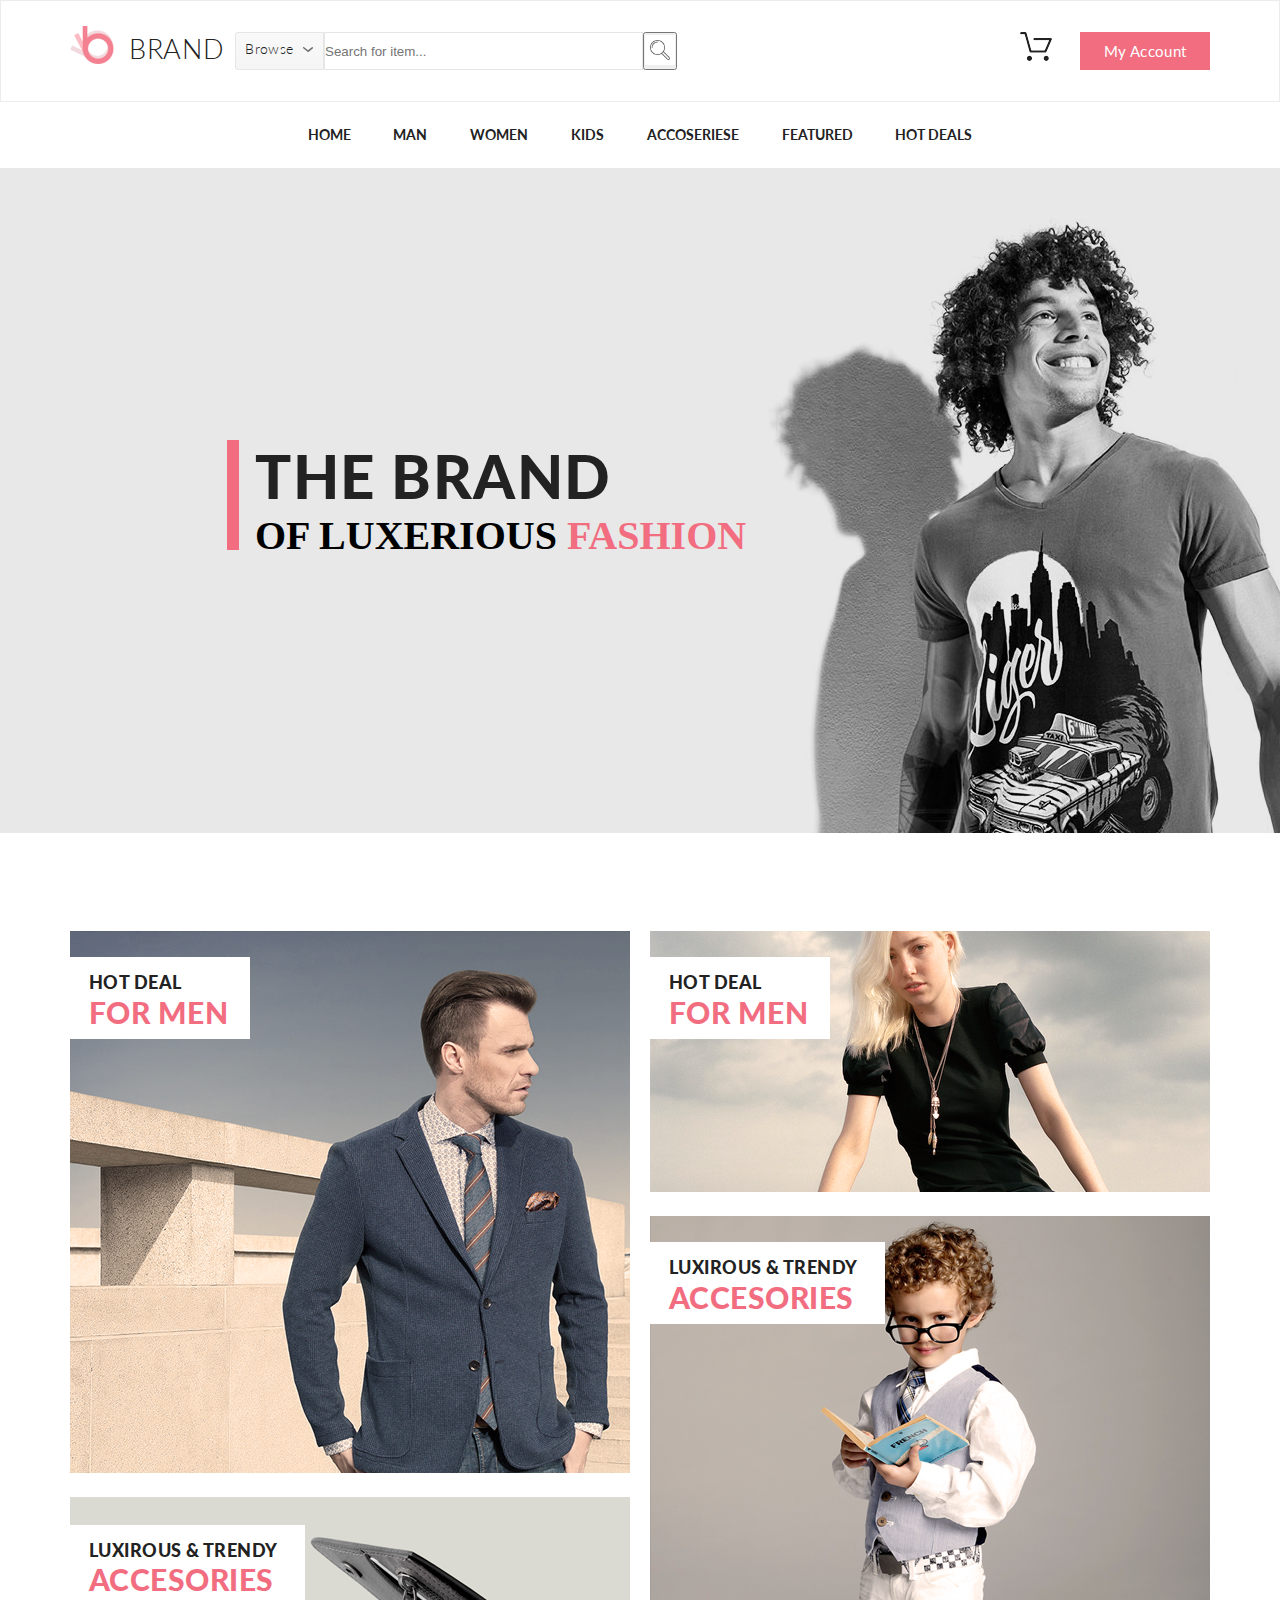
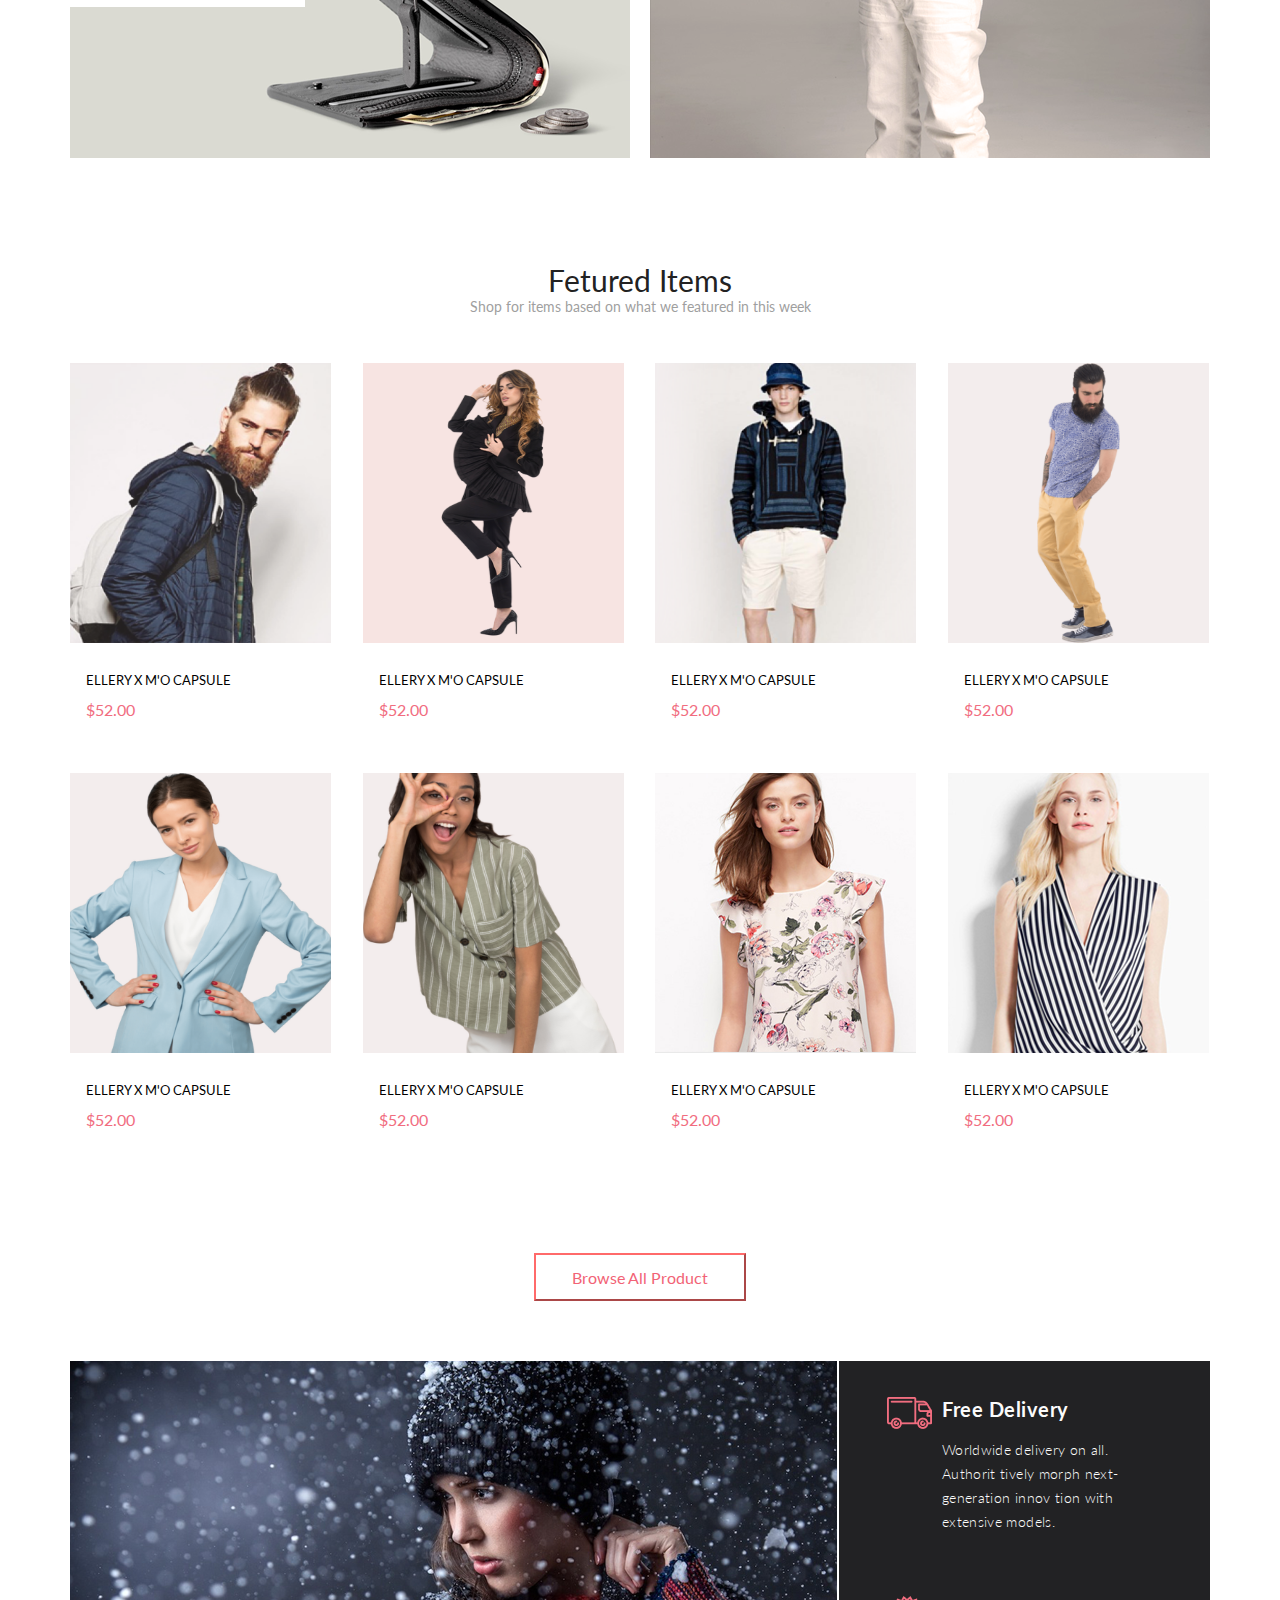
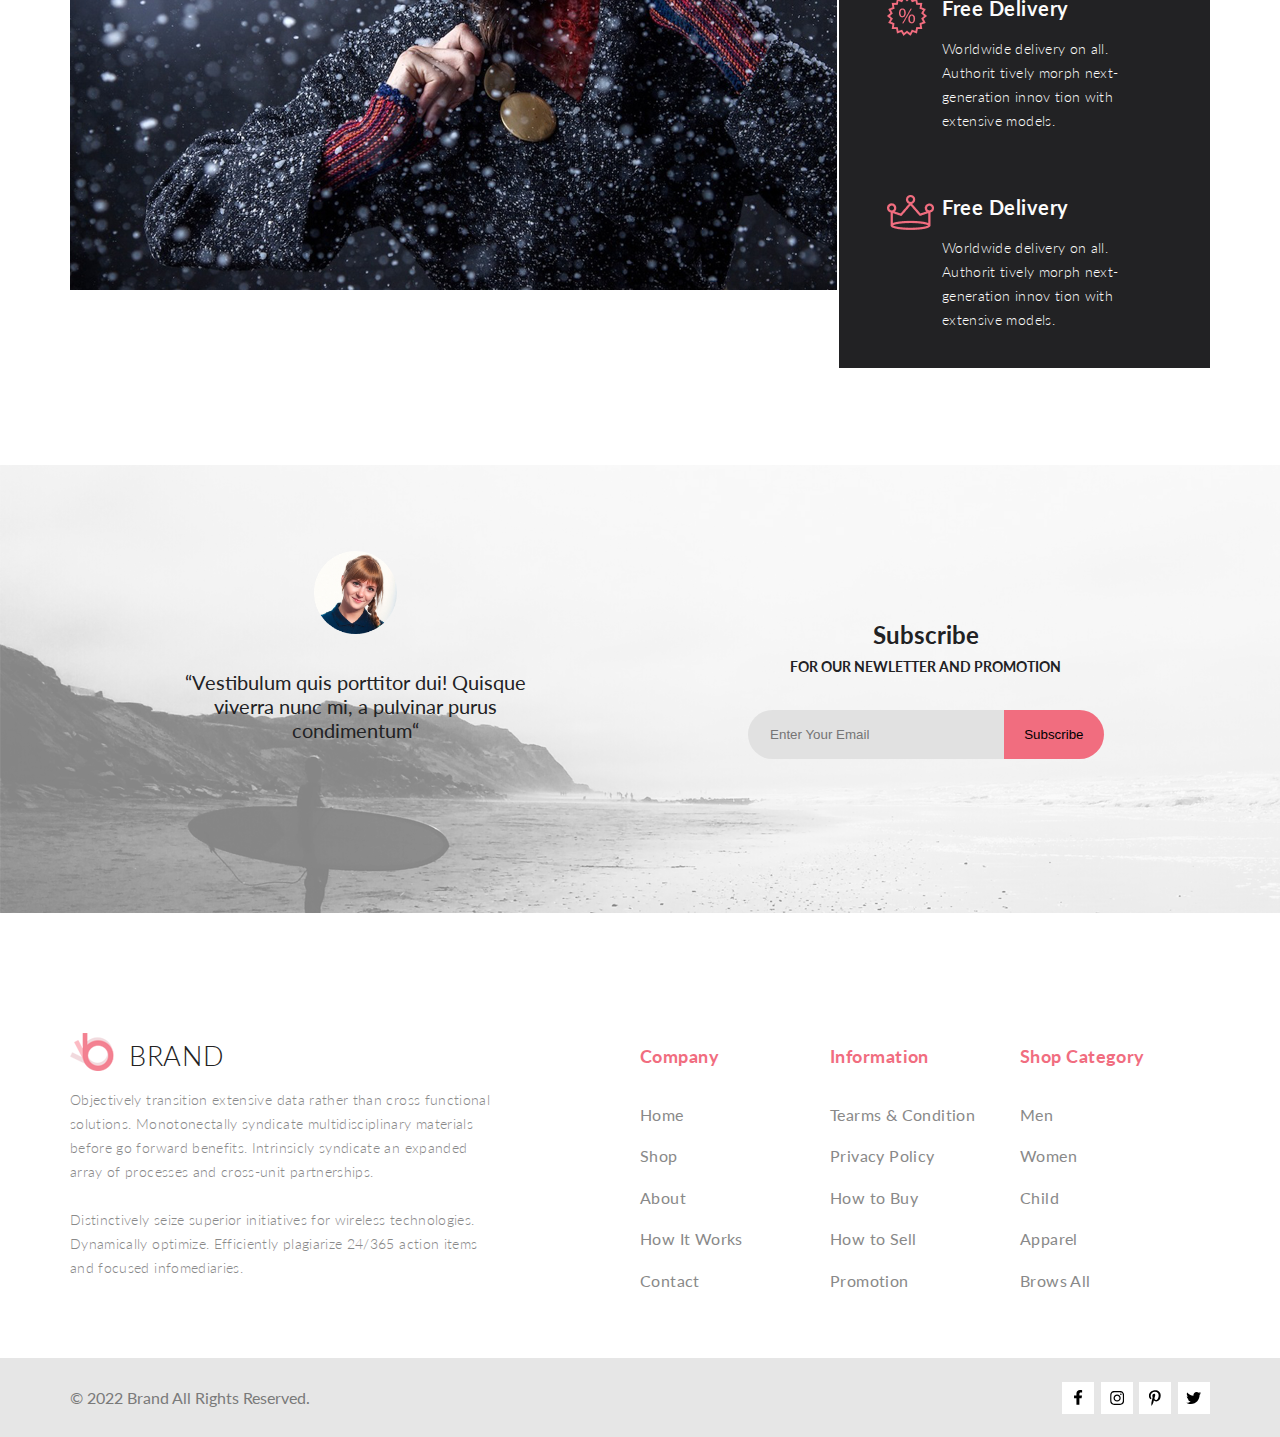
<file: index.html>
<!DOCTYPE html>
<html lang="en">
<head>
    <meta charset="UTF-8">
    <meta name="viewport" content="width=device-width, initial-scale=1.0">
    <link rel="stylesheet" href="style/style.css">
    <link rel="preconnect" href="https://fonts.googleapis.com">
    <link rel="preconnect" href="https://fonts.gstatic.com" crossorigin>
    <link href="https://fonts.googleapis.com/css2?family=Lato:wght@900&display=swap" rel="stylesheet">
    <link href="https://fonts.googleapis.com/css2?family=Lato:ital,wght@0,300;0,400;0,700;0,900;1,300&display=swap"
    rel="stylesheet">
    <title>Document</title>
</head>
<body>
    <header>
        <div class="head_nav container">
            <div class="left_butt_head">
                <div class="logo_head">
                    <a class="imgLogo" href="#"><img src="img/logo.png" alt=""></a>
                    <h1 class="logo_text">BRAN<span class="logo_span">D</span></h1>
                </div>
                <div class="browse_searcher">
                    <div class="browseButt">
                        <details class="browse">
                            <summary class="browse_button"><span class="browse_heading">Browse</span> <svg width="11" height="5" viewBox="0 0 11 5" fill="none" xmlns="http://www.w3.org/2000/svg">
                                <path d="M5.00214 5.00214C4.83521 5.00247 4.67343 4.94433 4.54488 4.83782L0.258102 1.2655C0.112196 1.14422 0.0204417 0.969958 0.00302325 0.781035C-0.0143952 0.592112 0.0439493 0.404007 0.165221 0.258101C0.286493 0.112196 0.460759 0.0204417 0.649682 0.00302327C0.838605 -0.0143952 1.02671 0.043949 1.17262 0.165221L5.00214 3.36602L8.83167 0.279536C8.90475 0.220188 8.98884 0.175869 9.0791 0.149125C9.16937 0.122382 9.26403 0.113741 9.35764 0.1237C9.45126 0.133659 9.54198 0.162021 9.6246 0.207156C9.70722 0.252292 9.7801 0.313311 9.83906 0.386705C9.90449 0.460167 9.95405 0.546351 9.98462 0.639855C10.0152 0.733359 10.0261 0.83217 10.0167 0.930097C10.0073 1.02802 9.97784 1.12296 9.93005 1.20895C9.88227 1.29494 9.81723 1.37013 9.73904 1.42982L5.45225 4.88068C5.32002 4.97036 5.16154 5.01312 5.00214 5.00214Z" fill="#6F6E6E"/>
                                </svg>
                                </summary>
                            <div class="browse_box">
                                <h3 class="mega-title">Women</h3>
                                <a href="#" class="mega-link">Dresses</a>
                                <a href="#" class="mega-link">Tops</a>
                                <a href="#" class="mega-link">Sweaters/Knits</a>
                                <a href="#" class="mega-link">Jackets/Coats</a>
                                <a href="#" class="mega-link">Blazers</a>
                                <a href="#" class="mega-link">Denim</a>
                                <a href="#" class="mega-link">Leggings/Pants</a>
                                <a href="#" class="mega-link">Skirts/Shorts</a>
                                <a href="#" class="mega-link">Accessories</a>
                                <h3 class="mega-title">Man</h3>
                                <a href="#" class="mega-link">Dresses</a>
                                <a href="#" class="mega-link">Tops</a>
                                <a href="#" class="mega-link">Sweaters/Knits</a>
                                <a href="#" class="mega-link">Jackets/Coats</a>
                                <a href="#" class="mega-link">Blazers</a>
                                <a href="#" class="mega-link">Denim</a>
                            </div>
                        </details>
                    </div>
                    <div class="searcher">
                        <input class="searcher_input" type="text" placeholder="Search for item...">
                    </div>
                    <button class="subButt"><img class="lupSubBatt" src="img/lupa.png" alt=""></button>
                </div>
            </div>
            <div class="right_butt_head">
                <div class="basketHead">
                    <details class="basket">
                        <summary class="basket_summary"><img src="img/basket.png" alt="" class="basketImg"></summary>
                        <div class="basket_box">
                            <div class="basket_box-content1">
                                <img class="basket_box-img" src="img/basketBoxImg1.png" alt="">
                                <div class="basket_box-text">
                                    <h3 class="basket_box-heading">Rebox Zane</h3>
                                    <div class="basket_box-star">
                                        <img class="basket_star-icon" src="img/starIcon.png" alt="">
                                        <img class="basket_star-icon" src="img/starIcon.png" alt="">
                                        <img class="basket_star-icon" src="img/starIcon.png" alt="">
                                        <img class="basket_star-icon" src="img/starIcon.png" alt="">
                                        <img class="basket_star-icon" src="img/starIcon.png" alt="">
                                    </div>
                                    <p class="basket_price">1  x   $250</p>
                                </div>
                            </div>
                            <div class="basket_box-content2">
                                <img class="basket_box-img" src="img/basketBoxImg2.png" alt="">
                                <div class="basket_box-text">
                                    <h3 class="basket_box-heading">Rebox Zane</h3>
                                    <div class="basket_box-star">
                                        <img class="basket_star-icon" src="img/starIcon.png" alt="">
                                        <img class="basket_star-icon" src="img/starIcon.png" alt="">
                                        <img class="basket_star-icon" src="img/starIcon.png" alt="">
                                        <img class="basket_star-icon" src="img/starIcon.png" alt="">
                                        <img class="basket_star-icon" src="img/starIcon.png" alt="">
                                    </div>
                                    <p class="basket_price">1  x   $250</p>
                                </div>
                            </div>
                            <div class="basket_total-text">
                                <h3 class="basket_total-heading">Total</h3>
                                <p class="basket_total-price">$500.00</p>
                            </div>
                            <a href="checkout.html" class="basket_box-button">Checkout</a>
                            <a href="shopping.html" class="basket_box-button basket_box-butt2">Go to cart</a>
                        </div>
                    </details>
                </div>
                <div class="myAccountButt">
                    <button class="account_button">My Account</button>
                </div>
            </div>
        </div>
    </header>
    <article>
        <nav class="navigation">
            <div class="contein">
                <ul class="menu">
                    <li class="menu-list"><a href="#" class="nav__link">Home</a></li>
                    <li class="menu-list"><a href="#" class="nav__link">Man</a>
                    <div class="mega-box">
                        <div class="menu-item">
                            <h3 class="mega-title">Man</h3>
                            <a href="#" class="mega-link">Dresses</a>
                            <a href="#" class="mega-link">Tops</a>
                            <a href="#" class="mega-link">Sweaters/Knits</a>
                            <a href="#" class="mega-link">Jackets/Coats</a>
                            <a href="#" class="mega-link">Blazers</a>
                            <a href="#" class="mega-link">Denim</a>
                            <a href="#" class="mega-link">Leggings/Pants</a>
                            <a href="#" class="mega-link">Skirts/Shorts</a>
                            <a href="#" class="mega-link">Accessories</a>
                        </div>
                        <div class="menu-item">
                            <h3 class="mega-title">Man</h3>
                            <a href="#" class="mega-link">Dresses</a>
                            <a href="#" class="mega-link">Tops</a>
                            <a href="#" class="mega-link">Sweaters/Knits</a>
                            <a href="#" class="mega-link">Jackets/Coats</a>
                            <h3 class="mega-title mega-subtitle">Man</h3>
                            <a href="#" class="mega-link">Dresses</a>
                            <a href="#" class="mega-link">Tops</a>
                            <a href="#" class="mega-link">Sweaters/Knits</a>
                        </div>
                        <div class="menu-item">
                            <h3 class="mega-title">Man</h3>
                            <a href="#" class="mega-link">Dresses</a>
                            <a href="#" class="mega-link">Tops</a>
                            <a href="#" class="mega-link">Sweaters/Knits</a>
                            <a href="#" class="mega-link">Jackets/Coats</a>
                            <img src="img/menu_banner.png" alt="" class="menu_banner">
                        </div>
                    </div>
                    </li>
                    <li class="menu-list center-menu-women"><a href="#" class="nav__link">Women</a>
                        <div class="mega-box menu-element">
                            <div class="menu-item">
                                <h3 class="mega-title">Women</h3>
                                <a href="#" class="mega-link">Dresses</a>
                                <a href="#" class="mega-link">Tops</a>
                                <a href="#" class="mega-link">Sweaters/Knits</a>
                                <a href="#" class="mega-link">Jackets/Coats</a>
                                <a href="#" class="mega-link">Blazers</a>
                                <a href="#" class="mega-link">Denim</a>
                                <a href="#" class="mega-link">Leggings/Pants</a>
                                <a href="#" class="mega-link">Skirts/Shorts</a>
                                <a href="#" class="mega-link">Accessories</a>
                            </div>
                            <div class="menu-item">
                                <h3 class="mega-title">Women</h3>
                                <a href="#" class="mega-link">Dresses</a>
                                <a href="#" class="mega-link">Tops</a>
                                <a href="#" class="mega-link">Sweaters/Knits</a>
                                <a href="#" class="mega-link">Jackets/Coats</a>
                                <h3 class="mega-title mega-subtitle">Women</h3>
                                <a href="#" class="mega-link">Dresses</a>
                                <a href="#" class="mega-link">Tops</a>
                                <a href="#" class="mega-link">Sweaters/Knits</a>
                            </div>
                            <div class="menu-item">
                                <h3 class="mega-title">Women</h3>
                                <a href="#" class="mega-link">Dresses</a>
                                <a href="#" class="mega-link">Tops</a>
                                <a href="#" class="mega-link">Sweaters/Knits</a>
                                <a href="#" class="mega-link">Jackets/Coats</a>
                                <img src="img/menu_banner.png" alt="" class="menu_banner">
                            </div>
                        </div>
                    </li>
                    <li class="menu-list center-menu-kids"><a href="#" class="nav__link">Kids</a>
                        <div class="mega-box menu-element-kid">
                            <div class="menu-item">
                                <h3 class="mega-title">Kids</h3>
                                <a href="#" class="mega-link">Dresses</a>
                                <a href="#" class="mega-link">Tops</a>
                                <a href="#" class="mega-link">Sweaters/Knits</a>
                                <a href="#" class="mega-link">Jackets/Coats</a>
                                <a href="#" class="mega-link">Blazers</a>
                                <a href="#" class="mega-link">Denim</a>
                                <a href="#" class="mega-link">Leggings/Pants</a>
                                <a href="#" class="mega-link">Skirts/Shorts</a>
                                <a href="#" class="mega-link">Accessories</a>
                            </div>
                            <div class="menu-item">
                                <h3 class="mega-title">Kids</h3>
                                <a href="#" class="mega-link">Dresses</a>
                                <a href="#" class="mega-link">Tops</a>
                                <a href="#" class="mega-link">Sweaters/Knits</a>
                                <a href="#" class="mega-link">Jackets/Coats</a>
                                <h3 class="mega-title mega-subtitle">Kids</h3>
                                <a href="#" class="mega-link">Dresses</a>
                                <a href="#" class="mega-link">Tops</a>
                                <a href="#" class="mega-link">Sweaters/Knits</a>
                            </div>
                            <div class="menu-item">
                                <h3 class="mega-title">Kids</h3>
                                <a href="#" class="mega-link">Dresses</a>
                                <a href="#" class="mega-link">Tops</a>
                                <a href="#" class="mega-link">Sweaters/Knits</a>
                                <a href="#" class="mega-link">Jackets/Coats</a>
                                <img src="img/menu_banner.png" alt="" class="menu_banner">
                            </div>
                        </div>
                    </li>
                    <li class="menu-list center-menu-access"><a href="#" class="nav__link">Accoseriese</a>
                        <div class="mega-box menu-element-acces">
                            <div class="menu-item">
                                <h3 class="mega-title">Accoseriese</h3>
                                <a href="#" class="mega-link">Dresses</a>
                                <a href="#" class="mega-link">Tops</a>
                                <a href="#" class="mega-link">Sweaters/Knits</a>
                                <a href="#" class="mega-link">Jackets/Coats</a>
                                <a href="#" class="mega-link">Blazers</a>
                                <a href="#" class="mega-link">Denim</a>
                                <a href="#" class="mega-link">Leggings/Pants</a>
                                <a href="#" class="mega-link">Skirts/Shorts</a>
                                <a href="#" class="mega-link">Accessories</a>
                            </div>
                            <div class="menu-item">
                                <h3 class="mega-title">Accoseriese</h3>
                                <a href="#" class="mega-link">Dresses</a>
                                <a href="#" class="mega-link">Tops</a>
                                <a href="#" class="mega-link">Sweaters/Knits</a>
                                <a href="#" class="mega-link">Jackets/Coats</a>
                                <h3 class="mega-title mega-subtitle">Accoseriese</h3>
                                <a href="#" class="mega-link">Dresses</a>
                                <a href="#" class="mega-link">Tops</a>
                                <a href="#" class="mega-link">Sweaters/Knits</a>
                            </div>
                            <div class="menu-item">
                                <h3 class="mega-title">Accoseriese</h3>
                                <a href="#" class="mega-link">Dresses</a>
                                <a href="#" class="mega-link">Tops</a>
                                <a href="#" class="mega-link">Sweaters/Knits</a>
                                <a href="#" class="mega-link">Jackets/Coats</a>
                                <img src="img/menu_banner.png" alt="" class="menu_banner">
                            </div>
                        </div>
                    </li>
                    <li class="menu-list last"><a href="#" class="nav__link">Featured</a>
                        <div class="mega-box">
                            <div class="menu-item">
                                <h3 class="mega-title">Featured</h3>
                                <a href="#" class="mega-link">Dresses</a>
                                <a href="#" class="mega-link">Tops</a>
                                <a href="#" class="mega-link">Sweaters/Knits</a>
                                <a href="#" class="mega-link">Jackets/Coats</a>
                                <a href="#" class="mega-link">Blazers</a>
                                <a href="#" class="mega-link">Denim</a>
                                <a href="#" class="mega-link">Leggings/Pants</a>
                                <a href="#" class="mega-link">Skirts/Shorts</a>
                                <a href="#" class="mega-link">Accessories</a>
                            </div>
                            <div class="menu-item">
                                <h3 class="mega-title">Featured</h3>
                                <a href="#" class="mega-link">Dresses</a>
                                <a href="#" class="mega-link">Tops</a>
                                <a href="#" class="mega-link">Sweaters/Knits</a>
                                <a href="#" class="mega-link">Jackets/Coats</a>
                                <h3 class="mega-title mega-subtitle">Featured</h3>
                                <a href="#" class="mega-link">Dresses</a>
                                <a href="#" class="mega-link">Tops</a>
                                <a href="#" class="mega-link">Sweaters/Knits</a>
                            </div>
                            <div class="menu-item">
                                <h3 class="mega-title">Featured</h3>
                                <a href="#" class="mega-link">Dresses</a>
                                <a href="#" class="mega-link">Tops</a>
                                <a href="#" class="mega-link">Sweaters/Knits</a>
                                <a href="#" class="mega-link">Jackets/Coats</a>
                                <img src="img/menu_banner.png" alt="" class="menu_banner">
                            </div>
                        </div>
                    </li>
                    <li class="menu-list last"><a href="#" class="nav__link">Hot Deals</a>
                        <div class="mega-box">
                            <div class="menu-item">
                                <h3 class="mega-title">Hot Deals</h3>
                                <a href="#" class="mega-link">Dresses</a>
                                <a href="#" class="mega-link">Tops</a>
                                <a href="#" class="mega-link">Sweaters/Knits</a>
                                <a href="#" class="mega-link">Jackets/Coats</a>
                                <a href="#" class="mega-link">Blazers</a>
                                <a href="#" class="mega-link">Denim</a>
                                <a href="#" class="mega-link">Leggings/Pants</a>
                                <a href="#" class="mega-link">Skirts/Shorts</a>
                                <a href="#" class="mega-link">Accessories</a>
                            </div>
                            <div class="menu-item">
                                <h3 class="mega-title">Hot Deals</h3>
                                <a href="#" class="mega-link">Dresses</a>
                                <a href="#" class="mega-link">Tops</a>
                                <a href="#" class="mega-link">Sweaters/Knits</a>
                                <a href="#" class="mega-link">Jackets/Coats</a>
                                <h3 class="mega-title mega-subtitle">Hot Deals</h3>
                                <a href="#" class="mega-link">Dresses</a>
                                <a href="#" class="mega-link">Tops</a>
                                <a href="#" class="mega-link">Sweaters/Knits</a>
                            </div>
                            <div class="menu-item">
                                <h3 class="mega-title">Hot Deals</h3>
                                <a href="#" class="mega-link">Dresses</a>
                                <a href="#" class="mega-link">Tops</a>
                                <a href="#" class="mega-link">Sweaters/Knits</a>
                                <a href="#" class="mega-link">Jackets/Coats</a>
                                <img src="img/menu_banner.png" alt="" class="menu_banner">
                            </div>
                        </div>
                    </li>
                </ul>
            </div>
        </nav>
    </article>
    <section>
        <div class="main_content">
            <div class="main_background">
                <img src="img/back_man.png" alt="" class="mainImg">
            </div>
            <div class="mainContText container">
                <h1 class="promo__title">THE BRAND</h1>
                <h2 class="promo__heading">OF LUXERIOUS <span class="promo__span">FASHION</span></h2>
            </div>
        </div>
    </section>
    <section class="container">
        <div class="first_card">
            <div class="leftCard1">
                <div class="card1">
                    <img src="img/firstCardImg1.png" alt="" class="imgCard1">
                </div>
                <div class="card1">
                    <img src="img/firstCardImg2.png" alt="" class="imgCard1">
                </div>
                <div class="textLeftCard1">
                    <div class="topTextLC1">
                        <h1 class="topTextLeftCard1">HOT DEAL <span>FOR MEN</span></h1>
                    </div>
                    <div class="botTextLC1">
                        <h1 class="botTextLeftCard1">LUXIROUS & TRENDY <span>ACCESORIES</span></h1>
                    </div>
                </div>
            </div>
            <div class="rightCard1">
                <div class="card1">
                    <img src="img/firstCardImg3.png" alt="" class="imgCard1">
                </div>
                <div class="card1">
                    <img src="img/firstCardImg4.png" alt="" class="imgCard1">
                </div>
                <div class="textRightCard1">
                    <div class="topTextRC1">
                        <h1 class="topTextRightCard1">HOT DEAL <span>FOR MEN</span></h1>
                    </div>
                    <div class="botTextRC1">
                        <h1 class="botTextRightCard1">LUXIROUS & TRENDY <span>ACCESORIES</span></h1>
                    </div>
                </div>
            </div>
        </div>

    </section>
    <section>
        <div class="second_cards container">
            <div class="titleSecCard">
                <h1>Fetured Items</h1>
                <p>Shop for items based on what we featured in this week</p>
            </div>
            <div class="secondCards">
                <div class="card2">
                    <img class="imgCard2" src="img/img1InSecondCard.png" alt="">
                    <a href="#" class="secCartButt"> <svg 
                        xmlns="http://www.w3.org/2000/svg"
                        xmlns:xlink="http://www.w3.org/1999/xlink"
                        width="33px" height="32px">
                       <path fill-rule="evenodd"  stroke-width="2px" stroke="rgb(255, 255, 255)" fill="rgb(255, 255, 255)"
                        d="M27.927,10.739 L24.042,20.155 C23.900,20.484 23.603,20.693 23.262,20.693 L12.586,20.693 C12.203,20.693 11.862,20.424 11.763,20.035 L8.289,6.793 L5.851,6.793 C5.383,6.793 5.000,6.390 5.000,5.897 C5.000,5.403 5.383,5.000 5.851,5.000 L8.928,5.000 C9.310,5.000 9.651,5.269 9.750,5.657 L13.224,18.899 L22.695,18.899 L25.843,11.277 L15.351,11.277 C14.883,11.277 14.500,10.873 14.500,10.380 C14.500,9.887 14.883,9.484 15.351,9.484 L27.147,9.484 C27.431,9.484 27.700,9.633 27.856,9.887 C28.012,10.141 28.041,10.455 27.927,10.739 ZM11.777,22.935 C12.841,22.935 13.706,23.846 13.706,24.967 C13.706,26.088 12.841,27.000 11.777,27.000 C10.714,27.000 9.849,26.088 9.849,24.967 C9.849,23.846 10.714,22.935 11.777,22.935 ZM23.702,22.935 C24.765,22.860 25.687,23.712 25.758,24.818 C25.786,25.371 25.630,25.894 25.290,26.298 C24.950,26.716 24.482,26.955 23.971,27.000 C23.929,27.000 23.872,27.000 23.830,27.000 C22.823,27.000 21.986,26.163 21.915,25.102 C21.845,23.996 22.639,23.009 23.702,22.935 Z"/>
                       </svg> Add to cart</a>
                    <h1>ELLERY X M'O CAPSULE</h1>
                    <h2>$52.00</h2>
                </div>
                <div class="card2">
                    <img class="imgCard2" src="img/img2InSecondCard.png" alt="">
                    <a href="#" class="secCartButt"> <svg 
                        xmlns="http://www.w3.org/2000/svg"
                        xmlns:xlink="http://www.w3.org/1999/xlink"
                        width="33px" height="32px">
                       <path fill-rule="evenodd"  stroke-width="2px" stroke="rgb(255, 255, 255)" fill="rgb(255, 255, 255)"
                        d="M27.927,10.739 L24.042,20.155 C23.900,20.484 23.603,20.693 23.262,20.693 L12.586,20.693 C12.203,20.693 11.862,20.424 11.763,20.035 L8.289,6.793 L5.851,6.793 C5.383,6.793 5.000,6.390 5.000,5.897 C5.000,5.403 5.383,5.000 5.851,5.000 L8.928,5.000 C9.310,5.000 9.651,5.269 9.750,5.657 L13.224,18.899 L22.695,18.899 L25.843,11.277 L15.351,11.277 C14.883,11.277 14.500,10.873 14.500,10.380 C14.500,9.887 14.883,9.484 15.351,9.484 L27.147,9.484 C27.431,9.484 27.700,9.633 27.856,9.887 C28.012,10.141 28.041,10.455 27.927,10.739 ZM11.777,22.935 C12.841,22.935 13.706,23.846 13.706,24.967 C13.706,26.088 12.841,27.000 11.777,27.000 C10.714,27.000 9.849,26.088 9.849,24.967 C9.849,23.846 10.714,22.935 11.777,22.935 ZM23.702,22.935 C24.765,22.860 25.687,23.712 25.758,24.818 C25.786,25.371 25.630,25.894 25.290,26.298 C24.950,26.716 24.482,26.955 23.971,27.000 C23.929,27.000 23.872,27.000 23.830,27.000 C22.823,27.000 21.986,26.163 21.915,25.102 C21.845,23.996 22.639,23.009 23.702,22.935 Z"/>
                       </svg> Add to cart</a>
                    <h1>ELLERY X M'O CAPSULE</h1>
                    <h2>$52.00</h2>
                </div>
                <div class="card2">
                    <img class="imgCard2" src="img/img3InSecondCard.png" alt="">
                    <a href="#" class="secCartButt"> <svg 
                        xmlns="http://www.w3.org/2000/svg"
                        xmlns:xlink="http://www.w3.org/1999/xlink"
                        width="33px" height="32px">
                       <path fill-rule="evenodd"  stroke-width="2px" stroke="rgb(255, 255, 255)" fill="rgb(255, 255, 255)"
                        d="M27.927,10.739 L24.042,20.155 C23.900,20.484 23.603,20.693 23.262,20.693 L12.586,20.693 C12.203,20.693 11.862,20.424 11.763,20.035 L8.289,6.793 L5.851,6.793 C5.383,6.793 5.000,6.390 5.000,5.897 C5.000,5.403 5.383,5.000 5.851,5.000 L8.928,5.000 C9.310,5.000 9.651,5.269 9.750,5.657 L13.224,18.899 L22.695,18.899 L25.843,11.277 L15.351,11.277 C14.883,11.277 14.500,10.873 14.500,10.380 C14.500,9.887 14.883,9.484 15.351,9.484 L27.147,9.484 C27.431,9.484 27.700,9.633 27.856,9.887 C28.012,10.141 28.041,10.455 27.927,10.739 ZM11.777,22.935 C12.841,22.935 13.706,23.846 13.706,24.967 C13.706,26.088 12.841,27.000 11.777,27.000 C10.714,27.000 9.849,26.088 9.849,24.967 C9.849,23.846 10.714,22.935 11.777,22.935 ZM23.702,22.935 C24.765,22.860 25.687,23.712 25.758,24.818 C25.786,25.371 25.630,25.894 25.290,26.298 C24.950,26.716 24.482,26.955 23.971,27.000 C23.929,27.000 23.872,27.000 23.830,27.000 C22.823,27.000 21.986,26.163 21.915,25.102 C21.845,23.996 22.639,23.009 23.702,22.935 Z"/>
                       </svg> Add to cart</a>
                    <h1>ELLERY X M'O CAPSULE</h1>
                    <h2>$52.00</h2>
                </div>
                <div class="card2">
                    <img class="imgCard2" src="img/img4InSecondCard.png" alt="">
                    <a href="#" class="secCartButt"> <svg 
                        xmlns="http://www.w3.org/2000/svg"
                        xmlns:xlink="http://www.w3.org/1999/xlink"
                        width="33px" height="32px">
                       <path fill-rule="evenodd"  stroke-width="2px" stroke="rgb(255, 255, 255)" fill="rgb(255, 255, 255)"
                        d="M27.927,10.739 L24.042,20.155 C23.900,20.484 23.603,20.693 23.262,20.693 L12.586,20.693 C12.203,20.693 11.862,20.424 11.763,20.035 L8.289,6.793 L5.851,6.793 C5.383,6.793 5.000,6.390 5.000,5.897 C5.000,5.403 5.383,5.000 5.851,5.000 L8.928,5.000 C9.310,5.000 9.651,5.269 9.750,5.657 L13.224,18.899 L22.695,18.899 L25.843,11.277 L15.351,11.277 C14.883,11.277 14.500,10.873 14.500,10.380 C14.500,9.887 14.883,9.484 15.351,9.484 L27.147,9.484 C27.431,9.484 27.700,9.633 27.856,9.887 C28.012,10.141 28.041,10.455 27.927,10.739 ZM11.777,22.935 C12.841,22.935 13.706,23.846 13.706,24.967 C13.706,26.088 12.841,27.000 11.777,27.000 C10.714,27.000 9.849,26.088 9.849,24.967 C9.849,23.846 10.714,22.935 11.777,22.935 ZM23.702,22.935 C24.765,22.860 25.687,23.712 25.758,24.818 C25.786,25.371 25.630,25.894 25.290,26.298 C24.950,26.716 24.482,26.955 23.971,27.000 C23.929,27.000 23.872,27.000 23.830,27.000 C22.823,27.000 21.986,26.163 21.915,25.102 C21.845,23.996 22.639,23.009 23.702,22.935 Z"/>
                       </svg> Add to cart</a>
                    <h1>ELLERY X M'O CAPSULE</h1>
                    <h2>$52.00</h2>
                </div>
                <div class="card2">
                    <img class="imgCard2" src="img/img5InSecondCard.png" alt="">
                    <a href="#" class="secCartButt"> <svg 
                        xmlns="http://www.w3.org/2000/svg"
                        xmlns:xlink="http://www.w3.org/1999/xlink"
                        width="33px" height="32px">
                       <path fill-rule="evenodd"  stroke-width="2px" stroke="rgb(255, 255, 255)" fill="rgb(255, 255, 255)"
                        d="M27.927,10.739 L24.042,20.155 C23.900,20.484 23.603,20.693 23.262,20.693 L12.586,20.693 C12.203,20.693 11.862,20.424 11.763,20.035 L8.289,6.793 L5.851,6.793 C5.383,6.793 5.000,6.390 5.000,5.897 C5.000,5.403 5.383,5.000 5.851,5.000 L8.928,5.000 C9.310,5.000 9.651,5.269 9.750,5.657 L13.224,18.899 L22.695,18.899 L25.843,11.277 L15.351,11.277 C14.883,11.277 14.500,10.873 14.500,10.380 C14.500,9.887 14.883,9.484 15.351,9.484 L27.147,9.484 C27.431,9.484 27.700,9.633 27.856,9.887 C28.012,10.141 28.041,10.455 27.927,10.739 ZM11.777,22.935 C12.841,22.935 13.706,23.846 13.706,24.967 C13.706,26.088 12.841,27.000 11.777,27.000 C10.714,27.000 9.849,26.088 9.849,24.967 C9.849,23.846 10.714,22.935 11.777,22.935 ZM23.702,22.935 C24.765,22.860 25.687,23.712 25.758,24.818 C25.786,25.371 25.630,25.894 25.290,26.298 C24.950,26.716 24.482,26.955 23.971,27.000 C23.929,27.000 23.872,27.000 23.830,27.000 C22.823,27.000 21.986,26.163 21.915,25.102 C21.845,23.996 22.639,23.009 23.702,22.935 Z"/>
                       </svg> Add to cart</a>
                    <h1>ELLERY X M'O CAPSULE</h1>
                    <h2>$52.00</h2>
                </div>
                <div class="card2">
                    <img class="imgCard2" src="img/img6InSecondCard.png" alt="">
                    <a href="#" class="secCartButt"> <svg 
                        xmlns="http://www.w3.org/2000/svg"
                        xmlns:xlink="http://www.w3.org/1999/xlink"
                        width="33px" height="32px">
                       <path fill-rule="evenodd"  stroke-width="2px" stroke="rgb(255, 255, 255)" fill="rgb(255, 255, 255)"
                        d="M27.927,10.739 L24.042,20.155 C23.900,20.484 23.603,20.693 23.262,20.693 L12.586,20.693 C12.203,20.693 11.862,20.424 11.763,20.035 L8.289,6.793 L5.851,6.793 C5.383,6.793 5.000,6.390 5.000,5.897 C5.000,5.403 5.383,5.000 5.851,5.000 L8.928,5.000 C9.310,5.000 9.651,5.269 9.750,5.657 L13.224,18.899 L22.695,18.899 L25.843,11.277 L15.351,11.277 C14.883,11.277 14.500,10.873 14.500,10.380 C14.500,9.887 14.883,9.484 15.351,9.484 L27.147,9.484 C27.431,9.484 27.700,9.633 27.856,9.887 C28.012,10.141 28.041,10.455 27.927,10.739 ZM11.777,22.935 C12.841,22.935 13.706,23.846 13.706,24.967 C13.706,26.088 12.841,27.000 11.777,27.000 C10.714,27.000 9.849,26.088 9.849,24.967 C9.849,23.846 10.714,22.935 11.777,22.935 ZM23.702,22.935 C24.765,22.860 25.687,23.712 25.758,24.818 C25.786,25.371 25.630,25.894 25.290,26.298 C24.950,26.716 24.482,26.955 23.971,27.000 C23.929,27.000 23.872,27.000 23.830,27.000 C22.823,27.000 21.986,26.163 21.915,25.102 C21.845,23.996 22.639,23.009 23.702,22.935 Z"/>
                       </svg> Add to cart</a>
                    <h1>ELLERY X M'O CAPSULE</h1>
                    <h2>$52.00</h2>
                </div>
                <div class="card2">
                    <img class="imgCard2" src="img/img7InSecondCard.png" alt="">
                    <a href="#" class="secCartButt"> <svg 
                        xmlns="http://www.w3.org/2000/svg"
                        xmlns:xlink="http://www.w3.org/1999/xlink"
                        width="33px" height="32px">
                       <path fill-rule="evenodd"  stroke-width="2px" stroke="rgb(255, 255, 255)" fill="rgb(255, 255, 255)"
                        d="M27.927,10.739 L24.042,20.155 C23.900,20.484 23.603,20.693 23.262,20.693 L12.586,20.693 C12.203,20.693 11.862,20.424 11.763,20.035 L8.289,6.793 L5.851,6.793 C5.383,6.793 5.000,6.390 5.000,5.897 C5.000,5.403 5.383,5.000 5.851,5.000 L8.928,5.000 C9.310,5.000 9.651,5.269 9.750,5.657 L13.224,18.899 L22.695,18.899 L25.843,11.277 L15.351,11.277 C14.883,11.277 14.500,10.873 14.500,10.380 C14.500,9.887 14.883,9.484 15.351,9.484 L27.147,9.484 C27.431,9.484 27.700,9.633 27.856,9.887 C28.012,10.141 28.041,10.455 27.927,10.739 ZM11.777,22.935 C12.841,22.935 13.706,23.846 13.706,24.967 C13.706,26.088 12.841,27.000 11.777,27.000 C10.714,27.000 9.849,26.088 9.849,24.967 C9.849,23.846 10.714,22.935 11.777,22.935 ZM23.702,22.935 C24.765,22.860 25.687,23.712 25.758,24.818 C25.786,25.371 25.630,25.894 25.290,26.298 C24.950,26.716 24.482,26.955 23.971,27.000 C23.929,27.000 23.872,27.000 23.830,27.000 C22.823,27.000 21.986,26.163 21.915,25.102 C21.845,23.996 22.639,23.009 23.702,22.935 Z"/>
                       </svg> Add to cart</a>
                    <h1>ELLERY X M'O CAPSULE</h1>
                    <h2>$52.00</h2>
                </div>
                <div class="card2">
                    <img class="imgCard2" src="img/img8InSecondCard.png" alt="">
                    <a href="#" class="secCartButt"> <svg 
                        xmlns="http://www.w3.org/2000/svg"
                        xmlns:xlink="http://www.w3.org/1999/xlink"
                        width="33px" height="32px">
                       <path fill-rule="evenodd"  stroke-width="2px" stroke="rgb(255, 255, 255)" fill="rgb(255, 255, 255)"
                        d="M27.927,10.739 L24.042,20.155 C23.900,20.484 23.603,20.693 23.262,20.693 L12.586,20.693 C12.203,20.693 11.862,20.424 11.763,20.035 L8.289,6.793 L5.851,6.793 C5.383,6.793 5.000,6.390 5.000,5.897 C5.000,5.403 5.383,5.000 5.851,5.000 L8.928,5.000 C9.310,5.000 9.651,5.269 9.750,5.657 L13.224,18.899 L22.695,18.899 L25.843,11.277 L15.351,11.277 C14.883,11.277 14.500,10.873 14.500,10.380 C14.500,9.887 14.883,9.484 15.351,9.484 L27.147,9.484 C27.431,9.484 27.700,9.633 27.856,9.887 C28.012,10.141 28.041,10.455 27.927,10.739 ZM11.777,22.935 C12.841,22.935 13.706,23.846 13.706,24.967 C13.706,26.088 12.841,27.000 11.777,27.000 C10.714,27.000 9.849,26.088 9.849,24.967 C9.849,23.846 10.714,22.935 11.777,22.935 ZM23.702,22.935 C24.765,22.860 25.687,23.712 25.758,24.818 C25.786,25.371 25.630,25.894 25.290,26.298 C24.950,26.716 24.482,26.955 23.971,27.000 C23.929,27.000 23.872,27.000 23.830,27.000 C22.823,27.000 21.986,26.163 21.915,25.102 C21.845,23.996 22.639,23.009 23.702,22.935 Z"/>
                       </svg> Add to cart</a>
                    <h1>ELLERY X M'O CAPSULE</h1>
                    <h2>$52.00</h2>
                </div>
            </div>
        </div>
        <div class="butt2">
            <button class="butt">Browse All Product</button>
        </div>
    </section>
    <section class="container">
        <div class="fird_content">
            <div class="bannerFCont">
                <img src="img/bannerInFirdCont.png" alt="" class="bannerCont">
            </div>
            <div class="textFirdCont">
                <div class="fCard padd">
                    <div class="iconFirdCont">
                        <img src="./img/firdImg1.png" alt="">
                    </div>
                    <div class="textFirdCard">
                        <h3>Free Delivery</h3>
                        <p>Worldwide delivery on all. Authorit tively morph 
                        next-generation innov tion with extensive models.
                    </p>
                    </div>
                </div>
                <div class="fCard padd">
                    <div class="iconFirdCont">
                        <img src="./img/firdImg2.png" alt="">
                    </div>
                    <div class="textFirdCard">
                        <h3>Free Delivery</h3>
                        <p>Worldwide delivery on all. Authorit tively morph 
                        next-generation innov tion with extensive models.
                    </p>
                    </div>
                </div>
                <div class="fCard padd3">
                    <div class="iconFirdCont">
                        <img src="./img/firdImg3.png" alt="">
                    </div>
                    <div class="textFirdCard">
                        <h3>Free Delivery</h3>
                        <p>Worldwide delivery on all. Authorit tively morph 
                        next-generation innov tion with extensive models.
                    </p>
                    </div>
                </div>
            </div>
        </div>
    </section>
    <section class="subscribe">
        <div class="backImg">
            <img src="./img/backgroindInSubscribe.png" alt="">
        </div>
        <div class="subsConteiner container">
            <div class="subsCard">
                <img src="./img/ava.png" alt="">
                <h4>“Vestibulum quis porttitor dui! Quisque viverra 
                    nunc mi, a pulvinar purus condimentum“
                </h4>
            </div>
            <div class="subsCard2">
                <h2>Subscribe</h2>
                <h4>FOR OUR NEWLETTER AND PROMOTION</h4>
                <div class="searcher2">
                    <input type="email" placeholder="      Enter Your Email">
                    <button class="subButt">Subscribe</button>
                </div>
            </div>
        </div>
    </section>
    <section class="top_footer">
        <div class="top_footer_content container">
            <div class="infoInTopFoot">
                <div class="logo_head logoInbottom">
                    <a class="imgLogo" href="#"><img src="img/logo.png" alt=""></a>
                    <h1 class="logo_text">BRAN<span class="logo_span">D</span></h1>
                </div>
                <p class="textInInfo">
Objectively transition extensive data rather than cross functional solutions. Monotonectally syndicate multidisciplinary materials before go forward benefits. Intrinsicly syndicate an expanded array of processes and cross-unit partnerships. 
<br>
<br>
Distinctively seize superior initiatives for wireless technologies. Dynamically optimize.
Efficiently plagiarize 24/365 action items and focused infomediaries.</p>
            </div>
            <div class="listTopFoot">
                <div class="companyList UlList">
                    <h1>Company</h1>
                    <a href="#" class="listLink">Home</a>
                    <a href="#" class="listLink">Shop</a>
                    <a href="#" class="listLink">About</a>
                    <a href="#" class="listLink">How It Works</a>
                    <a href="#" class="listLink">Contact</a>
                </div>
                <div class="infoList UlList">
                    <h1>Information</h1>
                    <a href="#" class="listLink">Tearms & Condition</a>
                    <a href="#" class="listLink">Privacy Policy
                    </a>
                    <a href="#" class="listLink">How to Buy</a>
                    <a href="#" class="listLink">How to Sell</a>
                    <a href="#" class="listLink">Promotion</a>
                </div>
                <div class="categoryList UlList">
                    <h1>Shop Category</h1>
                    <a href="#" class="listLink">Men</a>
                    <a href="#" class="listLink">Women</a>
                    <a href="#" class="listLink">Child</a>
                    <a href="#" class="listLink">Apparel</a>
                    <a href="#" class="listLink">Brows All</a>
                </div>
    
            </div>
        </div>
    </section>
    <footer>
        <article class="foot container">
            <p>© 2022  Brand  All Rights Reserved.</p>
            <div class="social">
                <img class="socialIcon" src="./img/facebook.svg" alt="">
                <img class="socialIcon" src="/img/instagram.svg" alt="">
                <img class="socialIcon" src="/img/pinterest.svg" alt="">
                <img class="socialIcon" src="/img/twitter.svg" alt="">
            </div>
        </article>
    </footer>
</body>
</html>
</file>
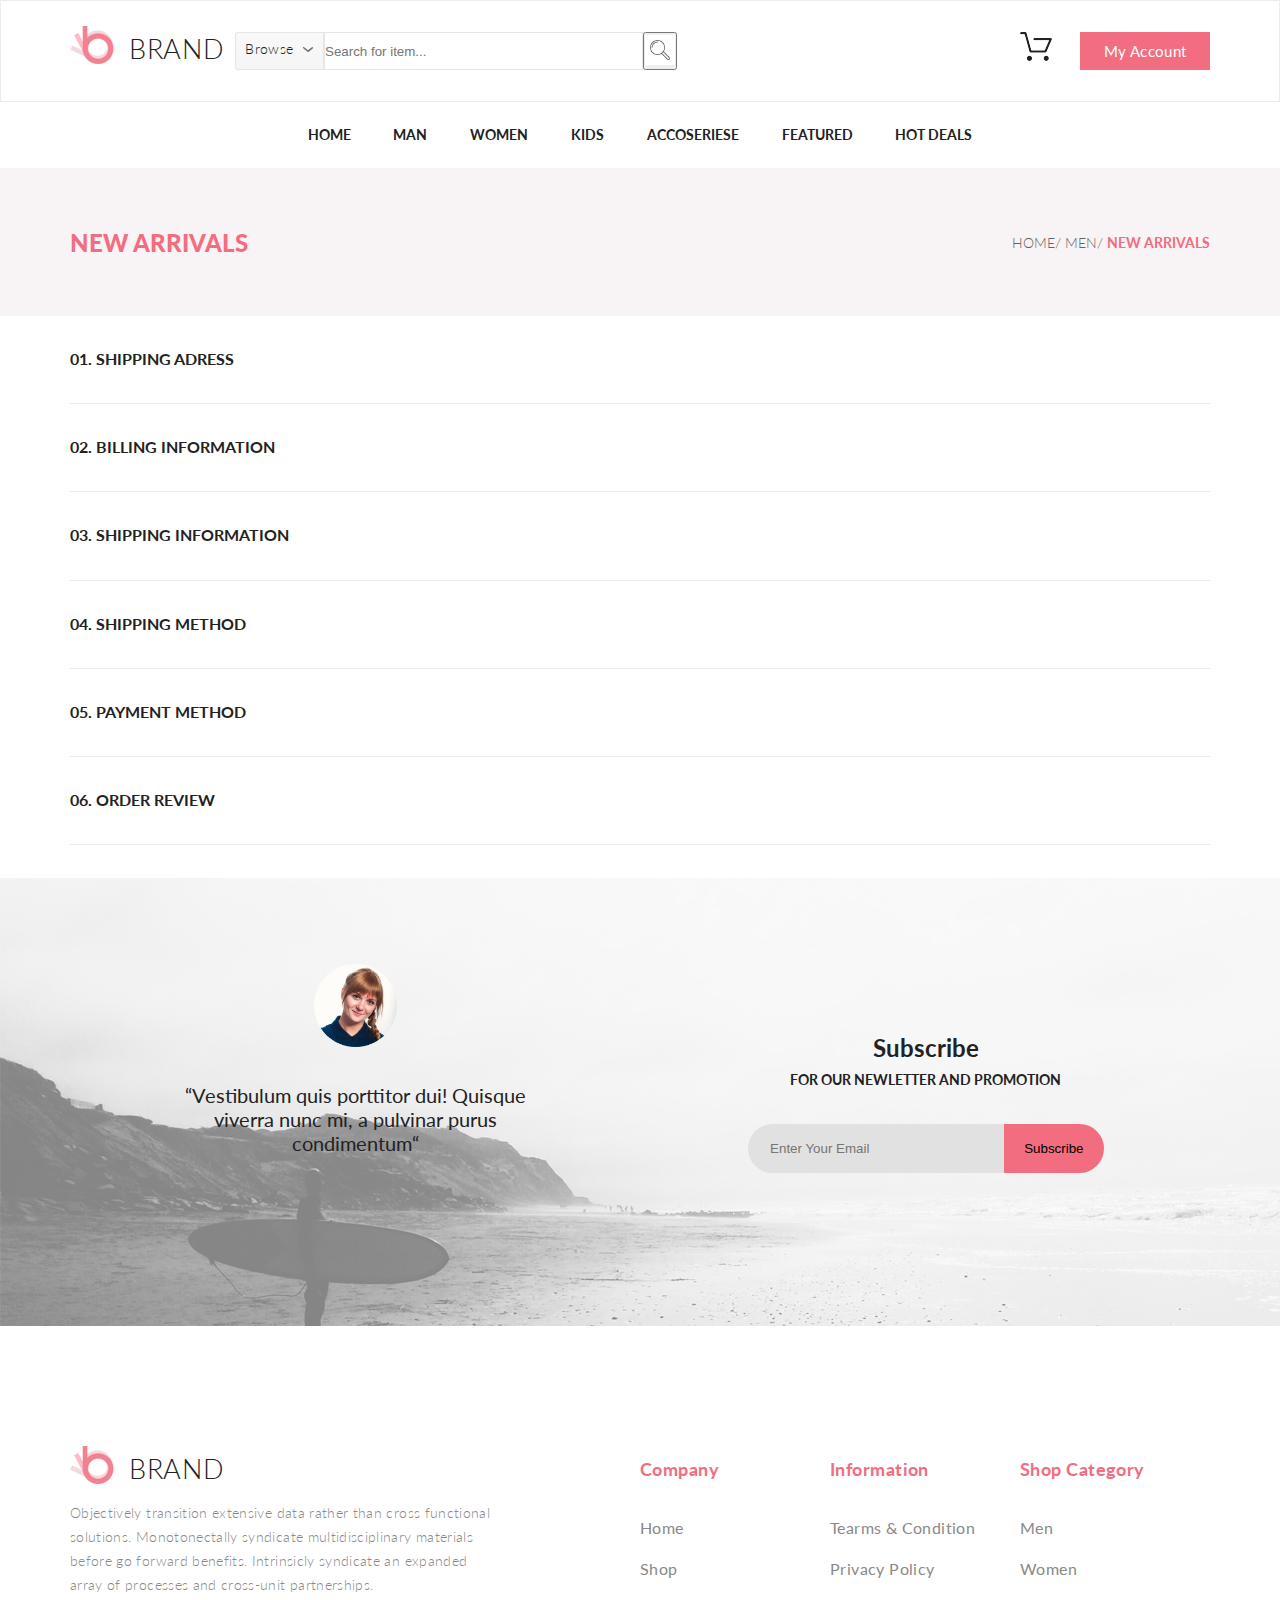
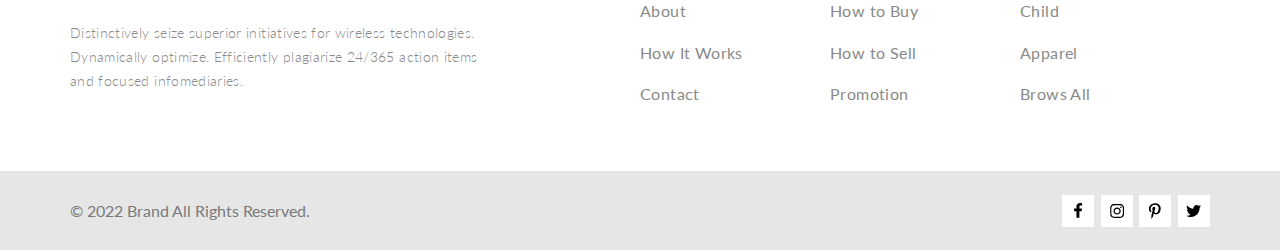
<file: checkout.html>
<!DOCTYPE html>
<html lang="en">
<head>
    <meta charset="UTF-8">
    <meta name="viewport" content="width=device-width, initial-scale=1.0">
    <link rel="stylesheet" href="style/style.css">
    <link rel="stylesheet" href="style/checkout.css">
    <link rel="preconnect" href="https://fonts.googleapis.com">
    <link rel="preconnect" href="https://fonts.gstatic.com" crossorigin>
    <link href="https://fonts.googleapis.com/css2?family=Lato:wght@900&display=swap" rel="stylesheet">
    <link href="https://fonts.googleapis.com/css2?family=Lato:ital,wght@0,300;0,400;0,700;0,900;1,300&display=swap"
    rel="stylesheet">
    <link rel="stylesheet" href="https://cdnjs.cloudflare.com/ajax/libs/font-awesome/4.7.0/css/font-awesome.min.css">
    <title>Checkout</title>
</head>
<body>
    <header>
        <div class="head_nav container">
            <div class="left_butt_head">
                <div class="logo_head">
                    <a class="imgLogo" href="#"><img src="img/logo.png" alt=""></a>
                    <h1 class="logo_text">BRAN<span class="logo_span">D</span></h1>
                </div>
                <div class="browse_searcher">
                    <div class="browseButt">
                        <details class="browse">
                            <summary class="browse_button"><span class="browse_heading">Browse</span> <svg width="11" height="5" viewBox="0 0 11 5" fill="none" xmlns="http://www.w3.org/2000/svg">
                                <path d="M5.00214 5.00214C4.83521 5.00247 4.67343 4.94433 4.54488 4.83782L0.258102 1.2655C0.112196 1.14422 0.0204417 0.969958 0.00302325 0.781035C-0.0143952 0.592112 0.0439493 0.404007 0.165221 0.258101C0.286493 0.112196 0.460759 0.0204417 0.649682 0.00302327C0.838605 -0.0143952 1.02671 0.043949 1.17262 0.165221L5.00214 3.36602L8.83167 0.279536C8.90475 0.220188 8.98884 0.175869 9.0791 0.149125C9.16937 0.122382 9.26403 0.113741 9.35764 0.1237C9.45126 0.133659 9.54198 0.162021 9.6246 0.207156C9.70722 0.252292 9.7801 0.313311 9.83906 0.386705C9.90449 0.460167 9.95405 0.546351 9.98462 0.639855C10.0152 0.733359 10.0261 0.83217 10.0167 0.930097C10.0073 1.02802 9.97784 1.12296 9.93005 1.20895C9.88227 1.29494 9.81723 1.37013 9.73904 1.42982L5.45225 4.88068C5.32002 4.97036 5.16154 5.01312 5.00214 5.00214Z" fill="#6F6E6E"/>
                                </svg>
                                </summary>
                            <div class="browse_box">
                                <h3 class="mega-title">Women</h3>
                                <a href="#" class="mega-link">Dresses</a>
                                <a href="#" class="mega-link">Tops</a>
                                <a href="#" class="mega-link">Sweaters/Knits</a>
                                <a href="#" class="mega-link">Jackets/Coats</a>
                                <a href="#" class="mega-link">Blazers</a>
                                <a href="#" class="mega-link">Denim</a>
                                <a href="#" class="mega-link">Leggings/Pants</a>
                                <a href="#" class="mega-link">Skirts/Shorts</a>
                                <a href="#" class="mega-link">Accessories</a>
                                <h3 class="mega-title">Man</h3>
                                <a href="#" class="mega-link">Dresses</a>
                                <a href="#" class="mega-link">Tops</a>
                                <a href="#" class="mega-link">Sweaters/Knits</a>
                                <a href="#" class="mega-link">Jackets/Coats</a>
                                <a href="#" class="mega-link">Blazers</a>
                                <a href="#" class="mega-link">Denim</a>
                            </div>
                        </details>
                    </div>
                    <div class="searcher">
                        <input class="searcher_input" type="text" placeholder="Search for item...">
                    </div>
                    <button class="subButt"><img class="lupSubBatt" src="img/lupa.png" alt=""></button>
                </div>
            </div>
            <div class="right_butt_head">
                <div class="basketHead">
                    <details class="basket">
                        <summary class="basket_summary"><img src="img/basket.png" alt="" class="basketImg"></summary>
                        <div class="basket_box">
                            <div class="basket_box-content1">
                                <img class="basket_box-img" src="img/basketBoxImg1.png" alt="">
                                <div class="basket_box-text">
                                    <h3 class="basket_box-heading">Rebox Zane</h3>
                                    <div class="basket_box-star">
                                        <img class="basket_star-icon" src="img/starIcon.png" alt="">
                                        <img class="basket_star-icon" src="img/starIcon.png" alt="">
                                        <img class="basket_star-icon" src="img/starIcon.png" alt="">
                                        <img class="basket_star-icon" src="img/starIcon.png" alt="">
                                        <img class="basket_star-icon" src="img/starIcon.png" alt="">
                                    </div>
                                    <p class="basket_price">1  x   $250</p>
                                </div>
                            </div>
                            <div class="basket_box-content2">
                                <img class="basket_box-img" src="img/basketBoxImg2.png" alt="">
                                <div class="basket_box-text">
                                    <h3 class="basket_box-heading">Rebox Zane</h3>
                                    <div class="basket_box-star">
                                        <img class="basket_star-icon" src="img/starIcon.png" alt="">
                                        <img class="basket_star-icon" src="img/starIcon.png" alt="">
                                        <img class="basket_star-icon" src="img/starIcon.png" alt="">
                                        <img class="basket_star-icon" src="img/starIcon.png" alt="">
                                        <img class="basket_star-icon" src="img/starIcon.png" alt="">
                                    </div>
                                    <p class="basket_price">1  x   $250</p>
                                </div>
                            </div>
                            <div class="basket_total-text">
                                <h3 class="basket_total-heading">Total</h3>
                                <p class="basket_total-price">$500.00</p>
                            </div>
                            <a href="#" class="basket_box-button">Checkout</a>
                            <a href="shopping.html" class="basket_box-button basket_box-butt2">Go to cart</a>
                        </div>
                    </details>
                </div>
                <div class="myAccountButt">
                    <button class="account_button">My Account</button>
                </div>
            </div>
        </div>
    </header>
    <article>
        <nav class="navigation">
            <div class="contein">
                <ul class="menu">
                    <li class="menu-list"><a href="#" class="nav__link">Home</a></li>
                    <li class="menu-list"><a href="#" class="nav__link">Man</a>
                    <div class="mega-box">
                        <div class="menu-item">
                            <h3 class="mega-title">Man</h3>
                            <a href="#" class="mega-link">Dresses</a>
                            <a href="#" class="mega-link">Tops</a>
                            <a href="#" class="mega-link">Sweaters/Knits</a>
                            <a href="#" class="mega-link">Jackets/Coats</a>
                            <a href="#" class="mega-link">Blazers</a>
                            <a href="#" class="mega-link">Denim</a>
                            <a href="#" class="mega-link">Leggings/Pants</a>
                            <a href="#" class="mega-link">Skirts/Shorts</a>
                            <a href="#" class="mega-link">Accessories</a>
                        </div>
                        <div class="menu-item">
                            <h3 class="mega-title">Man</h3>
                            <a href="#" class="mega-link">Dresses</a>
                            <a href="#" class="mega-link">Tops</a>
                            <a href="#" class="mega-link">Sweaters/Knits</a>
                            <a href="#" class="mega-link">Jackets/Coats</a>
                            <h3 class="mega-title mega-subtitle">Man</h3>
                            <a href="#" class="mega-link">Dresses</a>
                            <a href="#" class="mega-link">Tops</a>
                            <a href="#" class="mega-link">Sweaters/Knits</a>
                        </div>
                        <div class="menu-item">
                            <h3 class="mega-title">Man</h3>
                            <a href="#" class="mega-link">Dresses</a>
                            <a href="#" class="mega-link">Tops</a>
                            <a href="#" class="mega-link">Sweaters/Knits</a>
                            <a href="#" class="mega-link">Jackets/Coats</a>
                            <img src="img/menu_banner.png" alt="" class="menu_banner">
                        </div>
                    </div>
                    </li>
                    <li class="menu-list center-menu-women"><a href="#" class="nav__link">Women</a>
                        <div class="mega-box menu-element">
                            <div class="menu-item">
                                <h3 class="mega-title">Women</h3>
                                <a href="#" class="mega-link">Dresses</a>
                                <a href="#" class="mega-link">Tops</a>
                                <a href="#" class="mega-link">Sweaters/Knits</a>
                                <a href="#" class="mega-link">Jackets/Coats</a>
                                <a href="#" class="mega-link">Blazers</a>
                                <a href="#" class="mega-link">Denim</a>
                                <a href="#" class="mega-link">Leggings/Pants</a>
                                <a href="#" class="mega-link">Skirts/Shorts</a>
                                <a href="#" class="mega-link">Accessories</a>
                            </div>
                            <div class="menu-item">
                                <h3 class="mega-title">Women</h3>
                                <a href="#" class="mega-link">Dresses</a>
                                <a href="#" class="mega-link">Tops</a>
                                <a href="#" class="mega-link">Sweaters/Knits</a>
                                <a href="#" class="mega-link">Jackets/Coats</a>
                                <h3 class="mega-title mega-subtitle">Women</h3>
                                <a href="#" class="mega-link">Dresses</a>
                                <a href="#" class="mega-link">Tops</a>
                                <a href="#" class="mega-link">Sweaters/Knits</a>
                            </div>
                            <div class="menu-item">
                                <h3 class="mega-title">Women</h3>
                                <a href="#" class="mega-link">Dresses</a>
                                <a href="#" class="mega-link">Tops</a>
                                <a href="#" class="mega-link">Sweaters/Knits</a>
                                <a href="#" class="mega-link">Jackets/Coats</a>
                                <img src="img/menu_banner.png" alt="" class="menu_banner">
                            </div>
                        </div>
                    </li>
                    <li class="menu-list center-menu-kids"><a href="#" class="nav__link">Kids</a>
                        <div class="mega-box menu-element-kid">
                            <div class="menu-item">
                                <h3 class="mega-title">Kids</h3>
                                <a href="#" class="mega-link">Dresses</a>
                                <a href="#" class="mega-link">Tops</a>
                                <a href="#" class="mega-link">Sweaters/Knits</a>
                                <a href="#" class="mega-link">Jackets/Coats</a>
                                <a href="#" class="mega-link">Blazers</a>
                                <a href="#" class="mega-link">Denim</a>
                                <a href="#" class="mega-link">Leggings/Pants</a>
                                <a href="#" class="mega-link">Skirts/Shorts</a>
                                <a href="#" class="mega-link">Accessories</a>
                            </div>
                            <div class="menu-item">
                                <h3 class="mega-title">Kids</h3>
                                <a href="#" class="mega-link">Dresses</a>
                                <a href="#" class="mega-link">Tops</a>
                                <a href="#" class="mega-link">Sweaters/Knits</a>
                                <a href="#" class="mega-link">Jackets/Coats</a>
                                <h3 class="mega-title mega-subtitle">Kids</h3>
                                <a href="#" class="mega-link">Dresses</a>
                                <a href="#" class="mega-link">Tops</a>
                                <a href="#" class="mega-link">Sweaters/Knits</a>
                            </div>
                            <div class="menu-item">
                                <h3 class="mega-title">Kids</h3>
                                <a href="#" class="mega-link">Dresses</a>
                                <a href="#" class="mega-link">Tops</a>
                                <a href="#" class="mega-link">Sweaters/Knits</a>
                                <a href="#" class="mega-link">Jackets/Coats</a>
                                <img src="img/menu_banner.png" alt="" class="menu_banner">
                            </div>
                        </div>
                    </li>
                    <li class="menu-list center-menu-access"><a href="#" class="nav__link">Accoseriese</a>
                        <div class="mega-box menu-element-acces">
                            <div class="menu-item">
                                <h3 class="mega-title">Accoseriese</h3>
                                <a href="#" class="mega-link">Dresses</a>
                                <a href="#" class="mega-link">Tops</a>
                                <a href="#" class="mega-link">Sweaters/Knits</a>
                                <a href="#" class="mega-link">Jackets/Coats</a>
                                <a href="#" class="mega-link">Blazers</a>
                                <a href="#" class="mega-link">Denim</a>
                                <a href="#" class="mega-link">Leggings/Pants</a>
                                <a href="#" class="mega-link">Skirts/Shorts</a>
                                <a href="#" class="mega-link">Accessories</a>
                            </div>
                            <div class="menu-item">
                                <h3 class="mega-title">Accoseriese</h3>
                                <a href="#" class="mega-link">Dresses</a>
                                <a href="#" class="mega-link">Tops</a>
                                <a href="#" class="mega-link">Sweaters/Knits</a>
                                <a href="#" class="mega-link">Jackets/Coats</a>
                                <h3 class="mega-title mega-subtitle">Accoseriese</h3>
                                <a href="#" class="mega-link">Dresses</a>
                                <a href="#" class="mega-link">Tops</a>
                                <a href="#" class="mega-link">Sweaters/Knits</a>
                            </div>
                            <div class="menu-item">
                                <h3 class="mega-title">Accoseriese</h3>
                                <a href="#" class="mega-link">Dresses</a>
                                <a href="#" class="mega-link">Tops</a>
                                <a href="#" class="mega-link">Sweaters/Knits</a>
                                <a href="#" class="mega-link">Jackets/Coats</a>
                                <img src="img/menu_banner.png" alt="" class="menu_banner">
                            </div>
                        </div>
                    </li>
                    <li class="menu-list last"><a href="#" class="nav__link">Featured</a>
                        <div class="mega-box">
                            <div class="menu-item">
                                <h3 class="mega-title">Featured</h3>
                                <a href="#" class="mega-link">Dresses</a>
                                <a href="#" class="mega-link">Tops</a>
                                <a href="#" class="mega-link">Sweaters/Knits</a>
                                <a href="#" class="mega-link">Jackets/Coats</a>
                                <a href="#" class="mega-link">Blazers</a>
                                <a href="#" class="mega-link">Denim</a>
                                <a href="#" class="mega-link">Leggings/Pants</a>
                                <a href="#" class="mega-link">Skirts/Shorts</a>
                                <a href="#" class="mega-link">Accessories</a>
                            </div>
                            <div class="menu-item">
                                <h3 class="mega-title">Featured</h3>
                                <a href="#" class="mega-link">Dresses</a>
                                <a href="#" class="mega-link">Tops</a>
                                <a href="#" class="mega-link">Sweaters/Knits</a>
                                <a href="#" class="mega-link">Jackets/Coats</a>
                                <h3 class="mega-title mega-subtitle">Featured</h3>
                                <a href="#" class="mega-link">Dresses</a>
                                <a href="#" class="mega-link">Tops</a>
                                <a href="#" class="mega-link">Sweaters/Knits</a>
                            </div>
                            <div class="menu-item">
                                <h3 class="mega-title">Featured</h3>
                                <a href="#" class="mega-link">Dresses</a>
                                <a href="#" class="mega-link">Tops</a>
                                <a href="#" class="mega-link">Sweaters/Knits</a>
                                <a href="#" class="mega-link">Jackets/Coats</a>
                                <img src="img/menu_banner.png" alt="" class="menu_banner">
                            </div>
                        </div>
                    </li>
                    <li class="menu-list last"><a href="#" class="nav__link">Hot Deals</a>
                        <div class="mega-box">
                            <div class="menu-item">
                                <h3 class="mega-title">Hot Deals</h3>
                                <a href="#" class="mega-link">Dresses</a>
                                <a href="#" class="mega-link">Tops</a>
                                <a href="#" class="mega-link">Sweaters/Knits</a>
                                <a href="#" class="mega-link">Jackets/Coats</a>
                                <a href="#" class="mega-link">Blazers</a>
                                <a href="#" class="mega-link">Denim</a>
                                <a href="#" class="mega-link">Leggings/Pants</a>
                                <a href="#" class="mega-link">Skirts/Shorts</a>
                                <a href="#" class="mega-link">Accessories</a>
                            </div>
                            <div class="menu-item">
                                <h3 class="mega-title">Hot Deals</h3>
                                <a href="#" class="mega-link">Dresses</a>
                                <a href="#" class="mega-link">Tops</a>
                                <a href="#" class="mega-link">Sweaters/Knits</a>
                                <a href="#" class="mega-link">Jackets/Coats</a>
                                <h3 class="mega-title mega-subtitle">Hot Deals</h3>
                                <a href="#" class="mega-link">Dresses</a>
                                <a href="#" class="mega-link">Tops</a>
                                <a href="#" class="mega-link">Sweaters/Knits</a>
                            </div>
                            <div class="menu-item">
                                <h3 class="mega-title">Hot Deals</h3>
                                <a href="#" class="mega-link">Dresses</a>
                                <a href="#" class="mega-link">Tops</a>
                                <a href="#" class="mega-link">Sweaters/Knits</a>
                                <a href="#" class="mega-link">Jackets/Coats</a>
                                <img src="img/menu_banner.png" alt="" class="menu_banner">
                            </div>
                        </div>
                    </li>
                </ul>
            </div>
        </nav>
    </article>
    <section>
        <div class="product-content">
            <div class="main-content container">
                <h1 class="main-content_title">New Arrivals</h1>
                <div class="main-content_nav">
                    <a href="index.html" class="main-content_nav">Home/</a>
                    <a href="product.html" class="main-content_nav">Men/</a>
                    <a href="#" class="main-content_nav main-content_current">New Arrivals</a>
                </div>
            </div>
        </div>
    </section>
    <section class="checkout container">
        <details class="checkout_addres">
            <summary class="checkout_addres-summary">01. SHIPPING ADRESS</summary>
            <div class="checkout_addres-content">
                <div class="checkout-quest">
                    <p class="checkout-quest_title">CHECK AS A GUEST OR REGISTER</p>
                    <p class="checkout-quest_text">Register with us for future convenience</p>
                    <form action="#" class="checkout-quest_form">
                        <div class="checkout-quest_input-wrapper">
                            <input class="checkout-quest_input" type="radio" name="check" id="guest">
                            <label class="checkout-quest_label" for="guest">checkout as guest</label>
                        </div>
                        <div class="checkout-quest_input-wrapper-register">
                            <input class="checkout-quest_input" type="radio" name="check" id="register">
                            <label class="checkout-quest_label" for="register">register</label>
                        </div>
                        <p class="checkout-quest_title">REGISTER AND SAVE TIME!</p>
                        <p class="checkout-quest_text">Register with us for future convenience</p>
                        <a href="#" class="checkout-quest_link">Fast and easy checkout</a>
                        <a href="#" class="checkout-quest_link">Easy access to your order history and status</a>
                        <button class="checkout-quest_btn">Continue</button>
                    </form>
                </div>
                <div class="checkout-register">
                    <p class="checkout-register_title">ALREADY REGISTED?</p>
                    <p class="checkout-register_text">Please log in below</p>
                    <form action="#" class="checkout-register_form">
                        <p class="checkout-register_form-subtitle">EMAIL ADDRESS<sup><span>*</span></sup></p>
                        <input type="email" name="email" class="checkout-register_input" required>
                        <p class="checkout-register_form-subtitle">PASSWORD<sup><span>*</span></sup></p>
                        <input type="password" name="password" class="checkout-register_input" required>
                        <p class="checkout-register_required">* Required Fileds</p>
                        <button type="submit" class="checkout-register_btn">Log in</button>
                        <a href="#" class="checkout-register_link">Forgot Password ?</a>
                    </form>
                </div>
            </div>
        </details>
        <details class="checkout_addres">
            <summary class="checkout_addres-summary">02. BILLING INFORMATION</summary>
            <div class="checkout_addres-content">
                <p>Lorem ipsum, dolor sit amet consectetur adipisicing elit. Vitae odio, hic recusandae suscipit eaque dolores? Error, nobis dolore. Nihil ratione sint a harum quam eum unde dolorum nisi molestiae cupiditate facere ipsam explicabo, amet sunt mollitia eveniet ut, corrupti quo alias nemo dicta ipsa? Dolores, provident natus sed incidunt dolorum in fugit eaque aliquam excepturi doloribus. Natus quod perspiciatis ut corporis, eligendi in fuga! Ullam ad libero possimus corrupti ratione fugiat deserunt cum laborum exercitationem, debitis provident esse animi reiciendis optio! Magnam odit debitis eveniet, ad doloremque dolorem numquam natus nam nisi tempora voluptatibus quibusdam voluptas alias culpa ipsum aperiam vero officia eum molestias harum sed ipsa iure. Incidunt architecto dignissimos ab, beatae, ducimus modi ratione adipisci minus nulla dolor, esse praesentium sit autem dicta cum voluptate debitis iste. Perferendis voluptas debitis saepe libero, tempore alias, doloremque pariatur totam rem hic quaerat, necessitatibus recusandae omnis nihil consectetur nobis ratione vel.</p>
            </div>
        </details>
        <details class="checkout_addres">
            <summary class="checkout_addres-summary">03. SHIPPING INFORMATION</summary>
            <div class="checkout_addres-content">
                <p>Lorem ipsum, dolor sit amet consectetur adipisicing elit. Vitae odio, hic recusandae suscipit eaque dolores? Error, nobis dolore. Nihil ratione sint a harum quam eum unde dolorum nisi molestiae cupiditate facere ipsam explicabo, amet sunt mollitia eveniet ut, corrupti quo alias nemo dicta ipsa? Dolores, provident natus sed incidunt dolorum in fugit eaque aliquam excepturi doloribus. Natus quod perspiciatis ut corporis, eligendi in fuga! Ullam ad libero possimus corrupti ratione fugiat deserunt cum laborum exercitationem, debitis provident esse animi reiciendis optio! Magnam odit debitis eveniet, ad doloremque dolorem numquam natus nam nisi tempora voluptatibus quibusdam voluptas alias culpa ipsum aperiam vero officia eum molestias harum sed ipsa iure. Incidunt architecto dignissimos ab, beatae, ducimus modi ratione adipisci minus nulla dolor, esse praesentium sit autem dicta cum voluptate debitis iste. Perferendis voluptas debitis saepe libero, tempore alias, doloremque pariatur totam rem hic quaerat, necessitatibus recusandae omnis nihil consectetur nobis ratione vel.</p>
            </div>
        </details>
        <details class="checkout_addres">
            <summary class="checkout_addres-summary">04. SHIPPING METHOD</summary>
            <div class="checkout_addres-content">
                <p>Lorem ipsum, dolor sit amet consectetur adipisicing elit. Vitae odio, hic recusandae suscipit eaque dolores? Error, nobis dolore. Nihil ratione sint a harum quam eum unde dolorum nisi molestiae cupiditate facere ipsam explicabo, amet sunt mollitia eveniet ut, corrupti quo alias nemo dicta ipsa? Dolores, provident natus sed incidunt dolorum in fugit eaque aliquam excepturi doloribus. Natus quod perspiciatis ut corporis, eligendi in fuga! Ullam ad libero possimus corrupti ratione fugiat deserunt cum laborum exercitationem, debitis provident esse animi reiciendis optio! Magnam odit debitis eveniet, ad doloremque dolorem numquam natus nam nisi tempora voluptatibus quibusdam voluptas alias culpa ipsum aperiam vero officia eum molestias harum sed ipsa iure. Incidunt architecto dignissimos ab, beatae, ducimus modi ratione adipisci minus nulla dolor, esse praesentium sit autem dicta cum voluptate debitis iste. Perferendis voluptas debitis saepe libero, tempore alias, doloremque pariatur totam rem hic quaerat, necessitatibus recusandae omnis nihil consectetur nobis ratione vel.</p>
            </div>
        </details>
        <details class="checkout_addres">
            <summary class="checkout_addres-summary">05. PAYMENT METHOD</summary>
            <div class="checkout_addres-content">
                <p>Lorem ipsum, dolor sit amet consectetur adipisicing elit. Vitae odio, hic recusandae suscipit eaque dolores? Error, nobis dolore. Nihil ratione sint a harum quam eum unde dolorum nisi molestiae cupiditate facere ipsam explicabo, amet sunt mollitia eveniet ut, corrupti quo alias nemo dicta ipsa? Dolores, provident natus sed incidunt dolorum in fugit eaque aliquam excepturi doloribus. Natus quod perspiciatis ut corporis, eligendi in fuga! Ullam ad libero possimus corrupti ratione fugiat deserunt cum laborum exercitationem, debitis provident esse animi reiciendis optio! Magnam odit debitis eveniet, ad doloremque dolorem numquam natus nam nisi tempora voluptatibus quibusdam voluptas alias culpa ipsum aperiam vero officia eum molestias harum sed ipsa iure. Incidunt architecto dignissimos ab, beatae, ducimus modi ratione adipisci minus nulla dolor, esse praesentium sit autem dicta cum voluptate debitis iste. Perferendis voluptas debitis saepe libero, tempore alias, doloremque pariatur totam rem hic quaerat, necessitatibus recusandae omnis nihil consectetur nobis ratione vel.</p>
            </div>
        </details>
        <details class="checkout_addres">
            <summary class="checkout_addres-summary">06. ORDER REVIEW</summary>
            <div class="checkout_addres-content">
                <p>Lorem ipsum, dolor sit amet consectetur adipisicing elit. Vitae odio, hic recusandae suscipit eaque dolores? Error, nobis dolore. Nihil ratione sint a harum quam eum unde dolorum nisi molestiae cupiditate facere ipsam explicabo, amet sunt mollitia eveniet ut, corrupti quo alias nemo dicta ipsa? Dolores, provident natus sed incidunt dolorum in fugit eaque aliquam excepturi doloribus. Natus quod perspiciatis ut corporis, eligendi in fuga! Ullam ad libero possimus corrupti ratione fugiat deserunt cum laborum exercitationem, debitis provident esse animi reiciendis optio! Magnam odit debitis eveniet, ad doloremque dolorem numquam natus nam nisi tempora voluptatibus quibusdam voluptas alias culpa ipsum aperiam vero officia eum molestias harum sed ipsa iure. Incidunt architecto dignissimos ab, beatae, ducimus modi ratione adipisci minus nulla dolor, esse praesentium sit autem dicta cum voluptate debitis iste. Perferendis voluptas debitis saepe libero, tempore alias, doloremque pariatur totam rem hic quaerat, necessitatibus recusandae omnis nihil consectetur nobis ratione vel.</p>
            </div>
        </details>
	</section>
    <section class="subscribe">
        <div class="backImg">
            <img src="./img/backgroindInSubscribe.png" alt="">
        </div>
        <div class="subsConteiner container">
            <div class="subsCard">
                <img src="./img/ava.png" alt="">
                <h4>“Vestibulum quis porttitor dui! Quisque viverra 
                    nunc mi, a pulvinar purus condimentum“
                </h4>
            </div>
            <div class="subsCard2">
                <h2>Subscribe</h2>
                <h4>FOR OUR NEWLETTER AND PROMOTION</h4>
                <div class="searcher2">
                    <input type="email" placeholder="      Enter Your Email">
                    <button class="subButt">Subscribe</button>
                </div>
            </div>
        </div>
    </section>
    <section class="top_footer">
        <div class="top_footer_content container">
            <div class="infoInTopFoot">
                <div class="logo_head logoInbottom">
                    <a class="imgLogo" href="#"><img src="img/logo.png" alt=""></a>
                    <h1 class="logo_text">BRAN<span class="logo_span">D</span></h1>
                </div>
                <p class="textInInfo">
Objectively transition extensive data rather than cross functional solutions. Monotonectally syndicate multidisciplinary materials before go forward benefits. Intrinsicly syndicate an expanded array of processes and cross-unit partnerships. 
<br>
<br>
Distinctively seize superior initiatives for wireless technologies. Dynamically optimize.
Efficiently plagiarize 24/365 action items and focused infomediaries.</p>
            </div>
            <div class="listTopFoot">
                <div class="companyList UlList">
                    <h1>Company</h1>
                    <a href="#" class="listLink">Home</a>
                    <a href="#" class="listLink">Shop</a>
                    <a href="#" class="listLink">About</a>
                    <a href="#" class="listLink">How It Works</a>
                    <a href="#" class="listLink">Contact</a>
                </div>
                <div class="infoList UlList">
                    <h1>Information</h1>
                    <a href="#" class="listLink">Tearms & Condition</a>
                    <a href="#" class="listLink">Privacy Policy
                    </a>
                    <a href="#" class="listLink">How to Buy</a>
                    <a href="#" class="listLink">How to Sell</a>
                    <a href="#" class="listLink">Promotion</a>
                </div>
                <div class="categoryList UlList">
                    <h1>Shop Category</h1>
                    <a href="#" class="listLink">Men</a>
                    <a href="#" class="listLink">Women</a>
                    <a href="#" class="listLink">Child</a>
                    <a href="#" class="listLink">Apparel</a>
                    <a href="#" class="listLink">Brows All</a>
                </div>
    
            </div>
        </div>
    </section>
    <footer>
        <article class="foot container">
            <p>© 2022  Brand  All Rights Reserved.</p>
            <div class="social">
                <img class="socialIcon" src="./img/facebook.svg" alt="">
                <img class="socialIcon" src="/img/instagram.svg" alt="">
                <img class="socialIcon" src="/img/pinterest.svg" alt="">
                <img class="socialIcon" src="/img/twitter.svg" alt="">
            </div>
        </article>
    </footer>
</body>
</html>
</file>
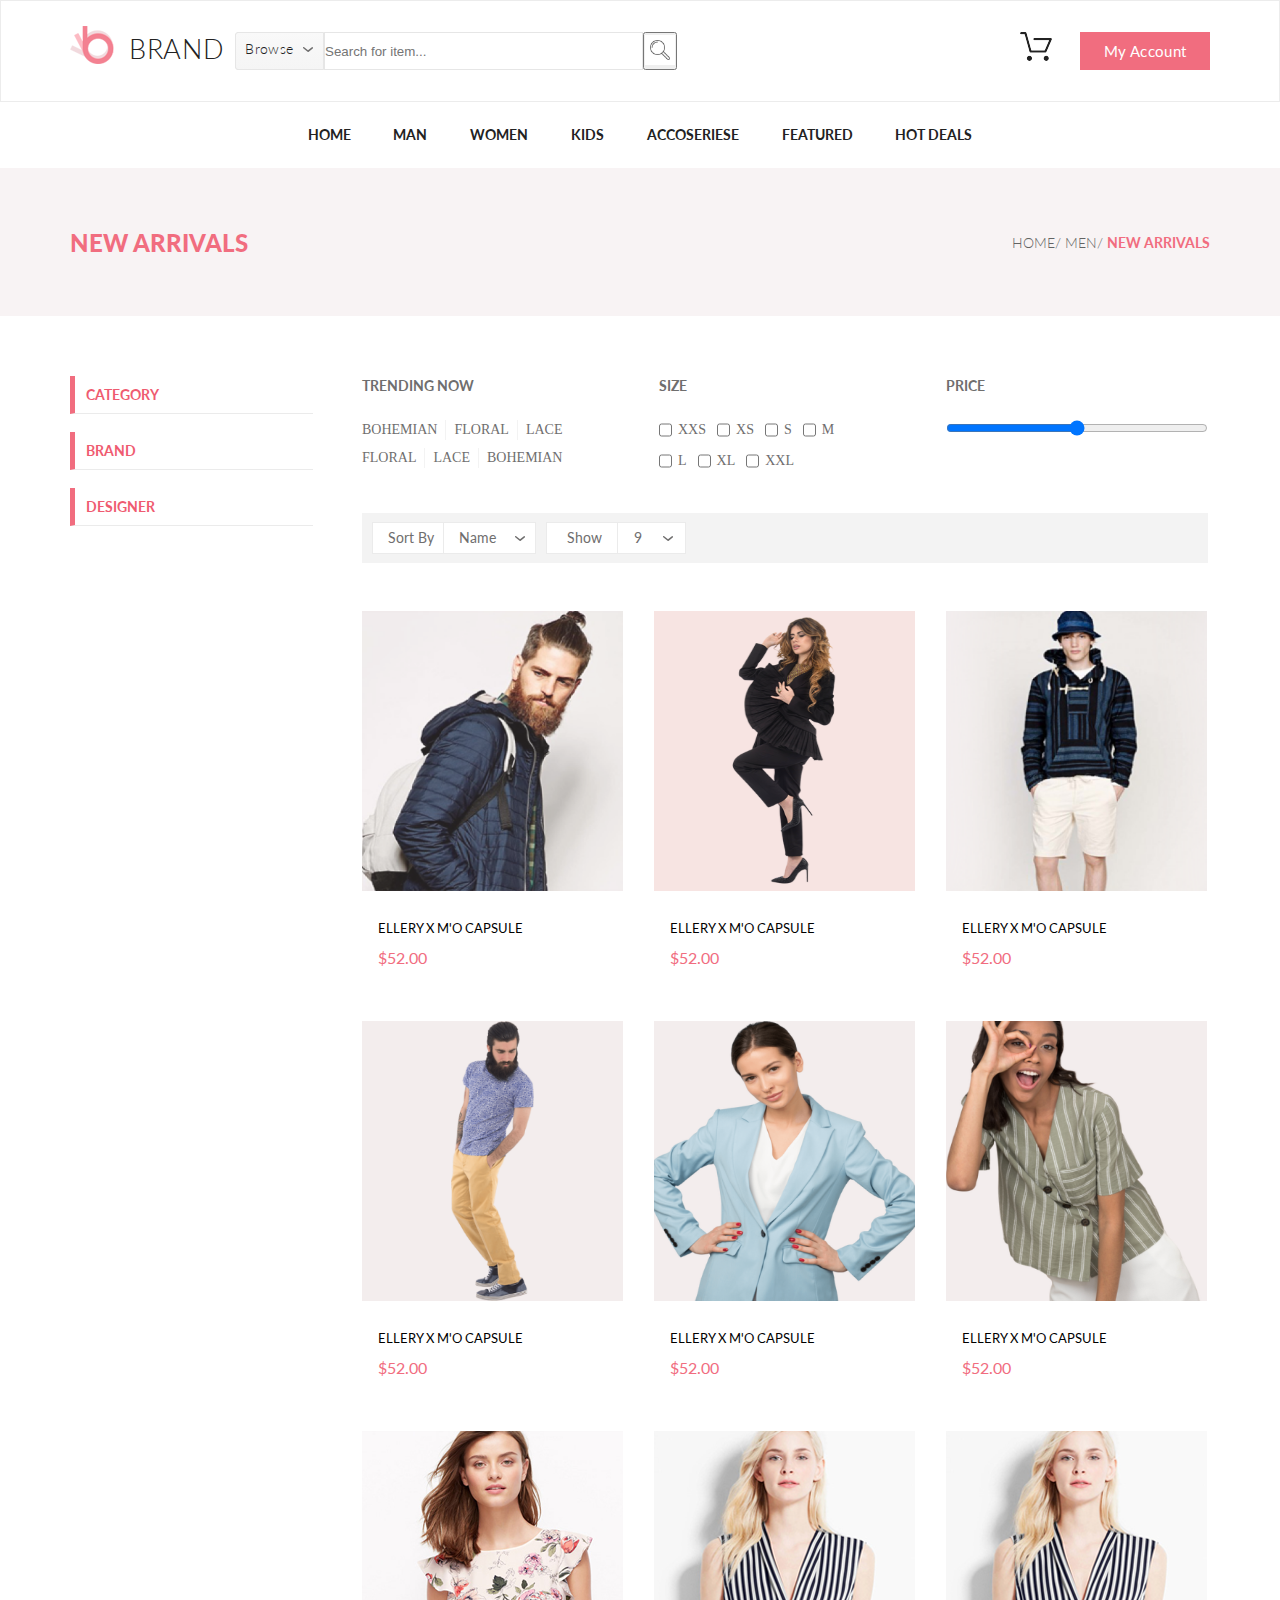
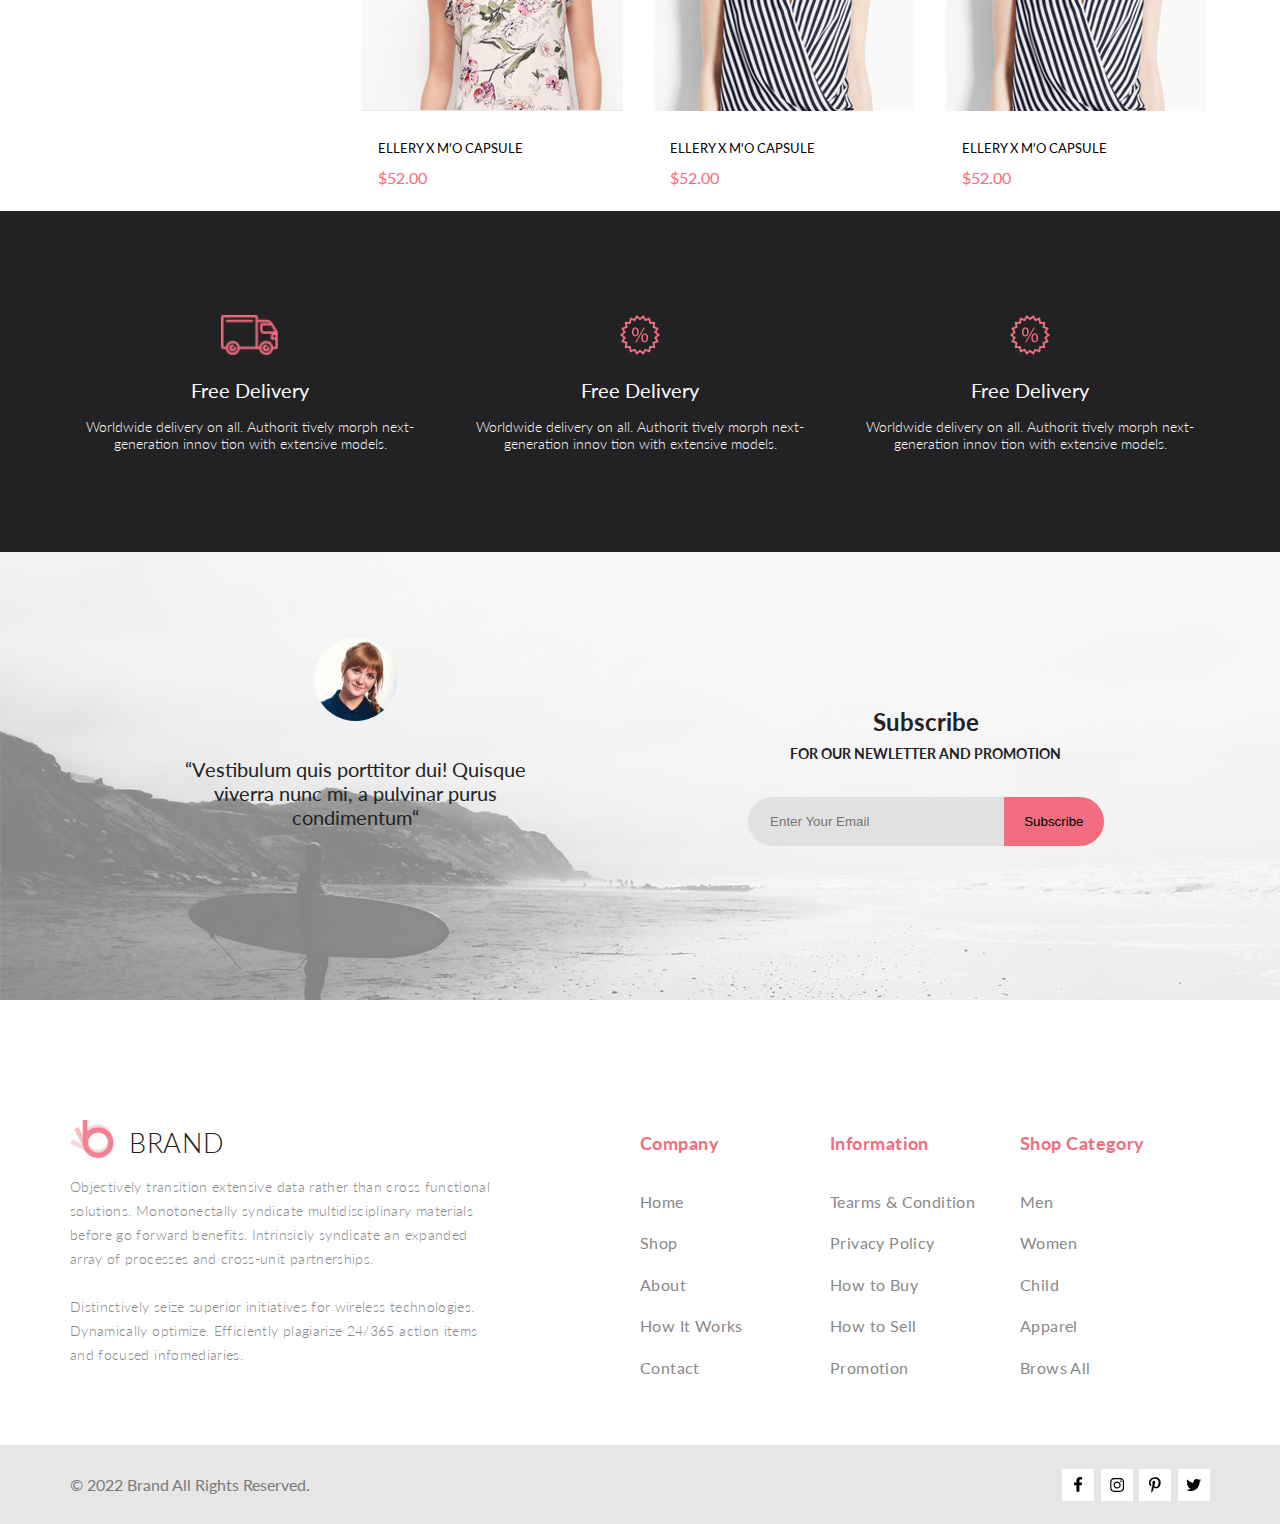
<file: product.html>
<!DOCTYPE html>
<html lang="en">
<head>
    <meta charset="UTF-8">
    <meta name="viewport" content="width=device-width, initial-scale=1.0">
    <link rel="stylesheet" href="style/style.css">
    <link rel="preconnect" href="https://fonts.googleapis.com">
    <link rel="preconnect" href="https://fonts.gstatic.com" crossorigin>
    <link href="https://fonts.googleapis.com/css2?family=Lato:wght@900&display=swap" rel="stylesheet">
    <link href="https://fonts.googleapis.com/css2?family=Lato:ital,wght@0,300;0,400;0,700;0,900;1,300&display=swap"
    rel="stylesheet">
    <title>Products</title>
</head>
<body>
    <header>
        <div class="head_nav container">
            <div class="left_butt_head">
                <div class="logo_head">
                    <a class="imgLogo" href="#"><img src="img/logo.png" alt=""></a>
                    <h1 class="logo_text">BRAN<span class="logo_span">D</span></h1>
                </div>
                <div class="browse_searcher">
                    <div class="browseButt">
                        <details class="browse">
                            <summary class="browse_button"><span class="browse_heading">Browse</span> <svg width="11" height="5" viewBox="0 0 11 5" fill="none" xmlns="http://www.w3.org/2000/svg">
                                <path d="M5.00214 5.00214C4.83521 5.00247 4.67343 4.94433 4.54488 4.83782L0.258102 1.2655C0.112196 1.14422 0.0204417 0.969958 0.00302325 0.781035C-0.0143952 0.592112 0.0439493 0.404007 0.165221 0.258101C0.286493 0.112196 0.460759 0.0204417 0.649682 0.00302327C0.838605 -0.0143952 1.02671 0.043949 1.17262 0.165221L5.00214 3.36602L8.83167 0.279536C8.90475 0.220188 8.98884 0.175869 9.0791 0.149125C9.16937 0.122382 9.26403 0.113741 9.35764 0.1237C9.45126 0.133659 9.54198 0.162021 9.6246 0.207156C9.70722 0.252292 9.7801 0.313311 9.83906 0.386705C9.90449 0.460167 9.95405 0.546351 9.98462 0.639855C10.0152 0.733359 10.0261 0.83217 10.0167 0.930097C10.0073 1.02802 9.97784 1.12296 9.93005 1.20895C9.88227 1.29494 9.81723 1.37013 9.73904 1.42982L5.45225 4.88068C5.32002 4.97036 5.16154 5.01312 5.00214 5.00214Z" fill="#6F6E6E"/>
                                </svg>
                                </summary>
                            <div class="browse_box">
                                <h3 class="mega-title">Women</h3>
                                <a href="#" class="mega-link">Dresses</a>
                                <a href="#" class="mega-link">Tops</a>
                                <a href="#" class="mega-link">Sweaters/Knits</a>
                                <a href="#" class="mega-link">Jackets/Coats</a>
                                <a href="#" class="mega-link">Blazers</a>
                                <a href="#" class="mega-link">Denim</a>
                                <a href="#" class="mega-link">Leggings/Pants</a>
                                <a href="#" class="mega-link">Skirts/Shorts</a>
                                <a href="#" class="mega-link">Accessories</a>
                                <h3 class="mega-title">Man</h3>
                                <a href="#" class="mega-link">Dresses</a>
                                <a href="#" class="mega-link">Tops</a>
                                <a href="#" class="mega-link">Sweaters/Knits</a>
                                <a href="#" class="mega-link">Jackets/Coats</a>
                                <a href="#" class="mega-link">Blazers</a>
                                <a href="#" class="mega-link">Denim</a>
                            </div>
                        </details>
                    </div>
                    <div class="searcher">
                        <input class="searcher_input" type="text" placeholder="Search for item...">
                    </div>
                    <button class="subButt"><img class="lupSubBatt" src="img/lupa.png" alt=""></button>
                </div>
            </div>
            <div class="right_butt_head">
                <div class="basketHead">
                    <details class="basket">
                        <summary class="basket_summary"><img src="img/basket.png" alt="" class="basketImg"></summary>
                        <div class="basket_box">
                            <div class="basket_box-content1">
                                <img class="basket_box-img" src="img/basketBoxImg1.png" alt="">
                                <div class="basket_box-text">
                                    <h3 class="basket_box-heading">Rebox Zane</h3>
                                    <div class="basket_box-star">
                                        <img class="basket_star-icon" src="img/starIcon.png" alt="">
                                        <img class="basket_star-icon" src="img/starIcon.png" alt="">
                                        <img class="basket_star-icon" src="img/starIcon.png" alt="">
                                        <img class="basket_star-icon" src="img/starIcon.png" alt="">
                                        <img class="basket_star-icon" src="img/starIcon.png" alt="">
                                    </div>
                                    <p class="basket_price">1  x   $250</p>
                                </div>
                            </div>
                            <div class="basket_box-content2">
                                <img class="basket_box-img" src="img/basketBoxImg2.png" alt="">
                                <div class="basket_box-text">
                                    <h3 class="basket_box-heading">Rebox Zane</h3>
                                    <div class="basket_box-star">
                                        <img class="basket_star-icon" src="img/starIcon.png" alt="">
                                        <img class="basket_star-icon" src="img/starIcon.png" alt="">
                                        <img class="basket_star-icon" src="img/starIcon.png" alt="">
                                        <img class="basket_star-icon" src="img/starIcon.png" alt="">
                                        <img class="basket_star-icon" src="img/starIcon.png" alt="">
                                    </div>
                                    <p class="basket_price">1  x   $250</p>
                                </div>
                            </div>
                            <div class="basket_total-text">
                                <h3 class="basket_total-heading">Total</h3>
                                <p class="basket_total-price">$500.00</p>
                            </div>
                            <a href="checkout.html" class="basket_box-button">Checkout</a>
                            <a href="shopping.html" class="basket_box-button basket_box-butt2">Go to cart</a>
                        </div>
                    </details>
                </div>
                <div class="myAccountButt">
                    <button class="account_button">My Account</button>
                </div>
            </div>
        </div>
    </header>
    <article>
        <nav class="navigation">
            <div class="contein">
                <ul class="menu">
                    <li class="menu-list"><a href="#" class="nav__link">Home</a></li>
                    <li class="menu-list"><a href="#" class="nav__link">Man</a>
                    <div class="mega-box">
                        <div class="menu-item">
                            <h3 class="mega-title">Man</h3>
                            <a href="#" class="mega-link">Dresses</a>
                            <a href="#" class="mega-link">Tops</a>
                            <a href="#" class="mega-link">Sweaters/Knits</a>
                            <a href="#" class="mega-link">Jackets/Coats</a>
                            <a href="#" class="mega-link">Blazers</a>
                            <a href="#" class="mega-link">Denim</a>
                            <a href="#" class="mega-link">Leggings/Pants</a>
                            <a href="#" class="mega-link">Skirts/Shorts</a>
                            <a href="#" class="mega-link">Accessories</a>
                        </div>
                        <div class="menu-item">
                            <h3 class="mega-title">Man</h3>
                            <a href="#" class="mega-link">Dresses</a>
                            <a href="#" class="mega-link">Tops</a>
                            <a href="#" class="mega-link">Sweaters/Knits</a>
                            <a href="#" class="mega-link">Jackets/Coats</a>
                            <h3 class="mega-title mega-subtitle">Man</h3>
                            <a href="#" class="mega-link">Dresses</a>
                            <a href="#" class="mega-link">Tops</a>
                            <a href="#" class="mega-link">Sweaters/Knits</a>
                        </div>
                        <div class="menu-item">
                            <h3 class="mega-title">Man</h3>
                            <a href="#" class="mega-link">Dresses</a>
                            <a href="#" class="mega-link">Tops</a>
                            <a href="#" class="mega-link">Sweaters/Knits</a>
                            <a href="#" class="mega-link">Jackets/Coats</a>
                            <img src="img/menu_banner.png" alt="" class="menu_banner">
                        </div>
                    </div>
                    </li>
                    <li class="menu-list center-menu-women"><a href="#" class="nav__link">Women</a>
                        <div class="mega-box menu-element">
                            <div class="menu-item">
                                <h3 class="mega-title">Women</h3>
                                <a href="#" class="mega-link">Dresses</a>
                                <a href="#" class="mega-link">Tops</a>
                                <a href="#" class="mega-link">Sweaters/Knits</a>
                                <a href="#" class="mega-link">Jackets/Coats</a>
                                <a href="#" class="mega-link">Blazers</a>
                                <a href="#" class="mega-link">Denim</a>
                                <a href="#" class="mega-link">Leggings/Pants</a>
                                <a href="#" class="mega-link">Skirts/Shorts</a>
                                <a href="#" class="mega-link">Accessories</a>
                            </div>
                            <div class="menu-item">
                                <h3 class="mega-title">Women</h3>
                                <a href="#" class="mega-link">Dresses</a>
                                <a href="#" class="mega-link">Tops</a>
                                <a href="#" class="mega-link">Sweaters/Knits</a>
                                <a href="#" class="mega-link">Jackets/Coats</a>
                                <h3 class="mega-title mega-subtitle">Women</h3>
                                <a href="#" class="mega-link">Dresses</a>
                                <a href="#" class="mega-link">Tops</a>
                                <a href="#" class="mega-link">Sweaters/Knits</a>
                            </div>
                            <div class="menu-item">
                                <h3 class="mega-title">Women</h3>
                                <a href="#" class="mega-link">Dresses</a>
                                <a href="#" class="mega-link">Tops</a>
                                <a href="#" class="mega-link">Sweaters/Knits</a>
                                <a href="#" class="mega-link">Jackets/Coats</a>
                                <img src="img/menu_banner.png" alt="" class="menu_banner">
                            </div>
                        </div>
                    </li>
                    <li class="menu-list center-menu-kids"><a href="#" class="nav__link">Kids</a>
                        <div class="mega-box menu-element-kid">
                            <div class="menu-item">
                                <h3 class="mega-title">Kids</h3>
                                <a href="#" class="mega-link">Dresses</a>
                                <a href="#" class="mega-link">Tops</a>
                                <a href="#" class="mega-link">Sweaters/Knits</a>
                                <a href="#" class="mega-link">Jackets/Coats</a>
                                <a href="#" class="mega-link">Blazers</a>
                                <a href="#" class="mega-link">Denim</a>
                                <a href="#" class="mega-link">Leggings/Pants</a>
                                <a href="#" class="mega-link">Skirts/Shorts</a>
                                <a href="#" class="mega-link">Accessories</a>
                            </div>
                            <div class="menu-item">
                                <h3 class="mega-title">Kids</h3>
                                <a href="#" class="mega-link">Dresses</a>
                                <a href="#" class="mega-link">Tops</a>
                                <a href="#" class="mega-link">Sweaters/Knits</a>
                                <a href="#" class="mega-link">Jackets/Coats</a>
                                <h3 class="mega-title mega-subtitle">Kids</h3>
                                <a href="#" class="mega-link">Dresses</a>
                                <a href="#" class="mega-link">Tops</a>
                                <a href="#" class="mega-link">Sweaters/Knits</a>
                            </div>
                            <div class="menu-item">
                                <h3 class="mega-title">Kids</h3>
                                <a href="#" class="mega-link">Dresses</a>
                                <a href="#" class="mega-link">Tops</a>
                                <a href="#" class="mega-link">Sweaters/Knits</a>
                                <a href="#" class="mega-link">Jackets/Coats</a>
                                <img src="img/menu_banner.png" alt="" class="menu_banner">
                            </div>
                        </div>
                    </li>
                    <li class="menu-list center-menu-access"><a href="#" class="nav__link">Accoseriese</a>
                        <div class="mega-box menu-element-acces">
                            <div class="menu-item">
                                <h3 class="mega-title">Accoseriese</h3>
                                <a href="#" class="mega-link">Dresses</a>
                                <a href="#" class="mega-link">Tops</a>
                                <a href="#" class="mega-link">Sweaters/Knits</a>
                                <a href="#" class="mega-link">Jackets/Coats</a>
                                <a href="#" class="mega-link">Blazers</a>
                                <a href="#" class="mega-link">Denim</a>
                                <a href="#" class="mega-link">Leggings/Pants</a>
                                <a href="#" class="mega-link">Skirts/Shorts</a>
                                <a href="#" class="mega-link">Accessories</a>
                            </div>
                            <div class="menu-item">
                                <h3 class="mega-title">Accoseriese</h3>
                                <a href="#" class="mega-link">Dresses</a>
                                <a href="#" class="mega-link">Tops</a>
                                <a href="#" class="mega-link">Sweaters/Knits</a>
                                <a href="#" class="mega-link">Jackets/Coats</a>
                                <h3 class="mega-title mega-subtitle">Accoseriese</h3>
                                <a href="#" class="mega-link">Dresses</a>
                                <a href="#" class="mega-link">Tops</a>
                                <a href="#" class="mega-link">Sweaters/Knits</a>
                            </div>
                            <div class="menu-item">
                                <h3 class="mega-title">Accoseriese</h3>
                                <a href="#" class="mega-link">Dresses</a>
                                <a href="#" class="mega-link">Tops</a>
                                <a href="#" class="mega-link">Sweaters/Knits</a>
                                <a href="#" class="mega-link">Jackets/Coats</a>
                                <img src="img/menu_banner.png" alt="" class="menu_banner">
                            </div>
                        </div>
                    </li>
                    <li class="menu-list last"><a href="#" class="nav__link">Featured</a>
                        <div class="mega-box">
                            <div class="menu-item">
                                <h3 class="mega-title">Featured</h3>
                                <a href="#" class="mega-link">Dresses</a>
                                <a href="#" class="mega-link">Tops</a>
                                <a href="#" class="mega-link">Sweaters/Knits</a>
                                <a href="#" class="mega-link">Jackets/Coats</a>
                                <a href="#" class="mega-link">Blazers</a>
                                <a href="#" class="mega-link">Denim</a>
                                <a href="#" class="mega-link">Leggings/Pants</a>
                                <a href="#" class="mega-link">Skirts/Shorts</a>
                                <a href="#" class="mega-link">Accessories</a>
                            </div>
                            <div class="menu-item">
                                <h3 class="mega-title">Featured</h3>
                                <a href="#" class="mega-link">Dresses</a>
                                <a href="#" class="mega-link">Tops</a>
                                <a href="#" class="mega-link">Sweaters/Knits</a>
                                <a href="#" class="mega-link">Jackets/Coats</a>
                                <h3 class="mega-title mega-subtitle">Featured</h3>
                                <a href="#" class="mega-link">Dresses</a>
                                <a href="#" class="mega-link">Tops</a>
                                <a href="#" class="mega-link">Sweaters/Knits</a>
                            </div>
                            <div class="menu-item">
                                <h3 class="mega-title">Featured</h3>
                                <a href="#" class="mega-link">Dresses</a>
                                <a href="#" class="mega-link">Tops</a>
                                <a href="#" class="mega-link">Sweaters/Knits</a>
                                <a href="#" class="mega-link">Jackets/Coats</a>
                                <img src="img/menu_banner.png" alt="" class="menu_banner">
                            </div>
                        </div>
                    </li>
                    <li class="menu-list last"><a href="#" class="nav__link">Hot Deals</a>
                        <div class="mega-box">
                            <div class="menu-item">
                                <h3 class="mega-title">Hot Deals</h3>
                                <a href="#" class="mega-link">Dresses</a>
                                <a href="#" class="mega-link">Tops</a>
                                <a href="#" class="mega-link">Sweaters/Knits</a>
                                <a href="#" class="mega-link">Jackets/Coats</a>
                                <a href="#" class="mega-link">Blazers</a>
                                <a href="#" class="mega-link">Denim</a>
                                <a href="#" class="mega-link">Leggings/Pants</a>
                                <a href="#" class="mega-link">Skirts/Shorts</a>
                                <a href="#" class="mega-link">Accessories</a>
                            </div>
                            <div class="menu-item">
                                <h3 class="mega-title">Hot Deals</h3>
                                <a href="#" class="mega-link">Dresses</a>
                                <a href="#" class="mega-link">Tops</a>
                                <a href="#" class="mega-link">Sweaters/Knits</a>
                                <a href="#" class="mega-link">Jackets/Coats</a>
                                <h3 class="mega-title mega-subtitle">Hot Deals</h3>
                                <a href="#" class="mega-link">Dresses</a>
                                <a href="#" class="mega-link">Tops</a>
                                <a href="#" class="mega-link">Sweaters/Knits</a>
                            </div>
                            <div class="menu-item">
                                <h3 class="mega-title">Hot Deals</h3>
                                <a href="#" class="mega-link">Dresses</a>
                                <a href="#" class="mega-link">Tops</a>
                                <a href="#" class="mega-link">Sweaters/Knits</a>
                                <a href="#" class="mega-link">Jackets/Coats</a>
                                <img src="img/menu_banner.png" alt="" class="menu_banner">
                            </div>
                        </div>
                    </li>
                </ul>
            </div>
        </nav>
    </article>
    <section>
        <div class="product-content">
            <div class="main-content container">
                <h1 class="main-content_title">New Arrivals</h1>
                <div class="main-content_nav">
                    <a href="#" class="main-content_nav">Home/</a>
                    <a href="#" class="main-content_nav">Men/</a>
                    <a href="#" class="main-content_nav main-content_current">New Arrivals</a>
                </div>
            </div>
        </div>
    </section>
    <section>
        <div class="productCardCont container">
            <div class="sort-menu">
                <details class="sort-menu_category">
                    <summary class="sort-menu_category-summary">Category</summary>
                    <!-- <div class="sort-menu_category-box"> -->
                        <a href="#" class="sort-menu_link">Tops</a>
                        <a href="#" class="sort-menu_link">Sweaters/Knits</a>
                        <a href="#" class="sort-menu_link">Dresses</a>
                        <a href="#" class="sort-menu_link">Jackets/Coats</a>
                        <a href="#" class="sort-menu_link">Blazers</a>
                        <a href="#" class="sort-menu_link">Denim</a>
                        <a href="#" class="sort-menu_link">Leggings/Pants</a>
                        <a href="#" class="sort-menu_link">Skirts/Shorts</a>
                        <a href="#" class="sort-menu_link">Accessories</a>
                        <a href="#" class="sort-menu_link">Dresses</a>
                        <a href="#" class="sort-menu_link">Tops</a>
                        <a href="#" class="sort-menu_link">Sweaters/Knits</a>
                        <a href="#" class="sort-menu_link">Jackets/Coats</a>
                    <!-- </div> -->
                </details>
                <details class="sort-menu_brand">
                    <summary class="sort-menu_brand-summary">BRAND</summary>
                    <!-- <div class="sort-menu_brand-box"> -->
                        <a href="#" class="sort-menu_link">Tops</a>
                        <a href="#" class="sort-menu_link">Sweaters/Knits</a>
                        <a href="#" class="sort-menu_link">Dresses</a>
                        <a href="#" class="sort-menu_link">Jackets/Coats</a>
                        <a href="#" class="sort-menu_link">Blazers</a>
                        <a href="#" class="sort-menu_link">Denim</a>
                        <a href="#" class="sort-menu_link">Leggings/Pants</a>
                        <a href="#" class="sort-menu_link">Skirts/Shorts</a>
                        <a href="#" class="sort-menu_link">Accessories</a>
                        <a href="#" class="sort-menu_link">Dresses</a>
                        <a href="#" class="sort-menu_link">Tops</a>
                        <a href="#" class="sort-menu_link">Sweaters/Knits</a>
                        <a href="#" class="sort-menu_link">Jackets/Coats</a>
                    <!-- </div> -->
                </details>
                <details class="sort-menu_designer">
                    <summary class="sort-menu_category-summary">Designer</summary>
                        <a href="#" class="sort-menu_link">Tops</a>
                        <a href="#" class="sort-menu_link">Sweaters/Knits</a>
                        <a href="#" class="sort-menu_link">Dresses</a>
                        <a href="#" class="sort-menu_link">Jackets/Coats</a>
                        <a href="#" class="sort-menu_link">Blazers</a>
                        <a href="#" class="sort-menu_link">Denim</a>
                        <a href="#" class="sort-menu_link">Leggings/Pants</a>
                        <a href="#" class="sort-menu_link">Skirts/Shorts</a>
                        <a href="#" class="sort-menu_link">Accessories</a>
                        <a href="#" class="sort-menu_link">Dresses</a>
                        <a href="#" class="sort-menu_link">Tops</a>
                        <a href="#" class="sort-menu_link">Sweaters/Knits</a>
                        <a href="#" class="sort-menu_link">Jackets/Coats</a>
                </details>
            </div>
            <div class="product-cards">
                <div class="product-cards_filters">
                    <div class="product-cards_filtr">
                        <div class="product-cards_trending">
                            <h1 class="product-cards_filtr-heading">Trending now</h1>
                            <div class="product-cards_trending-box">
                                <a href="#" class="product-cards_trending-link">Bohemian</a>
                                <a href="#" class="product-cards_trending-link">Floral</a>
                                <a href="#" class="product-cards_trending-link product-cards_trending-link-last">Lace</a>
                                <a href="#" class="product-cards_trending-link">Floral</a>
                                <a href="#" class="product-cards_trending-link">Lace</a>
                                <a href="#" class="product-cards_trending-link product-cards_trending-link-last">Bohemian</a>
                            </div>
                        </div>
                        <div class="product-cards_size">
                            <h1 class="product-cards_filtr-heading">Size</h1>
                            <div class="product-cards_size-box">
                                <p class="product-cards_size-check"><input class="product-cards_size-checkbox" type="checkbox">XXS</p>
                                <p class="product-cards_size-check"><input class="product-cards_size-checkbox" type="checkbox">XS</p>
                                <p class="product-cards_size-check"><input class="product-cards_size-checkbox" type="checkbox">S</p>
                                <p class="product-cards_size-check"><input class="product-cards_size-checkbox" type="checkbox">M</p>
                                <p class="product-cards_size-check"><input class="product-cards_size-checkbox" type="checkbox">L</p>
                                <p class="product-cards_size-check"><input class="product-cards_size-checkbox" type="checkbox">XL</p>
                                <p class="product-cards_size-check"><input class="product-cards_size-checkbox" type="checkbox">XXL</p>
                            </div>
                        </div>
                        <div class="product-cards_price">
                            <h1 class="product-cards_filtr-heading">Price</h1>
                            <div class="product-cards_price-range">
                                <input class="product-cards_price-input" type="range" id="volume" name="volume" min="0" max="100" />
                            </div>
                        </div>
                    </div>
                    <div class="product-cards_bottom-filter">
                        <div class="product-cards_sortBy">
                            <h2 class="product-cards_sortByText">Sort By</h2>
                            <details class="product-cards_sortBy-detail">
                                <summary class="product-cards_sortBy-summary">Name <svg width="11" height="5" viewBox="0 0 11 5" fill="none" xmlns="http://www.w3.org/2000/svg">
                                    <path d="M5.00214 5.00214C4.83521 5.00247 4.67343 4.94433 4.54488 4.83782L0.258102 1.2655C0.112196 1.14422 0.0204417 0.969958 0.00302325 0.781035C-0.0143952 0.592112 0.0439493 0.404007 0.165221 0.258101C0.286493 0.112196 0.460759 0.0204417 0.649682 0.00302327C0.838605 -0.0143952 1.02671 0.043949 1.17262 0.165221L5.00214 3.36602L8.83167 0.279536C8.90475 0.220188 8.98884 0.175869 9.0791 0.149125C9.16937 0.122382 9.26403 0.113741 9.35764 0.1237C9.45126 0.133659 9.54198 0.162021 9.6246 0.207156C9.70722 0.252292 9.7801 0.313311 9.83906 0.386705C9.90449 0.460167 9.95405 0.546351 9.98462 0.639855C10.0152 0.733359 10.0261 0.83217 10.0167 0.930097C10.0073 1.02802 9.97784 1.12296 9.93005 1.20895C9.88227 1.29494 9.81723 1.37013 9.73904 1.42982L5.45225 4.88068C5.32002 4.97036 5.16154 5.01312 5.00214 5.00214Z" fill="#6F6E6E"/>
                                    </svg></summary>
                            </details>
                        </div>
                        <div class="product-cards_show">
                            <h2 class="product-cards_sortByText">Show</h2>
                            <details class="product-cards_show-detail">
                                <summary class="product-cards_show-summary">9 <svg width="11" height="5" viewBox="0 0 11 5" fill="none" xmlns="http://www.w3.org/2000/svg">
                                    <path d="M5.00214 5.00214C4.83521 5.00247 4.67343 4.94433 4.54488 4.83782L0.258102 1.2655C0.112196 1.14422 0.0204417 0.969958 0.00302325 0.781035C-0.0143952 0.592112 0.0439493 0.404007 0.165221 0.258101C0.286493 0.112196 0.460759 0.0204417 0.649682 0.00302327C0.838605 -0.0143952 1.02671 0.043949 1.17262 0.165221L5.00214 3.36602L8.83167 0.279536C8.90475 0.220188 8.98884 0.175869 9.0791 0.149125C9.16937 0.122382 9.26403 0.113741 9.35764 0.1237C9.45126 0.133659 9.54198 0.162021 9.6246 0.207156C9.70722 0.252292 9.7801 0.313311 9.83906 0.386705C9.90449 0.460167 9.95405 0.546351 9.98462 0.639855C10.0152 0.733359 10.0261 0.83217 10.0167 0.930097C10.0073 1.02802 9.97784 1.12296 9.93005 1.20895C9.88227 1.29494 9.81723 1.37013 9.73904 1.42982L5.45225 4.88068C5.32002 4.97036 5.16154 5.01312 5.00214 5.00214Z" fill="#6F6E6E"/>
                                    </svg></summary>
                            </details>
                        </div>

                    </div>
                </div>
                <div class="product-cards_card">
                    <div class="card2">
                        <img class="imgCard2" src="img/img1InSecondCard.png" alt="">
                        <a href="#" class="secCartButt"> <svg 
                            xmlns="http://www.w3.org/2000/svg"
                            xmlns:xlink="http://www.w3.org/1999/xlink"
                            width="33px" height="32px">
                           <path fill-rule="evenodd"  stroke-width="2px" stroke="rgb(255, 255, 255)" fill="rgb(255, 255, 255)"
                            d="M27.927,10.739 L24.042,20.155 C23.900,20.484 23.603,20.693 23.262,20.693 L12.586,20.693 C12.203,20.693 11.862,20.424 11.763,20.035 L8.289,6.793 L5.851,6.793 C5.383,6.793 5.000,6.390 5.000,5.897 C5.000,5.403 5.383,5.000 5.851,5.000 L8.928,5.000 C9.310,5.000 9.651,5.269 9.750,5.657 L13.224,18.899 L22.695,18.899 L25.843,11.277 L15.351,11.277 C14.883,11.277 14.500,10.873 14.500,10.380 C14.500,9.887 14.883,9.484 15.351,9.484 L27.147,9.484 C27.431,9.484 27.700,9.633 27.856,9.887 C28.012,10.141 28.041,10.455 27.927,10.739 ZM11.777,22.935 C12.841,22.935 13.706,23.846 13.706,24.967 C13.706,26.088 12.841,27.000 11.777,27.000 C10.714,27.000 9.849,26.088 9.849,24.967 C9.849,23.846 10.714,22.935 11.777,22.935 ZM23.702,22.935 C24.765,22.860 25.687,23.712 25.758,24.818 C25.786,25.371 25.630,25.894 25.290,26.298 C24.950,26.716 24.482,26.955 23.971,27.000 C23.929,27.000 23.872,27.000 23.830,27.000 C22.823,27.000 21.986,26.163 21.915,25.102 C21.845,23.996 22.639,23.009 23.702,22.935 Z"/>
                           </svg> Add to cart</a>
                        <h1>ELLERY X M'O CAPSULE</h1>
                        <h2>$52.00</h2>
                    </div>
                    <div class="card2">
                        <img class="imgCard2" src="img/img2InSecondCard.png" alt="">
                        <a href="#" class="secCartButt"> <svg 
                            xmlns="http://www.w3.org/2000/svg"
                            xmlns:xlink="http://www.w3.org/1999/xlink"
                            width="33px" height="32px">
                           <path fill-rule="evenodd"  stroke-width="2px" stroke="rgb(255, 255, 255)" fill="rgb(255, 255, 255)"
                            d="M27.927,10.739 L24.042,20.155 C23.900,20.484 23.603,20.693 23.262,20.693 L12.586,20.693 C12.203,20.693 11.862,20.424 11.763,20.035 L8.289,6.793 L5.851,6.793 C5.383,6.793 5.000,6.390 5.000,5.897 C5.000,5.403 5.383,5.000 5.851,5.000 L8.928,5.000 C9.310,5.000 9.651,5.269 9.750,5.657 L13.224,18.899 L22.695,18.899 L25.843,11.277 L15.351,11.277 C14.883,11.277 14.500,10.873 14.500,10.380 C14.500,9.887 14.883,9.484 15.351,9.484 L27.147,9.484 C27.431,9.484 27.700,9.633 27.856,9.887 C28.012,10.141 28.041,10.455 27.927,10.739 ZM11.777,22.935 C12.841,22.935 13.706,23.846 13.706,24.967 C13.706,26.088 12.841,27.000 11.777,27.000 C10.714,27.000 9.849,26.088 9.849,24.967 C9.849,23.846 10.714,22.935 11.777,22.935 ZM23.702,22.935 C24.765,22.860 25.687,23.712 25.758,24.818 C25.786,25.371 25.630,25.894 25.290,26.298 C24.950,26.716 24.482,26.955 23.971,27.000 C23.929,27.000 23.872,27.000 23.830,27.000 C22.823,27.000 21.986,26.163 21.915,25.102 C21.845,23.996 22.639,23.009 23.702,22.935 Z"/>
                           </svg> Add to cart</a>
                        <h1>ELLERY X M'O CAPSULE</h1>
                        <h2>$52.00</h2>
                    </div>
                    <div class="card2">
                        <img class="imgCard2" src="img/img3InSecondCard.png" alt="">
                        <a href="#" class="secCartButt"> <svg 
                            xmlns="http://www.w3.org/2000/svg"
                            xmlns:xlink="http://www.w3.org/1999/xlink"
                            width="33px" height="32px">
                           <path fill-rule="evenodd"  stroke-width="2px" stroke="rgb(255, 255, 255)" fill="rgb(255, 255, 255)"
                            d="M27.927,10.739 L24.042,20.155 C23.900,20.484 23.603,20.693 23.262,20.693 L12.586,20.693 C12.203,20.693 11.862,20.424 11.763,20.035 L8.289,6.793 L5.851,6.793 C5.383,6.793 5.000,6.390 5.000,5.897 C5.000,5.403 5.383,5.000 5.851,5.000 L8.928,5.000 C9.310,5.000 9.651,5.269 9.750,5.657 L13.224,18.899 L22.695,18.899 L25.843,11.277 L15.351,11.277 C14.883,11.277 14.500,10.873 14.500,10.380 C14.500,9.887 14.883,9.484 15.351,9.484 L27.147,9.484 C27.431,9.484 27.700,9.633 27.856,9.887 C28.012,10.141 28.041,10.455 27.927,10.739 ZM11.777,22.935 C12.841,22.935 13.706,23.846 13.706,24.967 C13.706,26.088 12.841,27.000 11.777,27.000 C10.714,27.000 9.849,26.088 9.849,24.967 C9.849,23.846 10.714,22.935 11.777,22.935 ZM23.702,22.935 C24.765,22.860 25.687,23.712 25.758,24.818 C25.786,25.371 25.630,25.894 25.290,26.298 C24.950,26.716 24.482,26.955 23.971,27.000 C23.929,27.000 23.872,27.000 23.830,27.000 C22.823,27.000 21.986,26.163 21.915,25.102 C21.845,23.996 22.639,23.009 23.702,22.935 Z"/>
                           </svg> Add to cart</a>
                        <h1>ELLERY X M'O CAPSULE</h1>
                        <h2>$52.00</h2>
                    </div>
                    <div class="card2">
                        <img class="imgCard2" src="img/img4InSecondCard.png" alt="">
                        <a href="#" class="secCartButt"> <svg 
                            xmlns="http://www.w3.org/2000/svg"
                            xmlns:xlink="http://www.w3.org/1999/xlink"
                            width="33px" height="32px">
                           <path fill-rule="evenodd"  stroke-width="2px" stroke="rgb(255, 255, 255)" fill="rgb(255, 255, 255)"
                            d="M27.927,10.739 L24.042,20.155 C23.900,20.484 23.603,20.693 23.262,20.693 L12.586,20.693 C12.203,20.693 11.862,20.424 11.763,20.035 L8.289,6.793 L5.851,6.793 C5.383,6.793 5.000,6.390 5.000,5.897 C5.000,5.403 5.383,5.000 5.851,5.000 L8.928,5.000 C9.310,5.000 9.651,5.269 9.750,5.657 L13.224,18.899 L22.695,18.899 L25.843,11.277 L15.351,11.277 C14.883,11.277 14.500,10.873 14.500,10.380 C14.500,9.887 14.883,9.484 15.351,9.484 L27.147,9.484 C27.431,9.484 27.700,9.633 27.856,9.887 C28.012,10.141 28.041,10.455 27.927,10.739 ZM11.777,22.935 C12.841,22.935 13.706,23.846 13.706,24.967 C13.706,26.088 12.841,27.000 11.777,27.000 C10.714,27.000 9.849,26.088 9.849,24.967 C9.849,23.846 10.714,22.935 11.777,22.935 ZM23.702,22.935 C24.765,22.860 25.687,23.712 25.758,24.818 C25.786,25.371 25.630,25.894 25.290,26.298 C24.950,26.716 24.482,26.955 23.971,27.000 C23.929,27.000 23.872,27.000 23.830,27.000 C22.823,27.000 21.986,26.163 21.915,25.102 C21.845,23.996 22.639,23.009 23.702,22.935 Z"/>
                           </svg> Add to cart</a>
                        <h1>ELLERY X M'O CAPSULE</h1>
                        <h2>$52.00</h2>
                    </div>
                    <div class="card2">
                        <img class="imgCard2" src="img/img5InSecondCard.png" alt="">
                        <a href="#" class="secCartButt"> <svg 
                            xmlns="http://www.w3.org/2000/svg"
                            xmlns:xlink="http://www.w3.org/1999/xlink"
                            width="33px" height="32px">
                           <path fill-rule="evenodd"  stroke-width="2px" stroke="rgb(255, 255, 255)" fill="rgb(255, 255, 255)"
                            d="M27.927,10.739 L24.042,20.155 C23.900,20.484 23.603,20.693 23.262,20.693 L12.586,20.693 C12.203,20.693 11.862,20.424 11.763,20.035 L8.289,6.793 L5.851,6.793 C5.383,6.793 5.000,6.390 5.000,5.897 C5.000,5.403 5.383,5.000 5.851,5.000 L8.928,5.000 C9.310,5.000 9.651,5.269 9.750,5.657 L13.224,18.899 L22.695,18.899 L25.843,11.277 L15.351,11.277 C14.883,11.277 14.500,10.873 14.500,10.380 C14.500,9.887 14.883,9.484 15.351,9.484 L27.147,9.484 C27.431,9.484 27.700,9.633 27.856,9.887 C28.012,10.141 28.041,10.455 27.927,10.739 ZM11.777,22.935 C12.841,22.935 13.706,23.846 13.706,24.967 C13.706,26.088 12.841,27.000 11.777,27.000 C10.714,27.000 9.849,26.088 9.849,24.967 C9.849,23.846 10.714,22.935 11.777,22.935 ZM23.702,22.935 C24.765,22.860 25.687,23.712 25.758,24.818 C25.786,25.371 25.630,25.894 25.290,26.298 C24.950,26.716 24.482,26.955 23.971,27.000 C23.929,27.000 23.872,27.000 23.830,27.000 C22.823,27.000 21.986,26.163 21.915,25.102 C21.845,23.996 22.639,23.009 23.702,22.935 Z"/>
                           </svg> Add to cart</a>
                        <h1>ELLERY X M'O CAPSULE</h1>
                        <h2>$52.00</h2>
                    </div>
                    <div class="card2">
                        <img class="imgCard2" src="img/img6InSecondCard.png" alt="">
                        <a href="#" class="secCartButt"> <svg 
                            xmlns="http://www.w3.org/2000/svg"
                            xmlns:xlink="http://www.w3.org/1999/xlink"
                            width="33px" height="32px">
                           <path fill-rule="evenodd"  stroke-width="2px" stroke="rgb(255, 255, 255)" fill="rgb(255, 255, 255)"
                            d="M27.927,10.739 L24.042,20.155 C23.900,20.484 23.603,20.693 23.262,20.693 L12.586,20.693 C12.203,20.693 11.862,20.424 11.763,20.035 L8.289,6.793 L5.851,6.793 C5.383,6.793 5.000,6.390 5.000,5.897 C5.000,5.403 5.383,5.000 5.851,5.000 L8.928,5.000 C9.310,5.000 9.651,5.269 9.750,5.657 L13.224,18.899 L22.695,18.899 L25.843,11.277 L15.351,11.277 C14.883,11.277 14.500,10.873 14.500,10.380 C14.500,9.887 14.883,9.484 15.351,9.484 L27.147,9.484 C27.431,9.484 27.700,9.633 27.856,9.887 C28.012,10.141 28.041,10.455 27.927,10.739 ZM11.777,22.935 C12.841,22.935 13.706,23.846 13.706,24.967 C13.706,26.088 12.841,27.000 11.777,27.000 C10.714,27.000 9.849,26.088 9.849,24.967 C9.849,23.846 10.714,22.935 11.777,22.935 ZM23.702,22.935 C24.765,22.860 25.687,23.712 25.758,24.818 C25.786,25.371 25.630,25.894 25.290,26.298 C24.950,26.716 24.482,26.955 23.971,27.000 C23.929,27.000 23.872,27.000 23.830,27.000 C22.823,27.000 21.986,26.163 21.915,25.102 C21.845,23.996 22.639,23.009 23.702,22.935 Z"/>
                           </svg> Add to cart</a>
                        <h1>ELLERY X M'O CAPSULE</h1>
                        <h2>$52.00</h2>
                    </div>
                    <div class="card2">
                        <img class="imgCard2" src="img/img7InSecondCard.png" alt="">
                        <a href="#" class="secCartButt"> <svg 
                            xmlns="http://www.w3.org/2000/svg"
                            xmlns:xlink="http://www.w3.org/1999/xlink"
                            width="33px" height="32px">
                           <path fill-rule="evenodd"  stroke-width="2px" stroke="rgb(255, 255, 255)" fill="rgb(255, 255, 255)"
                            d="M27.927,10.739 L24.042,20.155 C23.900,20.484 23.603,20.693 23.262,20.693 L12.586,20.693 C12.203,20.693 11.862,20.424 11.763,20.035 L8.289,6.793 L5.851,6.793 C5.383,6.793 5.000,6.390 5.000,5.897 C5.000,5.403 5.383,5.000 5.851,5.000 L8.928,5.000 C9.310,5.000 9.651,5.269 9.750,5.657 L13.224,18.899 L22.695,18.899 L25.843,11.277 L15.351,11.277 C14.883,11.277 14.500,10.873 14.500,10.380 C14.500,9.887 14.883,9.484 15.351,9.484 L27.147,9.484 C27.431,9.484 27.700,9.633 27.856,9.887 C28.012,10.141 28.041,10.455 27.927,10.739 ZM11.777,22.935 C12.841,22.935 13.706,23.846 13.706,24.967 C13.706,26.088 12.841,27.000 11.777,27.000 C10.714,27.000 9.849,26.088 9.849,24.967 C9.849,23.846 10.714,22.935 11.777,22.935 ZM23.702,22.935 C24.765,22.860 25.687,23.712 25.758,24.818 C25.786,25.371 25.630,25.894 25.290,26.298 C24.950,26.716 24.482,26.955 23.971,27.000 C23.929,27.000 23.872,27.000 23.830,27.000 C22.823,27.000 21.986,26.163 21.915,25.102 C21.845,23.996 22.639,23.009 23.702,22.935 Z"/>
                           </svg> Add to cart</a>
                        <h1>ELLERY X M'O CAPSULE</h1>
                        <h2>$52.00</h2>
                    </div>
                    <div class="card2">
                        <img class="imgCard2" src="img/img8InSecondCard.png" alt="">
                        <a href="#" class="secCartButt"> <svg 
                            xmlns="http://www.w3.org/2000/svg"
                            xmlns:xlink="http://www.w3.org/1999/xlink"
                            width="33px" height="32px">
                           <path fill-rule="evenodd"  stroke-width="2px" stroke="rgb(255, 255, 255)" fill="rgb(255, 255, 255)"
                            d="M27.927,10.739 L24.042,20.155 C23.900,20.484 23.603,20.693 23.262,20.693 L12.586,20.693 C12.203,20.693 11.862,20.424 11.763,20.035 L8.289,6.793 L5.851,6.793 C5.383,6.793 5.000,6.390 5.000,5.897 C5.000,5.403 5.383,5.000 5.851,5.000 L8.928,5.000 C9.310,5.000 9.651,5.269 9.750,5.657 L13.224,18.899 L22.695,18.899 L25.843,11.277 L15.351,11.277 C14.883,11.277 14.500,10.873 14.500,10.380 C14.500,9.887 14.883,9.484 15.351,9.484 L27.147,9.484 C27.431,9.484 27.700,9.633 27.856,9.887 C28.012,10.141 28.041,10.455 27.927,10.739 ZM11.777,22.935 C12.841,22.935 13.706,23.846 13.706,24.967 C13.706,26.088 12.841,27.000 11.777,27.000 C10.714,27.000 9.849,26.088 9.849,24.967 C9.849,23.846 10.714,22.935 11.777,22.935 ZM23.702,22.935 C24.765,22.860 25.687,23.712 25.758,24.818 C25.786,25.371 25.630,25.894 25.290,26.298 C24.950,26.716 24.482,26.955 23.971,27.000 C23.929,27.000 23.872,27.000 23.830,27.000 C22.823,27.000 21.986,26.163 21.915,25.102 C21.845,23.996 22.639,23.009 23.702,22.935 Z"/>
                           </svg> Add to cart</a>
                        <h1>ELLERY X M'O CAPSULE</h1>
                        <h2>$52.00</h2>
                    </div>
                    <div class="card2">
                        <img class="imgCard2" src="img/img8InSecondCard.png" alt="">
                        <a href="#" class="secCartButt"> <svg 
                            xmlns="http://www.w3.org/2000/svg"
                            xmlns:xlink="http://www.w3.org/1999/xlink"
                            width="33px" height="32px">
                           <path fill-rule="evenodd"  stroke-width="2px" stroke="rgb(255, 255, 255)" fill="rgb(255, 255, 255)"
                            d="M27.927,10.739 L24.042,20.155 C23.900,20.484 23.603,20.693 23.262,20.693 L12.586,20.693 C12.203,20.693 11.862,20.424 11.763,20.035 L8.289,6.793 L5.851,6.793 C5.383,6.793 5.000,6.390 5.000,5.897 C5.000,5.403 5.383,5.000 5.851,5.000 L8.928,5.000 C9.310,5.000 9.651,5.269 9.750,5.657 L13.224,18.899 L22.695,18.899 L25.843,11.277 L15.351,11.277 C14.883,11.277 14.500,10.873 14.500,10.380 C14.500,9.887 14.883,9.484 15.351,9.484 L27.147,9.484 C27.431,9.484 27.700,9.633 27.856,9.887 C28.012,10.141 28.041,10.455 27.927,10.739 ZM11.777,22.935 C12.841,22.935 13.706,23.846 13.706,24.967 C13.706,26.088 12.841,27.000 11.777,27.000 C10.714,27.000 9.849,26.088 9.849,24.967 C9.849,23.846 10.714,22.935 11.777,22.935 ZM23.702,22.935 C24.765,22.860 25.687,23.712 25.758,24.818 C25.786,25.371 25.630,25.894 25.290,26.298 C24.950,26.716 24.482,26.955 23.971,27.000 C23.929,27.000 23.872,27.000 23.830,27.000 C22.823,27.000 21.986,26.163 21.915,25.102 C21.845,23.996 22.639,23.009 23.702,22.935 Z"/>
                           </svg> Add to cart</a>
                        <h1>ELLERY X M'O CAPSULE</h1>
                        <h2>$52.00</h2>
                    </div>
                </div>
            </div>
        </div>
    </section>
    <section class="fird-card">
        <div class="fird-card_firdCards container">
            <div class="fird-card_fCard fird-card_padd">
                <img class="fird-card_icon" src="./img/firdImg1.png" alt="">
                <h3 class="fird-card_heading">Free Delivery</h3>
                <p class="fird-card_text">Worldwide delivery on all. Authorit tively morph 
                next-generation innov tion with extensive models.
            </p>
            </div>
            <div class="fird-card_fCard fird-card_padd">
                <img class="fird-card_icon" src="./img/firdImg2.png" alt="">
                <h3 class="fird-card_heading">Free Delivery</h3>
                <p class="fird-card_text">Worldwide delivery on all. Authorit tively morph 
                next-generation innov tion with extensive models.
            </p>
            </div>
            <div class="fird-card_fCard fird-card_padd3">
                <img class="fird-card_icon" src="./img/firdImg2.png" alt="">
                <h3 class="fird-card_heading">Free Delivery</h3>
                <p class="fird-card_text">Worldwide delivery on all. Authorit tively morph 
                next-generation innov tion with extensive models.
            </p>
            </div>
        </div>
    </section>
    <section class="subscribe">
        <div class="backImg">
            <img src="./img/backgroindInSubscribe.png" alt="">
        </div>
        <div class="subsConteiner container">
            <div class="subsCard">
                <img src="./img/ava.png" alt="">
                <h4>“Vestibulum quis porttitor dui! Quisque viverra 
                    nunc mi, a pulvinar purus condimentum“
                </h4>
            </div>
            <div class="subsCard2">
                <h2>Subscribe</h2>
                <h4>FOR OUR NEWLETTER AND PROMOTION</h4>
                <div class="searcher2">
                    <input type="email" placeholder="      Enter Your Email">
                    <button class="subButt">Subscribe</button>
                </div>
            </div>
        </div>
    </section>
    <section class="top_footer">
        <div class="top_footer_content container">
            <div class="infoInTopFoot">
                <div class="logo_head logoInbottom">
                    <a class="imgLogo" href="#"><img src="img/logo.png" alt=""></a>
                    <h1 class="logo_text">BRAN<span class="logo_span">D</span></h1>
                </div>
                <p class="textInInfo">
Objectively transition extensive data rather than cross functional solutions. Monotonectally syndicate multidisciplinary materials before go forward benefits. Intrinsicly syndicate an expanded array of processes and cross-unit partnerships. 
<br>
<br>
Distinctively seize superior initiatives for wireless technologies. Dynamically optimize.
Efficiently plagiarize 24/365 action items and focused infomediaries.</p>
            </div>
            <div class="listTopFoot">
                <div class="companyList UlList">
                    <h1>Company</h1>
                    <a href="#" class="listLink">Home</a>
                    <a href="#" class="listLink">Shop</a>
                    <a href="#" class="listLink">About</a>
                    <a href="#" class="listLink">How It Works</a>
                    <a href="#" class="listLink">Contact</a>
                </div>
                <div class="infoList UlList">
                    <h1>Information</h1>
                    <a href="#" class="listLink">Tearms & Condition</a>
                    <a href="#" class="listLink">Privacy Policy
                    </a>
                    <a href="#" class="listLink">How to Buy</a>
                    <a href="#" class="listLink">How to Sell</a>
                    <a href="#" class="listLink">Promotion</a>
                </div>
                <div class="categoryList UlList">
                    <h1>Shop Category</h1>
                    <a href="#" class="listLink">Men</a>
                    <a href="#" class="listLink">Women</a>
                    <a href="#" class="listLink">Child</a>
                    <a href="#" class="listLink">Apparel</a>
                    <a href="#" class="listLink">Brows All</a>
                </div>
    
            </div>
        </div>
    </section>
    <footer>
        <article class="foot container">
            <p>© 2022  Brand  All Rights Reserved.</p>
            <div class="social">
                <img class="socialIcon" src="./img/facebook.svg" alt="">
                <img class="socialIcon" src="/img/instagram.svg" alt="">
                <img class="socialIcon" src="/img/pinterest.svg" alt="">
                <img class="socialIcon" src="/img/twitter.svg" alt="">
            </div>
        </article>
    </footer>
</body>
</html>
</file>
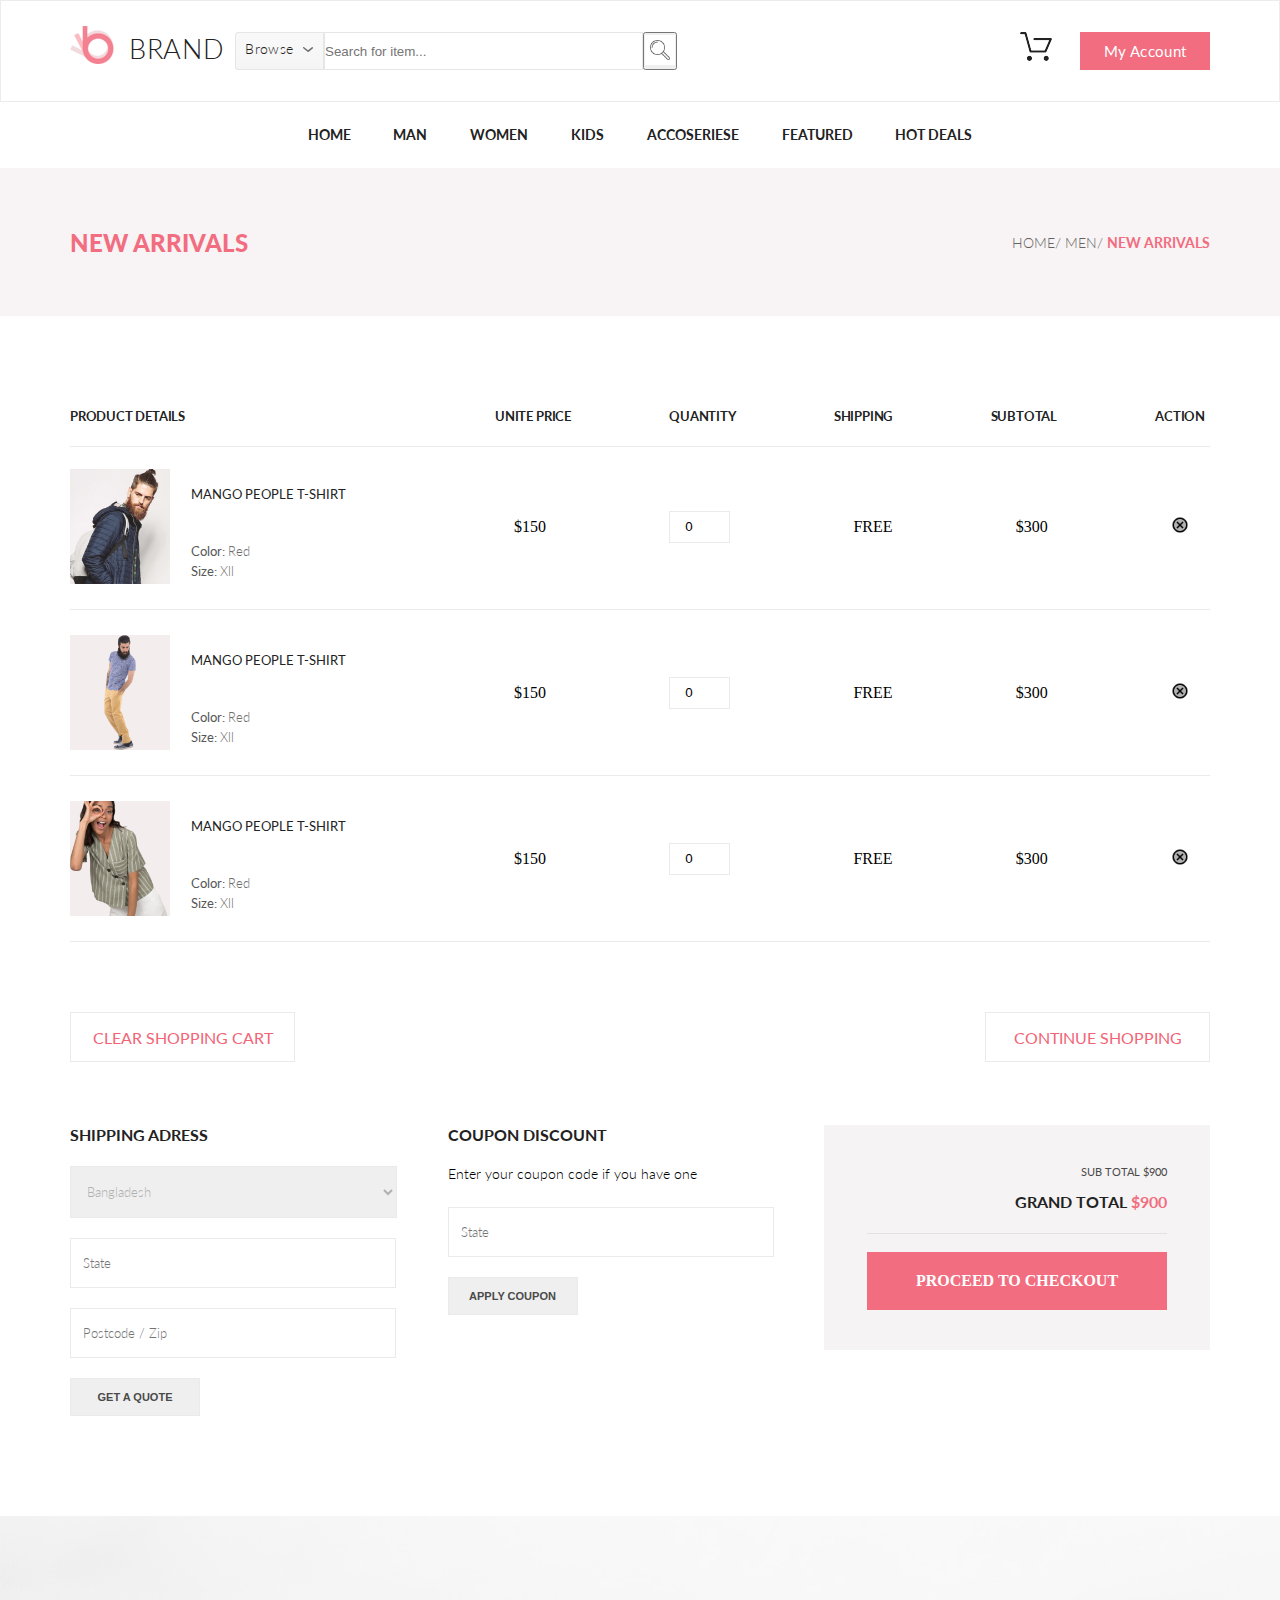
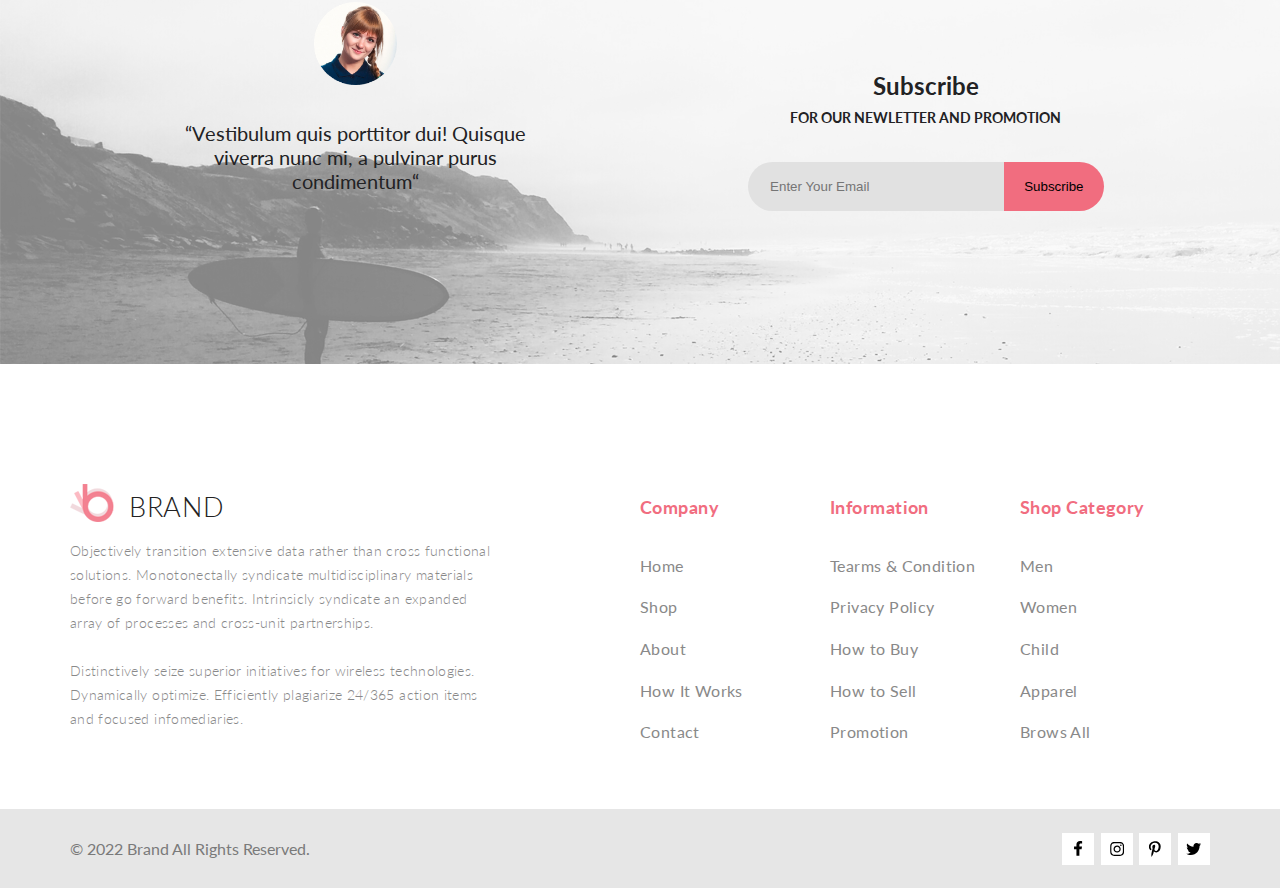
<file: shopping.html>
<!DOCTYPE html>
<html lang="en">
<head>
    <meta charset="UTF-8">
    <meta name="viewport" content="width=device-width, initial-scale=1.0">
    <link rel="stylesheet" href="style/style.css">
    <link rel="stylesheet" href="style/shopping.css">
    <link rel="preconnect" href="https://fonts.googleapis.com">
    <link rel="preconnect" href="https://fonts.gstatic.com" crossorigin>
    <link href="https://fonts.googleapis.com/css2?family=Lato:wght@900&display=swap" rel="stylesheet">
    <link href="https://fonts.googleapis.com/css2?family=Lato:ital,wght@0,300;0,400;0,700;0,900;1,300&display=swap"
    rel="stylesheet">
    <title>Products</title>
</head>
<body>
    <header>
        <div class="head_nav container">
            <div class="left_butt_head">
                <div class="logo_head">
                    <a class="imgLogo" href="#"><img src="img/logo.png" alt=""></a>
                    <h1 class="logo_text">BRAN<span class="logo_span">D</span></h1>
                </div>
                <div class="browse_searcher">
                    <div class="browseButt">
                        <details class="browse">
                            <summary class="browse_button"><span class="browse_heading">Browse</span> <svg width="11" height="5" viewBox="0 0 11 5" fill="none" xmlns="http://www.w3.org/2000/svg">
                                <path d="M5.00214 5.00214C4.83521 5.00247 4.67343 4.94433 4.54488 4.83782L0.258102 1.2655C0.112196 1.14422 0.0204417 0.969958 0.00302325 0.781035C-0.0143952 0.592112 0.0439493 0.404007 0.165221 0.258101C0.286493 0.112196 0.460759 0.0204417 0.649682 0.00302327C0.838605 -0.0143952 1.02671 0.043949 1.17262 0.165221L5.00214 3.36602L8.83167 0.279536C8.90475 0.220188 8.98884 0.175869 9.0791 0.149125C9.16937 0.122382 9.26403 0.113741 9.35764 0.1237C9.45126 0.133659 9.54198 0.162021 9.6246 0.207156C9.70722 0.252292 9.7801 0.313311 9.83906 0.386705C9.90449 0.460167 9.95405 0.546351 9.98462 0.639855C10.0152 0.733359 10.0261 0.83217 10.0167 0.930097C10.0073 1.02802 9.97784 1.12296 9.93005 1.20895C9.88227 1.29494 9.81723 1.37013 9.73904 1.42982L5.45225 4.88068C5.32002 4.97036 5.16154 5.01312 5.00214 5.00214Z" fill="#6F6E6E"/>
                                </svg>
                                </summary>
                            <div class="browse_box">
                                <h3 class="mega-title">Women</h3>
                                <a href="#" class="mega-link">Dresses</a>
                                <a href="#" class="mega-link">Tops</a>
                                <a href="#" class="mega-link">Sweaters/Knits</a>
                                <a href="#" class="mega-link">Jackets/Coats</a>
                                <a href="#" class="mega-link">Blazers</a>
                                <a href="#" class="mega-link">Denim</a>
                                <a href="#" class="mega-link">Leggings/Pants</a>
                                <a href="#" class="mega-link">Skirts/Shorts</a>
                                <a href="#" class="mega-link">Accessories</a>
                                <h3 class="mega-title">Man</h3>
                                <a href="#" class="mega-link">Dresses</a>
                                <a href="#" class="mega-link">Tops</a>
                                <a href="#" class="mega-link">Sweaters/Knits</a>
                                <a href="#" class="mega-link">Jackets/Coats</a>
                                <a href="#" class="mega-link">Blazers</a>
                                <a href="#" class="mega-link">Denim</a>
                            </div>
                        </details>
                    </div>
                    <div class="searcher">
                        <input class="searcher_input" type="text" placeholder="Search for item...">
                    </div>
                    <button class="subButt"><img class="lupSubBatt" src="img/lupa.png" alt=""></button>
                </div>
            </div>
            <div class="right_butt_head">
                <div class="basketHead">
                    <details class="basket">
                        <summary class="basket_summary"><img src="img/basket.png" alt="" class="basketImg"></summary>
                        <div class="basket_box">
                            <div class="basket_box-content1">
                                <img class="basket_box-img" src="img/basketBoxImg1.png" alt="">
                                <div class="basket_box-text">
                                    <h3 class="basket_box-heading">Rebox Zane</h3>
                                    <div class="basket_box-star">
                                        <img class="basket_star-icon" src="img/starIcon.png" alt="">
                                        <img class="basket_star-icon" src="img/starIcon.png" alt="">
                                        <img class="basket_star-icon" src="img/starIcon.png" alt="">
                                        <img class="basket_star-icon" src="img/starIcon.png" alt="">
                                        <img class="basket_star-icon" src="img/starIcon.png" alt="">
                                    </div>
                                    <p class="basket_price">1  x   $250</p>
                                </div>
                            </div>
                            <div class="basket_box-content2">
                                <img class="basket_box-img" src="img/basketBoxImg2.png" alt="">
                                <div class="basket_box-text">
                                    <h3 class="basket_box-heading">Rebox Zane</h3>
                                    <div class="basket_box-star">
                                        <img class="basket_star-icon" src="img/starIcon.png" alt="">
                                        <img class="basket_star-icon" src="img/starIcon.png" alt="">
                                        <img class="basket_star-icon" src="img/starIcon.png" alt="">
                                        <img class="basket_star-icon" src="img/starIcon.png" alt="">
                                        <img class="basket_star-icon" src="img/starIcon.png" alt="">
                                    </div>
                                    <p class="basket_price">1  x   $250</p>
                                </div>
                            </div>
                            <div class="basket_total-text">
                                <h3 class="basket_total-heading">Total</h3>
                                <p class="basket_total-price">$500.00</p>
                            </div>
                            <a href="checkout.html" class="basket_box-button">Checkout</a>
                            <a href="#" class="basket_box-button basket_box-butt2">Go to cart</a>
                        </div>
                    </details>
                </div>
                <div class="myAccountButt">
                    <button class="account_button">My Account</button>
                </div>
            </div>
        </div>
    </header>
    <article>
        <nav class="navigation">
            <div class="contein">
                <ul class="menu">
                    <li class="menu-list"><a href="#" class="nav__link">Home</a></li>
                    <li class="menu-list"><a href="#" class="nav__link">Man</a>
                    <div class="mega-box">
                        <div class="menu-item">
                            <h3 class="mega-title">Man</h3>
                            <a href="#" class="mega-link">Dresses</a>
                            <a href="#" class="mega-link">Tops</a>
                            <a href="#" class="mega-link">Sweaters/Knits</a>
                            <a href="#" class="mega-link">Jackets/Coats</a>
                            <a href="#" class="mega-link">Blazers</a>
                            <a href="#" class="mega-link">Denim</a>
                            <a href="#" class="mega-link">Leggings/Pants</a>
                            <a href="#" class="mega-link">Skirts/Shorts</a>
                            <a href="#" class="mega-link">Accessories</a>
                        </div>
                        <div class="menu-item">
                            <h3 class="mega-title">Man</h3>
                            <a href="#" class="mega-link">Dresses</a>
                            <a href="#" class="mega-link">Tops</a>
                            <a href="#" class="mega-link">Sweaters/Knits</a>
                            <a href="#" class="mega-link">Jackets/Coats</a>
                            <h3 class="mega-title mega-subtitle">Man</h3>
                            <a href="#" class="mega-link">Dresses</a>
                            <a href="#" class="mega-link">Tops</a>
                            <a href="#" class="mega-link">Sweaters/Knits</a>
                        </div>
                        <div class="menu-item">
                            <h3 class="mega-title">Man</h3>
                            <a href="#" class="mega-link">Dresses</a>
                            <a href="#" class="mega-link">Tops</a>
                            <a href="#" class="mega-link">Sweaters/Knits</a>
                            <a href="#" class="mega-link">Jackets/Coats</a>
                            <img src="img/menu_banner.png" alt="" class="menu_banner">
                        </div>
                    </div>
                    </li>
                    <li class="menu-list center-menu-women"><a href="#" class="nav__link">Women</a>
                        <div class="mega-box menu-element">
                            <div class="menu-item">
                                <h3 class="mega-title">Women</h3>
                                <a href="#" class="mega-link">Dresses</a>
                                <a href="#" class="mega-link">Tops</a>
                                <a href="#" class="mega-link">Sweaters/Knits</a>
                                <a href="#" class="mega-link">Jackets/Coats</a>
                                <a href="#" class="mega-link">Blazers</a>
                                <a href="#" class="mega-link">Denim</a>
                                <a href="#" class="mega-link">Leggings/Pants</a>
                                <a href="#" class="mega-link">Skirts/Shorts</a>
                                <a href="#" class="mega-link">Accessories</a>
                            </div>
                            <div class="menu-item">
                                <h3 class="mega-title">Women</h3>
                                <a href="#" class="mega-link">Dresses</a>
                                <a href="#" class="mega-link">Tops</a>
                                <a href="#" class="mega-link">Sweaters/Knits</a>
                                <a href="#" class="mega-link">Jackets/Coats</a>
                                <h3 class="mega-title mega-subtitle">Women</h3>
                                <a href="#" class="mega-link">Dresses</a>
                                <a href="#" class="mega-link">Tops</a>
                                <a href="#" class="mega-link">Sweaters/Knits</a>
                            </div>
                            <div class="menu-item">
                                <h3 class="mega-title">Women</h3>
                                <a href="#" class="mega-link">Dresses</a>
                                <a href="#" class="mega-link">Tops</a>
                                <a href="#" class="mega-link">Sweaters/Knits</a>
                                <a href="#" class="mega-link">Jackets/Coats</a>
                                <img src="img/menu_banner.png" alt="" class="menu_banner">
                            </div>
                        </div>
                    </li>
                    <li class="menu-list center-menu-kids"><a href="#" class="nav__link">Kids</a>
                        <div class="mega-box menu-element-kid">
                            <div class="menu-item">
                                <h3 class="mega-title">Kids</h3>
                                <a href="#" class="mega-link">Dresses</a>
                                <a href="#" class="mega-link">Tops</a>
                                <a href="#" class="mega-link">Sweaters/Knits</a>
                                <a href="#" class="mega-link">Jackets/Coats</a>
                                <a href="#" class="mega-link">Blazers</a>
                                <a href="#" class="mega-link">Denim</a>
                                <a href="#" class="mega-link">Leggings/Pants</a>
                                <a href="#" class="mega-link">Skirts/Shorts</a>
                                <a href="#" class="mega-link">Accessories</a>
                            </div>
                            <div class="menu-item">
                                <h3 class="mega-title">Kids</h3>
                                <a href="#" class="mega-link">Dresses</a>
                                <a href="#" class="mega-link">Tops</a>
                                <a href="#" class="mega-link">Sweaters/Knits</a>
                                <a href="#" class="mega-link">Jackets/Coats</a>
                                <h3 class="mega-title mega-subtitle">Kids</h3>
                                <a href="#" class="mega-link">Dresses</a>
                                <a href="#" class="mega-link">Tops</a>
                                <a href="#" class="mega-link">Sweaters/Knits</a>
                            </div>
                            <div class="menu-item">
                                <h3 class="mega-title">Kids</h3>
                                <a href="#" class="mega-link">Dresses</a>
                                <a href="#" class="mega-link">Tops</a>
                                <a href="#" class="mega-link">Sweaters/Knits</a>
                                <a href="#" class="mega-link">Jackets/Coats</a>
                                <img src="img/menu_banner.png" alt="" class="menu_banner">
                            </div>
                        </div>
                    </li>
                    <li class="menu-list center-menu-access"><a href="#" class="nav__link">Accoseriese</a>
                        <div class="mega-box menu-element-acces">
                            <div class="menu-item">
                                <h3 class="mega-title">Accoseriese</h3>
                                <a href="#" class="mega-link">Dresses</a>
                                <a href="#" class="mega-link">Tops</a>
                                <a href="#" class="mega-link">Sweaters/Knits</a>
                                <a href="#" class="mega-link">Jackets/Coats</a>
                                <a href="#" class="mega-link">Blazers</a>
                                <a href="#" class="mega-link">Denim</a>
                                <a href="#" class="mega-link">Leggings/Pants</a>
                                <a href="#" class="mega-link">Skirts/Shorts</a>
                                <a href="#" class="mega-link">Accessories</a>
                            </div>
                            <div class="menu-item">
                                <h3 class="mega-title">Accoseriese</h3>
                                <a href="#" class="mega-link">Dresses</a>
                                <a href="#" class="mega-link">Tops</a>
                                <a href="#" class="mega-link">Sweaters/Knits</a>
                                <a href="#" class="mega-link">Jackets/Coats</a>
                                <h3 class="mega-title mega-subtitle">Accoseriese</h3>
                                <a href="#" class="mega-link">Dresses</a>
                                <a href="#" class="mega-link">Tops</a>
                                <a href="#" class="mega-link">Sweaters/Knits</a>
                            </div>
                            <div class="menu-item">
                                <h3 class="mega-title">Accoseriese</h3>
                                <a href="#" class="mega-link">Dresses</a>
                                <a href="#" class="mega-link">Tops</a>
                                <a href="#" class="mega-link">Sweaters/Knits</a>
                                <a href="#" class="mega-link">Jackets/Coats</a>
                                <img src="img/menu_banner.png" alt="" class="menu_banner">
                            </div>
                        </div>
                    </li>
                    <li class="menu-list last"><a href="#" class="nav__link">Featured</a>
                        <div class="mega-box">
                            <div class="menu-item">
                                <h3 class="mega-title">Featured</h3>
                                <a href="#" class="mega-link">Dresses</a>
                                <a href="#" class="mega-link">Tops</a>
                                <a href="#" class="mega-link">Sweaters/Knits</a>
                                <a href="#" class="mega-link">Jackets/Coats</a>
                                <a href="#" class="mega-link">Blazers</a>
                                <a href="#" class="mega-link">Denim</a>
                                <a href="#" class="mega-link">Leggings/Pants</a>
                                <a href="#" class="mega-link">Skirts/Shorts</a>
                                <a href="#" class="mega-link">Accessories</a>
                            </div>
                            <div class="menu-item">
                                <h3 class="mega-title">Featured</h3>
                                <a href="#" class="mega-link">Dresses</a>
                                <a href="#" class="mega-link">Tops</a>
                                <a href="#" class="mega-link">Sweaters/Knits</a>
                                <a href="#" class="mega-link">Jackets/Coats</a>
                                <h3 class="mega-title mega-subtitle">Featured</h3>
                                <a href="#" class="mega-link">Dresses</a>
                                <a href="#" class="mega-link">Tops</a>
                                <a href="#" class="mega-link">Sweaters/Knits</a>
                            </div>
                            <div class="menu-item">
                                <h3 class="mega-title">Featured</h3>
                                <a href="#" class="mega-link">Dresses</a>
                                <a href="#" class="mega-link">Tops</a>
                                <a href="#" class="mega-link">Sweaters/Knits</a>
                                <a href="#" class="mega-link">Jackets/Coats</a>
                                <img src="img/menu_banner.png" alt="" class="menu_banner">
                            </div>
                        </div>
                    </li>
                    <li class="menu-list last"><a href="#" class="nav__link">Hot Deals</a>
                        <div class="mega-box">
                            <div class="menu-item">
                                <h3 class="mega-title">Hot Deals</h3>
                                <a href="#" class="mega-link">Dresses</a>
                                <a href="#" class="mega-link">Tops</a>
                                <a href="#" class="mega-link">Sweaters/Knits</a>
                                <a href="#" class="mega-link">Jackets/Coats</a>
                                <a href="#" class="mega-link">Blazers</a>
                                <a href="#" class="mega-link">Denim</a>
                                <a href="#" class="mega-link">Leggings/Pants</a>
                                <a href="#" class="mega-link">Skirts/Shorts</a>
                                <a href="#" class="mega-link">Accessories</a>
                            </div>
                            <div class="menu-item">
                                <h3 class="mega-title">Hot Deals</h3>
                                <a href="#" class="mega-link">Dresses</a>
                                <a href="#" class="mega-link">Tops</a>
                                <a href="#" class="mega-link">Sweaters/Knits</a>
                                <a href="#" class="mega-link">Jackets/Coats</a>
                                <h3 class="mega-title mega-subtitle">Hot Deals</h3>
                                <a href="#" class="mega-link">Dresses</a>
                                <a href="#" class="mega-link">Tops</a>
                                <a href="#" class="mega-link">Sweaters/Knits</a>
                            </div>
                            <div class="menu-item">
                                <h3 class="mega-title">Hot Deals</h3>
                                <a href="#" class="mega-link">Dresses</a>
                                <a href="#" class="mega-link">Tops</a>
                                <a href="#" class="mega-link">Sweaters/Knits</a>
                                <a href="#" class="mega-link">Jackets/Coats</a>
                                <img src="img/menu_banner.png" alt="" class="menu_banner">
                            </div>
                        </div>
                    </li>
                </ul>
            </div>
        </nav>
    </article>
    <section>
        <div class="product-content">
            <div class="main-content container">
                <h1 class="main-content_title">New Arrivals</h1>
                <div class="main-content_nav">
                    <a href="#" class="main-content_nav">Home/</a>
                    <a href="#" class="main-content_nav">Men/</a>
                    <a href="#" class="main-content_nav main-content_current">New Arrivals</a>
                </div>
            </div>
        </div>
    </section>
    <section class="shoping-card container">
        <div class="shoping-card_card-wrap">
            <div class="shoping-card_title-flex">
                <h2 class="shoping-card_titles">PRODUCT DETAILS</h2>
                <div class="shoping-card_title-flex-right">
                    <h2 class="shoping-card_titles">UNITE PRICE</h2>
                    <h2 class="shoping-card_titles">QUANTITY</h2>
                    <h2 class="shoping-card_titles">SHIPPING</h2>
                    <h2 class="shoping-card_titles">SUBTOTAL</h2>
                    <h2 class="shoping-card_titles">ACTION</h2>
                </div>
            </div>
            <div class="shoping-card_products">
                <div class="shoping-card_card">
                    <img class="shoping-card_card-img" src="img/img1InSecondCard.png" alt="">
                    <div class="shoping-card_card-text">
                        <h2 class="shoping-card_card-heading">MANGO PEOPLE T-SHIRT</h2>
                        <p class="shoping-card_card-char">Color: <span class="shoping-card_card-span">Red</span></p>
                        <p class="shoping-card_card-char">Size: <span class="shoping-card_card-span">Xll</span></p>
                    </div>
                </div>
                <div class="shoping-card_product-chars">
                    <p class="shoping-card_characters">$150</p>
                    <div class="shoping-card_product-input">
                        <input class="shoping-card_input" type="number" min="0" max="99" value="0">
                    </div>
                    <p class="shoping-card_characters">FREE</p>
                    <p class="shoping-card_characters">$300</p>
                    <div class="shoping-card_product-icon">
                        <img class="shoping-card_icon" src="img/close-icon.png" alt="">
                    </div>
                </div>
            </div>
            <div class="shoping-card_products">
                <div class="shoping-card_card">
                    <img class="shoping-card_card-img" src="img/img4InSecondCard.png" alt="">
                    <div class="shoping-card_card-text">
                        <h2 class="shoping-card_card-heading">MANGO PEOPLE T-SHIRT</h2>
                        <p class="shoping-card_card-char">Color: <span class="shoping-card_card-span">Red</span></p>
                        <p class="shoping-card_card-char">Size: <span class="shoping-card_card-span">Xll</span></p>
                    </div>
                </div>
                <div class="shoping-card_product-chars">
                    <p class="shoping-card_characters">$150</p>
                    <div class="shoping-card_product-input">
                        <input class="shoping-card_input" type="number" min="0" max="99" value="0">
                    </div>
                    <p class="shoping-card_characters">FREE</p>
                    <p class="shoping-card_characters">$300</p>
                    <div class="shoping-card_product-icon">
                        <img class="shoping-card_icon" src="img/close-icon.png" alt="">
                    </div>
                </div>
            </div>
            <div class="shoping-card_products">
                <div class="shoping-card_card">
                    <img class="shoping-card_card-img" src="img/img6InSecondCard.png" alt="">
                    <div class="shoping-card_card-text">
                        <h2 class="shoping-card_card-heading">MANGO PEOPLE T-SHIRT</h2>
                        <p class="shoping-card_card-char">Color: <span class="shoping-card_card-span">Red</span></p>
                        <p class="shoping-card_card-char">Size: <span class="shoping-card_card-span">Xll</span></p>
                    </div>
                </div>
                <div class="shoping-card_product-chars">
                    <p class="shoping-card_characters">$150</p>
                    <div class="shoping-card_product-input">
                        <input class="shoping-card_input" type="number" min="0" max="99" value="0">
                    </div>
                    <p class="shoping-card_characters">FREE</p>
                    <p class="shoping-card_characters">$300</p>
                    <div class="shoping-card_product-icon">
                        <img class="shoping-card_icon" src="img/close-icon.png" alt="">
                    </div>
                </div>
            </div>
        </div>
        <div class="shoping-card_product-buttons">
            <button class="shoping-card_product-butt">CLEAR SHOPPING CART</button>
            <button class="shoping-card_product-butt">CONTINUE SHOPPING</button>
        </div>
        <div class="shoping-card_information">
            <div class="shoping-card_addres">
                <h2 class="shoping-card_addres-title">SHIPPING ADRESS</h2>
                <form action="#" class="shoping-card_addres-form">
                    <select class="shoping-card_form-country" name="country">
                        <option class="shoping-card_form-country-option" value="Bangladesh">Bangladesh</option>
                        <option class="shoping-card_form-country-option" value="Russian Federation">Russian
                            Federation</option>
                        <option class="shoping-card_form-country-option" value="Chile">Chile</option>
                        <option class="shoping-card_form-country-option" value="Egypt">Egypt</option>
                    </select>
                    <input type="text" class="shoping-card_adress-form-input" placeholder="State">
                    <input type="text" class="shoping-card_adress-form-input" placeholder="Postcode / Zip">
                    <button type="submit" class="shoping-card_adress-form-btn">get a quote</button>
                </form>
            </div>
            <div class="shoping-card_discount">
                <h2 class="shoping-card_addres-title">COUPON DISCOUNT</h2>
                <p class="shoping-card_discount-text">Enter your coupon code if you have one</p>
                <form action="#" class="shoping-card_discount-form">
                    <input type="text" class="shoping-card_adress-form-input" placeholder="State">
                    <button type="submit" class="shoping-card_adress-form-btn">Apply coupon</button>
                </form>
            </div>
            <div class="shoping-card_total">
                <p class="shoping-card_total-suptitle">Sub total <span> $900</span></p>
                <p class="shoping-card_total-title">GRAND TOTAL <span>$900</span> </p>
                <a href="javascript:void(0);" class="shoping-card_total-btn">proceed to checkout</a>
            </div>
        </div>
    </section>
    <section class="subscribe">
        <div class="backImg">
            <img src="./img/backgroindInSubscribe.png" alt="">
        </div>
        <div class="subsConteiner container">
            <div class="subsCard">
                <img src="./img/ava.png" alt="">
                <h4>“Vestibulum quis porttitor dui! Quisque viverra 
                    nunc mi, a pulvinar purus condimentum“
                </h4>
            </div>
            <div class="subsCard2">
                <h2>Subscribe</h2>
                <h4>FOR OUR NEWLETTER AND PROMOTION</h4>
                <div class="searcher2">
                    <input type="email" placeholder="      Enter Your Email">
                    <button class="subButt">Subscribe</button>
                </div>
            </div>
        </div>
    </section>
    <section class="top_footer">
        <div class="top_footer_content container">
            <div class="infoInTopFoot">
                <div class="logo_head logoInbottom">
                    <a class="imgLogo" href="#"><img src="img/logo.png" alt=""></a>
                    <h1 class="logo_text">BRAN<span class="logo_span">D</span></h1>
                </div>
                <p class="textInInfo">
Objectively transition extensive data rather than cross functional solutions. Monotonectally syndicate multidisciplinary materials before go forward benefits. Intrinsicly syndicate an expanded array of processes and cross-unit partnerships. 
<br>
<br>
Distinctively seize superior initiatives for wireless technologies. Dynamically optimize.
Efficiently plagiarize 24/365 action items and focused infomediaries.</p>
            </div>
            <div class="listTopFoot">
                <div class="companyList UlList">
                    <h1>Company</h1>
                    <a href="#" class="listLink">Home</a>
                    <a href="#" class="listLink">Shop</a>
                    <a href="#" class="listLink">About</a>
                    <a href="#" class="listLink">How It Works</a>
                    <a href="#" class="listLink">Contact</a>
                </div>
                <div class="infoList UlList">
                    <h1>Information</h1>
                    <a href="#" class="listLink">Tearms & Condition</a>
                    <a href="#" class="listLink">Privacy Policy
                    </a>
                    <a href="#" class="listLink">How to Buy</a>
                    <a href="#" class="listLink">How to Sell</a>
                    <a href="#" class="listLink">Promotion</a>
                </div>
                <div class="categoryList UlList">
                    <h1>Shop Category</h1>
                    <a href="#" class="listLink">Men</a>
                    <a href="#" class="listLink">Women</a>
                    <a href="#" class="listLink">Child</a>
                    <a href="#" class="listLink">Apparel</a>
                    <a href="#" class="listLink">Brows All</a>
                </div>
    
            </div>
        </div>
    </section>
    <footer>
        <article class="foot container">
            <p>© 2022  Brand  All Rights Reserved.</p>
            <div class="social">
                <img class="socialIcon" src="./img/facebook.svg" alt="">
                <img class="socialIcon" src="/img/instagram.svg" alt="">
                <img class="socialIcon" src="/img/pinterest.svg" alt="">
                <img class="socialIcon" src="/img/twitter.svg" alt="">
            </div>
        </article>
    </footer>
</body>
</html>
</file>
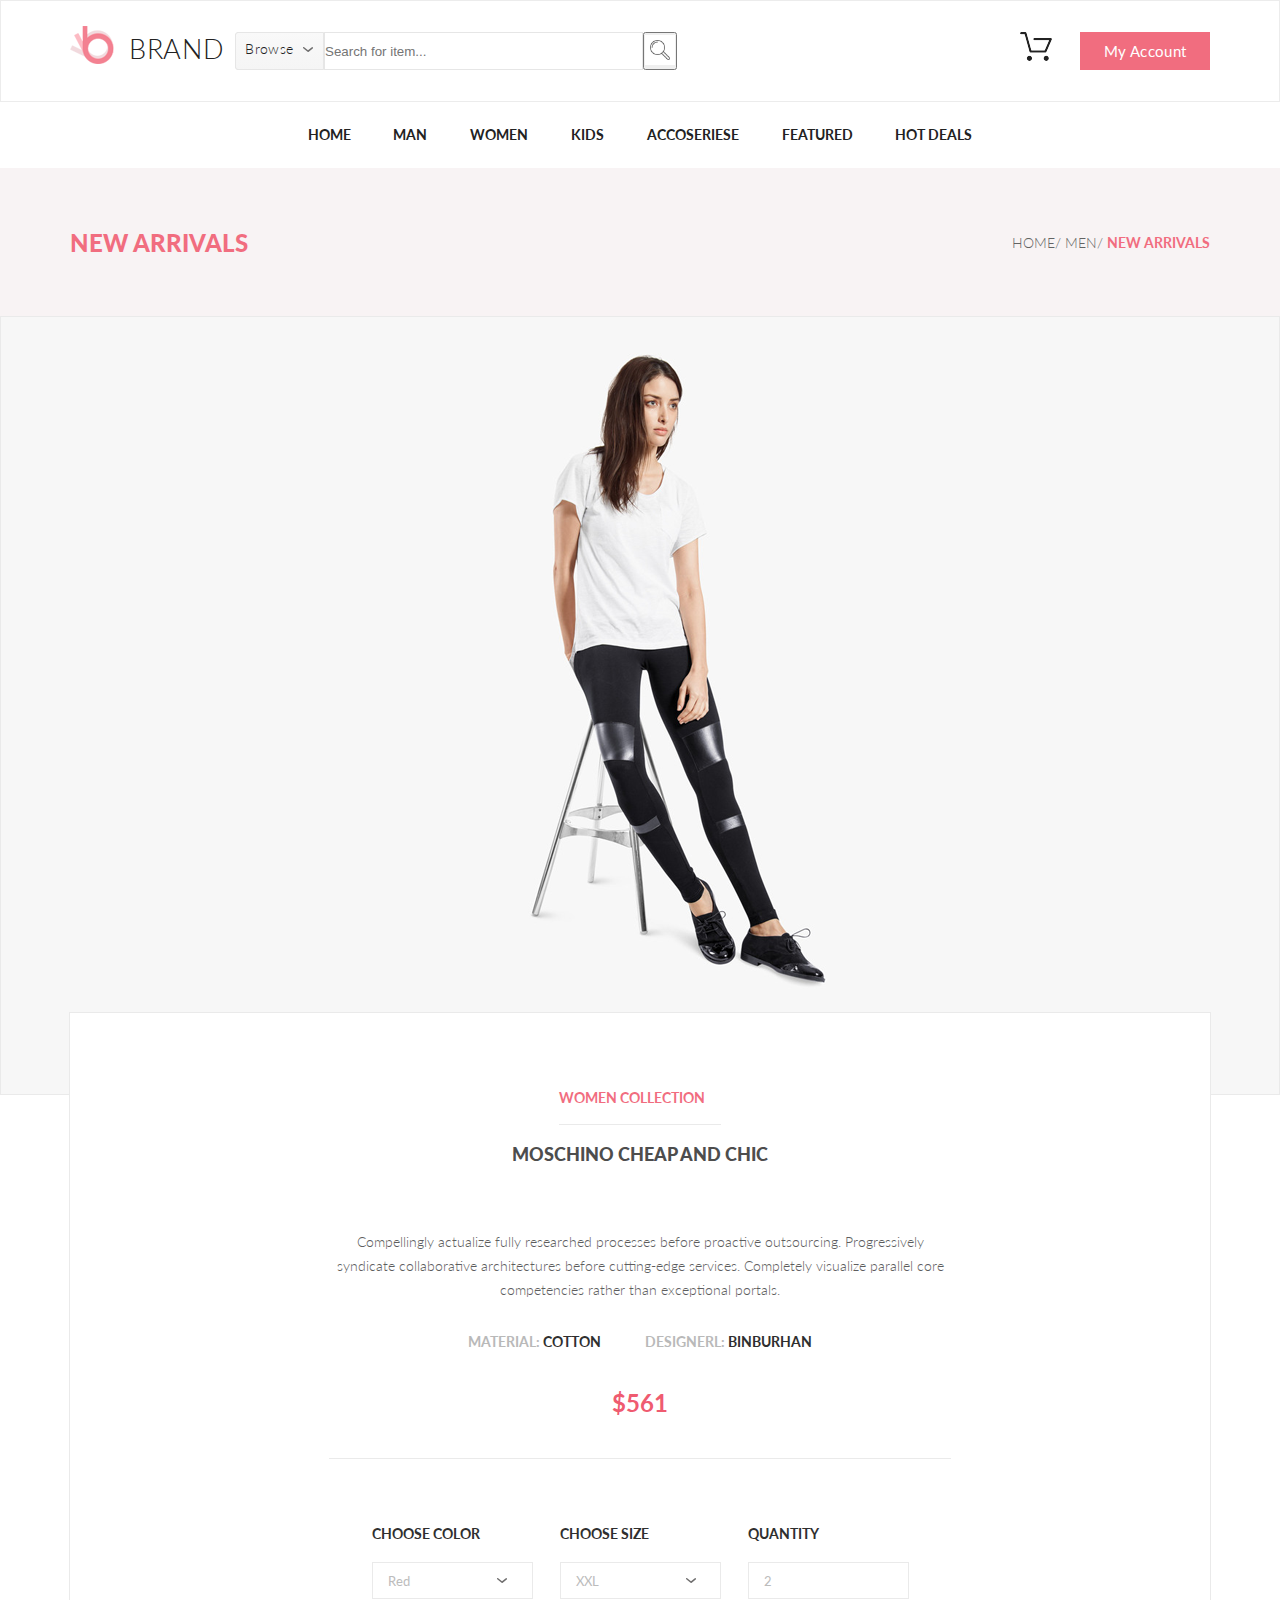
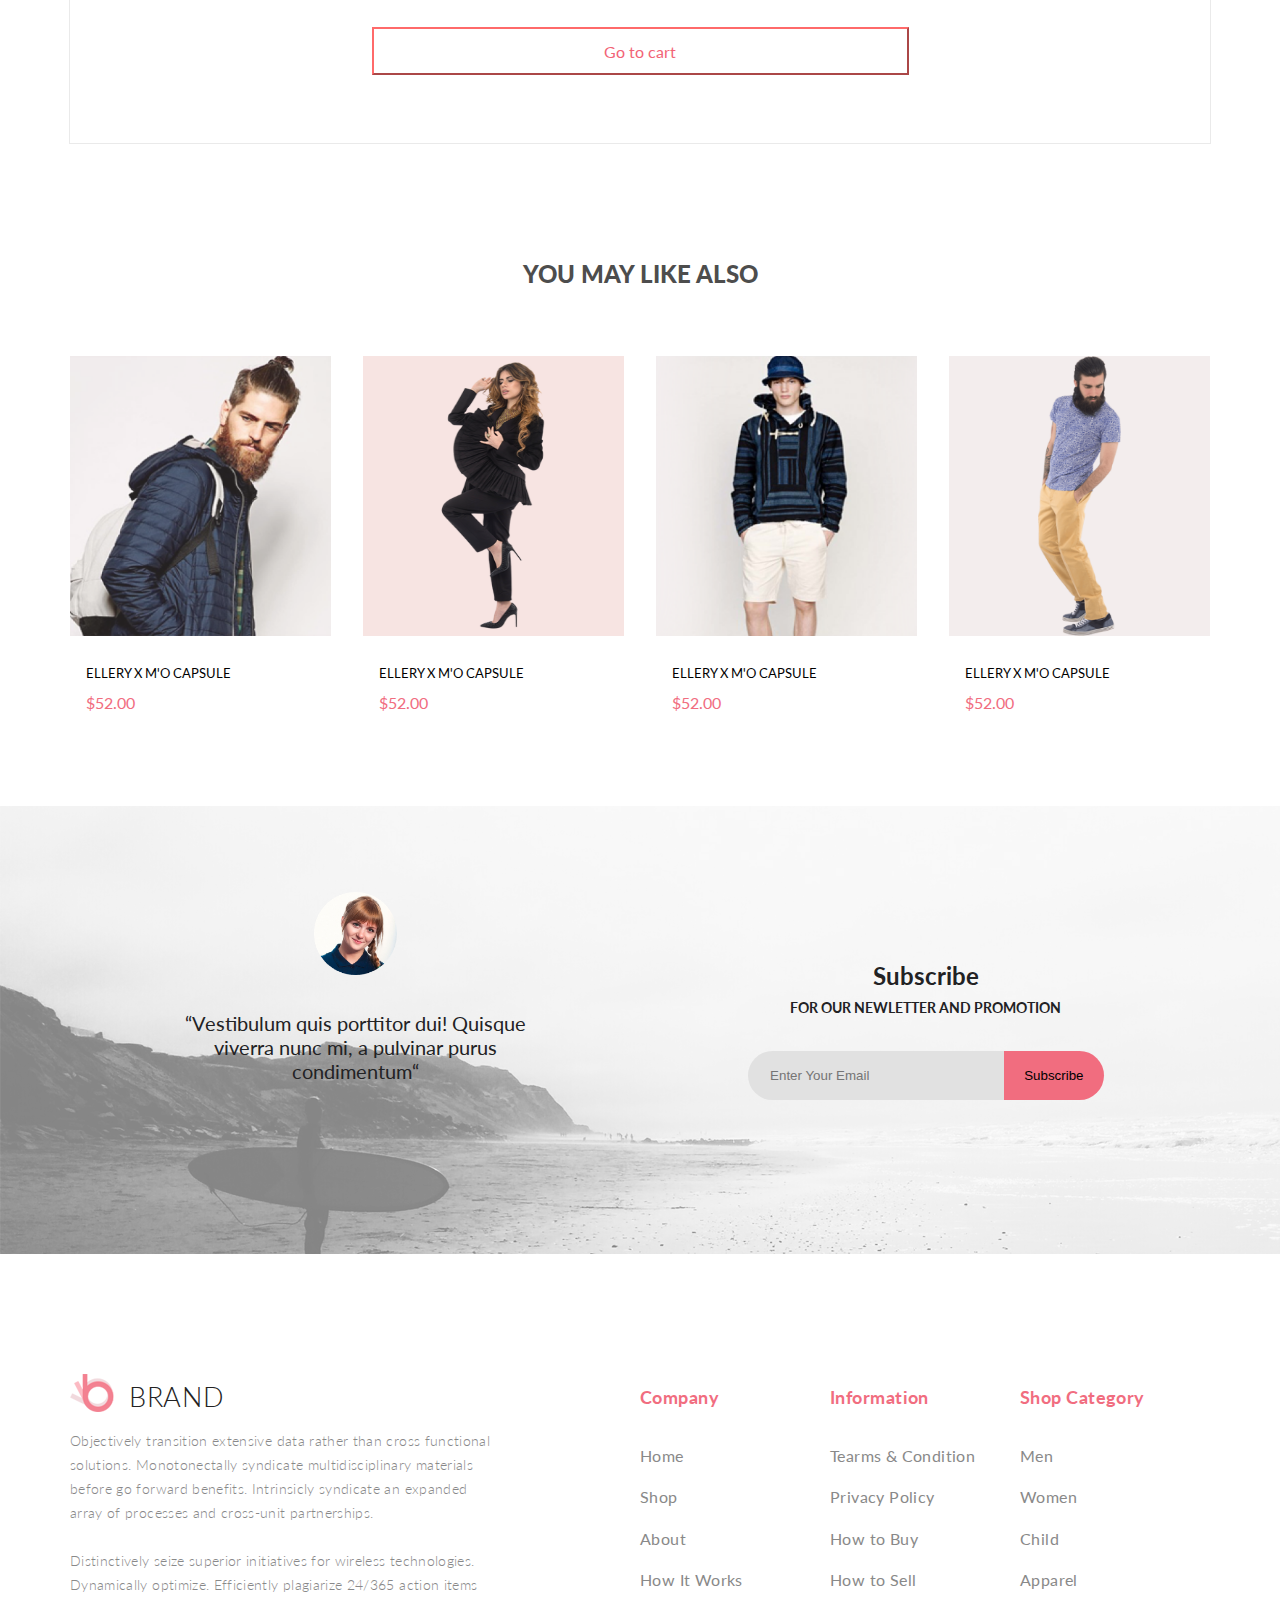
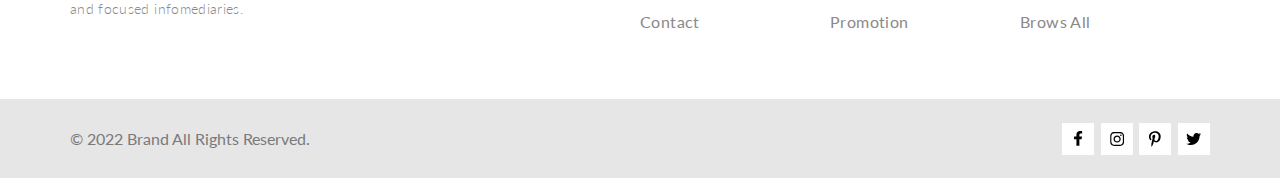
<file: singlePage.html>
<!DOCTYPE html>
<html lang="en">
<head>
    <meta charset="UTF-8">
    <meta name="viewport" content="width=device-width, initial-scale=1.0">
    <link rel="stylesheet" href="style/style.css">
    <link rel="preconnect" href="https://fonts.googleapis.com">
    <link rel="preconnect" href="https://fonts.gstatic.com" crossorigin>
    <link href="https://fonts.googleapis.com/css2?family=Lato:wght@900&display=swap" rel="stylesheet">
    <link href="https://fonts.googleapis.com/css2?family=Lato:ital,wght@0,300;0,400;0,700;0,900;1,300&display=swap"
    rel="stylesheet">
    <title>Products</title>
</head>
<body>
    <header>
        <div class="head_nav container">
            <div class="left_butt_head">
                <div class="logo_head">
                    <a class="imgLogo" href="#"><img src="img/logo.png" alt=""></a>
                    <h1 class="logo_text">BRAN<span class="logo_span">D</span></h1>
                </div>
                <div class="browse_searcher">
                    <div class="browseButt">
                        <details class="browse">
                            <summary class="browse_button"><span class="browse_heading">Browse</span> <svg width="11" height="5" viewBox="0 0 11 5" fill="none" xmlns="http://www.w3.org/2000/svg">
                                <path d="M5.00214 5.00214C4.83521 5.00247 4.67343 4.94433 4.54488 4.83782L0.258102 1.2655C0.112196 1.14422 0.0204417 0.969958 0.00302325 0.781035C-0.0143952 0.592112 0.0439493 0.404007 0.165221 0.258101C0.286493 0.112196 0.460759 0.0204417 0.649682 0.00302327C0.838605 -0.0143952 1.02671 0.043949 1.17262 0.165221L5.00214 3.36602L8.83167 0.279536C8.90475 0.220188 8.98884 0.175869 9.0791 0.149125C9.16937 0.122382 9.26403 0.113741 9.35764 0.1237C9.45126 0.133659 9.54198 0.162021 9.6246 0.207156C9.70722 0.252292 9.7801 0.313311 9.83906 0.386705C9.90449 0.460167 9.95405 0.546351 9.98462 0.639855C10.0152 0.733359 10.0261 0.83217 10.0167 0.930097C10.0073 1.02802 9.97784 1.12296 9.93005 1.20895C9.88227 1.29494 9.81723 1.37013 9.73904 1.42982L5.45225 4.88068C5.32002 4.97036 5.16154 5.01312 5.00214 5.00214Z" fill="#6F6E6E"/>
                                </svg>
                                </summary>
                            <div class="browse_box">
                                <h3 class="mega-title">Women</h3>
                                <a href="#" class="mega-link">Dresses</a>
                                <a href="#" class="mega-link">Tops</a>
                                <a href="#" class="mega-link">Sweaters/Knits</a>
                                <a href="#" class="mega-link">Jackets/Coats</a>
                                <a href="#" class="mega-link">Blazers</a>
                                <a href="#" class="mega-link">Denim</a>
                                <a href="#" class="mega-link">Leggings/Pants</a>
                                <a href="#" class="mega-link">Skirts/Shorts</a>
                                <a href="#" class="mega-link">Accessories</a>
                                <h3 class="mega-title">Man</h3>
                                <a href="#" class="mega-link">Dresses</a>
                                <a href="#" class="mega-link">Tops</a>
                                <a href="#" class="mega-link">Sweaters/Knits</a>
                                <a href="#" class="mega-link">Jackets/Coats</a>
                                <a href="#" class="mega-link">Blazers</a>
                                <a href="#" class="mega-link">Denim</a>
                            </div>
                        </details>
                    </div>
                    <div class="searcher">
                        <input class="searcher_input" type="text" placeholder="Search for item...">
                    </div>
                    <button class="subButt"><img class="lupSubBatt" src="img/lupa.png" alt=""></button>
                </div>
            </div>
            <div class="right_butt_head">
                <div class="basketHead">
                    <details class="basket">
                        <summary class="basket_summary"><img src="img/basket.png" alt="" class="basketImg"></summary>
                        <div class="basket_box">
                            <div class="basket_box-content1">
                                <img class="basket_box-img" src="img/basketBoxImg1.png" alt="">
                                <div class="basket_box-text">
                                    <h3 class="basket_box-heading">Rebox Zane</h3>
                                    <div class="basket_box-star">
                                        <img class="basket_star-icon" src="img/starIcon.png" alt="">
                                        <img class="basket_star-icon" src="img/starIcon.png" alt="">
                                        <img class="basket_star-icon" src="img/starIcon.png" alt="">
                                        <img class="basket_star-icon" src="img/starIcon.png" alt="">
                                        <img class="basket_star-icon" src="img/starIcon.png" alt="">
                                    </div>
                                    <p class="basket_price">1  x   $250</p>
                                </div>
                            </div>
                            <div class="basket_box-content2">
                                <img class="basket_box-img" src="img/basketBoxImg2.png" alt="">
                                <div class="basket_box-text">
                                    <h3 class="basket_box-heading">Rebox Zane</h3>
                                    <div class="basket_box-star">
                                        <img class="basket_star-icon" src="img/starIcon.png" alt="">
                                        <img class="basket_star-icon" src="img/starIcon.png" alt="">
                                        <img class="basket_star-icon" src="img/starIcon.png" alt="">
                                        <img class="basket_star-icon" src="img/starIcon.png" alt="">
                                        <img class="basket_star-icon" src="img/starIcon.png" alt="">
                                    </div>
                                    <p class="basket_price">1  x   $250</p>
                                </div>
                            </div>
                            <div class="basket_total-text">
                                <h3 class="basket_total-heading">Total</h3>
                                <p class="basket_total-price">$500.00</p>
                            </div>
                            <a href="checkout.html" class="basket_box-button">Checkout</a>
                            <a href="shopping.html" class="basket_box-button basket_box-butt2">Go to cart</a>
                        </div>
                    </details>
                </div>
                <div class="myAccountButt">
                    <button class="account_button">My Account</button>
                </div>
            </div>
        </div>
    </header>
    <article>
        <nav class="navigation">
            <div class="contein">
                <ul class="menu">
                    <li class="menu-list"><a href="#" class="nav__link">Home</a></li>
                    <li class="menu-list"><a href="#" class="nav__link">Man</a>
                    <div class="mega-box">
                        <div class="menu-item">
                            <h3 class="mega-title">Man</h3>
                            <a href="#" class="mega-link">Dresses</a>
                            <a href="#" class="mega-link">Tops</a>
                            <a href="#" class="mega-link">Sweaters/Knits</a>
                            <a href="#" class="mega-link">Jackets/Coats</a>
                            <a href="#" class="mega-link">Blazers</a>
                            <a href="#" class="mega-link">Denim</a>
                            <a href="#" class="mega-link">Leggings/Pants</a>
                            <a href="#" class="mega-link">Skirts/Shorts</a>
                            <a href="#" class="mega-link">Accessories</a>
                        </div>
                        <div class="menu-item">
                            <h3 class="mega-title">Man</h3>
                            <a href="#" class="mega-link">Dresses</a>
                            <a href="#" class="mega-link">Tops</a>
                            <a href="#" class="mega-link">Sweaters/Knits</a>
                            <a href="#" class="mega-link">Jackets/Coats</a>
                            <h3 class="mega-title mega-subtitle">Man</h3>
                            <a href="#" class="mega-link">Dresses</a>
                            <a href="#" class="mega-link">Tops</a>
                            <a href="#" class="mega-link">Sweaters/Knits</a>
                        </div>
                        <div class="menu-item">
                            <h3 class="mega-title">Man</h3>
                            <a href="#" class="mega-link">Dresses</a>
                            <a href="#" class="mega-link">Tops</a>
                            <a href="#" class="mega-link">Sweaters/Knits</a>
                            <a href="#" class="mega-link">Jackets/Coats</a>
                            <img src="img/menu_banner.png" alt="" class="menu_banner">
                        </div>
                    </div>
                    </li>
                    <li class="menu-list center-menu-women"><a href="#" class="nav__link">Women</a>
                        <div class="mega-box menu-element">
                            <div class="menu-item">
                                <h3 class="mega-title">Women</h3>
                                <a href="#" class="mega-link">Dresses</a>
                                <a href="#" class="mega-link">Tops</a>
                                <a href="#" class="mega-link">Sweaters/Knits</a>
                                <a href="#" class="mega-link">Jackets/Coats</a>
                                <a href="#" class="mega-link">Blazers</a>
                                <a href="#" class="mega-link">Denim</a>
                                <a href="#" class="mega-link">Leggings/Pants</a>
                                <a href="#" class="mega-link">Skirts/Shorts</a>
                                <a href="#" class="mega-link">Accessories</a>
                            </div>
                            <div class="menu-item">
                                <h3 class="mega-title">Women</h3>
                                <a href="#" class="mega-link">Dresses</a>
                                <a href="#" class="mega-link">Tops</a>
                                <a href="#" class="mega-link">Sweaters/Knits</a>
                                <a href="#" class="mega-link">Jackets/Coats</a>
                                <h3 class="mega-title mega-subtitle">Women</h3>
                                <a href="#" class="mega-link">Dresses</a>
                                <a href="#" class="mega-link">Tops</a>
                                <a href="#" class="mega-link">Sweaters/Knits</a>
                            </div>
                            <div class="menu-item">
                                <h3 class="mega-title">Women</h3>
                                <a href="#" class="mega-link">Dresses</a>
                                <a href="#" class="mega-link">Tops</a>
                                <a href="#" class="mega-link">Sweaters/Knits</a>
                                <a href="#" class="mega-link">Jackets/Coats</a>
                                <img src="img/menu_banner.png" alt="" class="menu_banner">
                            </div>
                        </div>
                    </li>
                    <li class="menu-list center-menu-kids"><a href="#" class="nav__link">Kids</a>
                        <div class="mega-box menu-element-kid">
                            <div class="menu-item">
                                <h3 class="mega-title">Kids</h3>
                                <a href="#" class="mega-link">Dresses</a>
                                <a href="#" class="mega-link">Tops</a>
                                <a href="#" class="mega-link">Sweaters/Knits</a>
                                <a href="#" class="mega-link">Jackets/Coats</a>
                                <a href="#" class="mega-link">Blazers</a>
                                <a href="#" class="mega-link">Denim</a>
                                <a href="#" class="mega-link">Leggings/Pants</a>
                                <a href="#" class="mega-link">Skirts/Shorts</a>
                                <a href="#" class="mega-link">Accessories</a>
                            </div>
                            <div class="menu-item">
                                <h3 class="mega-title">Kids</h3>
                                <a href="#" class="mega-link">Dresses</a>
                                <a href="#" class="mega-link">Tops</a>
                                <a href="#" class="mega-link">Sweaters/Knits</a>
                                <a href="#" class="mega-link">Jackets/Coats</a>
                                <h3 class="mega-title mega-subtitle">Kids</h3>
                                <a href="#" class="mega-link">Dresses</a>
                                <a href="#" class="mega-link">Tops</a>
                                <a href="#" class="mega-link">Sweaters/Knits</a>
                            </div>
                            <div class="menu-item">
                                <h3 class="mega-title">Kids</h3>
                                <a href="#" class="mega-link">Dresses</a>
                                <a href="#" class="mega-link">Tops</a>
                                <a href="#" class="mega-link">Sweaters/Knits</a>
                                <a href="#" class="mega-link">Jackets/Coats</a>
                                <img src="img/menu_banner.png" alt="" class="menu_banner">
                            </div>
                        </div>
                    </li>
                    <li class="menu-list center-menu-access"><a href="#" class="nav__link">Accoseriese</a>
                        <div class="mega-box menu-element-acces">
                            <div class="menu-item">
                                <h3 class="mega-title">Accoseriese</h3>
                                <a href="#" class="mega-link">Dresses</a>
                                <a href="#" class="mega-link">Tops</a>
                                <a href="#" class="mega-link">Sweaters/Knits</a>
                                <a href="#" class="mega-link">Jackets/Coats</a>
                                <a href="#" class="mega-link">Blazers</a>
                                <a href="#" class="mega-link">Denim</a>
                                <a href="#" class="mega-link">Leggings/Pants</a>
                                <a href="#" class="mega-link">Skirts/Shorts</a>
                                <a href="#" class="mega-link">Accessories</a>
                            </div>
                            <div class="menu-item">
                                <h3 class="mega-title">Accoseriese</h3>
                                <a href="#" class="mega-link">Dresses</a>
                                <a href="#" class="mega-link">Tops</a>
                                <a href="#" class="mega-link">Sweaters/Knits</a>
                                <a href="#" class="mega-link">Jackets/Coats</a>
                                <h3 class="mega-title mega-subtitle">Accoseriese</h3>
                                <a href="#" class="mega-link">Dresses</a>
                                <a href="#" class="mega-link">Tops</a>
                                <a href="#" class="mega-link">Sweaters/Knits</a>
                            </div>
                            <div class="menu-item">
                                <h3 class="mega-title">Accoseriese</h3>
                                <a href="#" class="mega-link">Dresses</a>
                                <a href="#" class="mega-link">Tops</a>
                                <a href="#" class="mega-link">Sweaters/Knits</a>
                                <a href="#" class="mega-link">Jackets/Coats</a>
                                <img src="img/menu_banner.png" alt="" class="menu_banner">
                            </div>
                        </div>
                    </li>
                    <li class="menu-list last"><a href="#" class="nav__link">Featured</a>
                        <div class="mega-box">
                            <div class="menu-item">
                                <h3 class="mega-title">Featured</h3>
                                <a href="#" class="mega-link">Dresses</a>
                                <a href="#" class="mega-link">Tops</a>
                                <a href="#" class="mega-link">Sweaters/Knits</a>
                                <a href="#" class="mega-link">Jackets/Coats</a>
                                <a href="#" class="mega-link">Blazers</a>
                                <a href="#" class="mega-link">Denim</a>
                                <a href="#" class="mega-link">Leggings/Pants</a>
                                <a href="#" class="mega-link">Skirts/Shorts</a>
                                <a href="#" class="mega-link">Accessories</a>
                            </div>
                            <div class="menu-item">
                                <h3 class="mega-title">Featured</h3>
                                <a href="#" class="mega-link">Dresses</a>
                                <a href="#" class="mega-link">Tops</a>
                                <a href="#" class="mega-link">Sweaters/Knits</a>
                                <a href="#" class="mega-link">Jackets/Coats</a>
                                <h3 class="mega-title mega-subtitle">Featured</h3>
                                <a href="#" class="mega-link">Dresses</a>
                                <a href="#" class="mega-link">Tops</a>
                                <a href="#" class="mega-link">Sweaters/Knits</a>
                            </div>
                            <div class="menu-item">
                                <h3 class="mega-title">Featured</h3>
                                <a href="#" class="mega-link">Dresses</a>
                                <a href="#" class="mega-link">Tops</a>
                                <a href="#" class="mega-link">Sweaters/Knits</a>
                                <a href="#" class="mega-link">Jackets/Coats</a>
                                <img src="img/menu_banner.png" alt="" class="menu_banner">
                            </div>
                        </div>
                    </li>
                    <li class="menu-list last"><a href="#" class="nav__link">Hot Deals</a>
                        <div class="mega-box">
                            <div class="menu-item">
                                <h3 class="mega-title">Hot Deals</h3>
                                <a href="#" class="mega-link">Dresses</a>
                                <a href="#" class="mega-link">Tops</a>
                                <a href="#" class="mega-link">Sweaters/Knits</a>
                                <a href="#" class="mega-link">Jackets/Coats</a>
                                <a href="#" class="mega-link">Blazers</a>
                                <a href="#" class="mega-link">Denim</a>
                                <a href="#" class="mega-link">Leggings/Pants</a>
                                <a href="#" class="mega-link">Skirts/Shorts</a>
                                <a href="#" class="mega-link">Accessories</a>
                            </div>
                            <div class="menu-item">
                                <h3 class="mega-title">Hot Deals</h3>
                                <a href="#" class="mega-link">Dresses</a>
                                <a href="#" class="mega-link">Tops</a>
                                <a href="#" class="mega-link">Sweaters/Knits</a>
                                <a href="#" class="mega-link">Jackets/Coats</a>
                                <h3 class="mega-title mega-subtitle">Hot Deals</h3>
                                <a href="#" class="mega-link">Dresses</a>
                                <a href="#" class="mega-link">Tops</a>
                                <a href="#" class="mega-link">Sweaters/Knits</a>
                            </div>
                            <div class="menu-item">
                                <h3 class="mega-title">Hot Deals</h3>
                                <a href="#" class="mega-link">Dresses</a>
                                <a href="#" class="mega-link">Tops</a>
                                <a href="#" class="mega-link">Sweaters/Knits</a>
                                <a href="#" class="mega-link">Jackets/Coats</a>
                                <img src="img/menu_banner.png" alt="" class="menu_banner">
                            </div>
                        </div>
                    </li>
                </ul>
            </div>
        </nav>
    </article>
    <section>
        <div class="product-content">
            <div class="main-content container">
                <h1 class="main-content_title">New Arrivals</h1>
                <div class="main-content_nav">
                    <a href="#" class="main-content_nav">Home/</a>
                    <a href="#" class="main-content_nav">Men/</a>
                    <a href="#" class="main-content_nav main-content_current">New Arrivals</a>
                </div>
            </div>
        </div>
    </section>
    <article>
        <div class="singleMainImg">
            <img class="singleMainImg_img" src="img/singleMainImg.png" alt="">
        </div>
    </article>
    <section class="collection-box container">
        <div class="collection-box_block">
            <h2 class="collection-box_title">WOMEN COLLECTION</h2>
            <h1 class="collection-box_heading">Moschino Cheap And Chic</h1>
            <div class="collection-box_info-text">
                <p class="collection-box_text">Compellingly actualize fully researched processes before proactive outsourcing. Progressively syndicate collaborative architectures before cutting-edge services. Completely visualize parallel core competencies rather than exceptional portals.</p>
                <div class="collection-box_character">
                    <p class="collection-box_material">MATERIAL: <span class="collection-box_material-span">COTTON</span></p>
                    <p class="collection-box_material">DESIGNERL: <span class="collection-box_material-span">BINBURHAN</span></p>
                </div>
                <h2 class="collection-box_price">$561</h2>
            </div>
            <div class="collection-box_filter">
                <div class="collection-box_filter-color">
                    <h2 class="collection-box_filter-heading">CHOOSE COLOR</h2>
                    <details class="collection-box_details">
                        <summary class="collection-box_summary">Red <svg width="11" height="5" viewBox="0 0 11 5" fill="none" xmlns="http://www.w3.org/2000/svg">
                            <path d="M5.00214 5.00214C4.83521 5.00247 4.67343 4.94433 4.54488 4.83782L0.258102 1.2655C0.112196 1.14422 0.0204417 0.969958 0.00302325 0.781035C-0.0143952 0.592112 0.0439493 0.404007 0.165221 0.258101C0.286493 0.112196 0.460759 0.0204417 0.649682 0.00302327C0.838605 -0.0143952 1.02671 0.043949 1.17262 0.165221L5.00214 3.36602L8.83167 0.279536C8.90475 0.220188 8.98884 0.175869 9.0791 0.149125C9.16937 0.122382 9.26403 0.113741 9.35764 0.1237C9.45126 0.133659 9.54198 0.162021 9.6246 0.207156C9.70722 0.252292 9.7801 0.313311 9.83906 0.386705C9.90449 0.460167 9.95405 0.546351 9.98462 0.639855C10.0152 0.733359 10.0261 0.83217 10.0167 0.930097C10.0073 1.02802 9.97784 1.12296 9.93005 1.20895C9.88227 1.29494 9.81723 1.37013 9.73904 1.42982L5.45225 4.88068C5.32002 4.97036 5.16154 5.01312 5.00214 5.00214Z" fill="#6F6E6E"/>
                            </svg></summary>
                    </details>
                </div>
                <div class="collection-box_filter-size">
                    <h2 class="collection-box_filter-heading">CHOOSE SIZE</h2>
                    <details class="collection-box_details">
                        <summary class="collection-box_summary">XXL <svg width="11" height="5" viewBox="0 0 11 5" fill="none" xmlns="http://www.w3.org/2000/svg">
                            <path d="M5.00214 5.00214C4.83521 5.00247 4.67343 4.94433 4.54488 4.83782L0.258102 1.2655C0.112196 1.14422 0.0204417 0.969958 0.00302325 0.781035C-0.0143952 0.592112 0.0439493 0.404007 0.165221 0.258101C0.286493 0.112196 0.460759 0.0204417 0.649682 0.00302327C0.838605 -0.0143952 1.02671 0.043949 1.17262 0.165221L5.00214 3.36602L8.83167 0.279536C8.90475 0.220188 8.98884 0.175869 9.0791 0.149125C9.16937 0.122382 9.26403 0.113741 9.35764 0.1237C9.45126 0.133659 9.54198 0.162021 9.6246 0.207156C9.70722 0.252292 9.7801 0.313311 9.83906 0.386705C9.90449 0.460167 9.95405 0.546351 9.98462 0.639855C10.0152 0.733359 10.0261 0.83217 10.0167 0.930097C10.0073 1.02802 9.97784 1.12296 9.93005 1.20895C9.88227 1.29494 9.81723 1.37013 9.73904 1.42982L5.45225 4.88068C5.32002 4.97036 5.16154 5.01312 5.00214 5.00214Z" fill="#6F6E6E"/>
                            </svg></summary>
                    </details>
                </div>
                <div class="collection-box_filter-quantity">
                    <h2 class="collection-box_filter-heading">QUANTITY</h2>
                    <details class="collection-box_details">
                        <summary class="collection-box_summary">2</summary>
                    </details>
                </div>
            </div>
            <button class="collection-box_button">Go to cart</button>
        </div>
    </section>
    <section class="single-card container">
        <h1 class="single-card_title">you may like also</h1>
        <div class="single-card_box">
            <div class="single-card_card">
                <img class="single-card_icon" src="img/img1InSecondCard.png" alt="">
                <a href="#" class="single-card_button"> <svg 
                    xmlns="http://www.w3.org/2000/svg"
                    xmlns:xlink="http://www.w3.org/1999/xlink"
                    width="33px" height="32px">
                   <path fill-rule="evenodd"  stroke-width="2px" stroke="rgb(255, 255, 255)" fill="rgb(255, 255, 255)"
                    d="M27.927,10.739 L24.042,20.155 C23.900,20.484 23.603,20.693 23.262,20.693 L12.586,20.693 C12.203,20.693 11.862,20.424 11.763,20.035 L8.289,6.793 L5.851,6.793 C5.383,6.793 5.000,6.390 5.000,5.897 C5.000,5.403 5.383,5.000 5.851,5.000 L8.928,5.000 C9.310,5.000 9.651,5.269 9.750,5.657 L13.224,18.899 L22.695,18.899 L25.843,11.277 L15.351,11.277 C14.883,11.277 14.500,10.873 14.500,10.380 C14.500,9.887 14.883,9.484 15.351,9.484 L27.147,9.484 C27.431,9.484 27.700,9.633 27.856,9.887 C28.012,10.141 28.041,10.455 27.927,10.739 ZM11.777,22.935 C12.841,22.935 13.706,23.846 13.706,24.967 C13.706,26.088 12.841,27.000 11.777,27.000 C10.714,27.000 9.849,26.088 9.849,24.967 C9.849,23.846 10.714,22.935 11.777,22.935 ZM23.702,22.935 C24.765,22.860 25.687,23.712 25.758,24.818 C25.786,25.371 25.630,25.894 25.290,26.298 C24.950,26.716 24.482,26.955 23.971,27.000 C23.929,27.000 23.872,27.000 23.830,27.000 C22.823,27.000 21.986,26.163 21.915,25.102 C21.845,23.996 22.639,23.009 23.702,22.935 Z"/>
                   </svg> Add to cart</a>
                <h1 class="single-card_heading">ELLERY X M'O CAPSULE</h1>
                <h2 class="single-card_price">$52.00</h2>
            </div>
            <div class="single-card_card">
                <img class="single-card_icon" src="img/img2InSecondCard.png" alt="">
                <a href="#" class="single-card_button"> <svg 
                    xmlns="http://www.w3.org/2000/svg"
                    xmlns:xlink="http://www.w3.org/1999/xlink"
                    width="33px" height="32px">
                   <path fill-rule="evenodd"  stroke-width="2px" stroke="rgb(255, 255, 255)" fill="rgb(255, 255, 255)"
                    d="M27.927,10.739 L24.042,20.155 C23.900,20.484 23.603,20.693 23.262,20.693 L12.586,20.693 C12.203,20.693 11.862,20.424 11.763,20.035 L8.289,6.793 L5.851,6.793 C5.383,6.793 5.000,6.390 5.000,5.897 C5.000,5.403 5.383,5.000 5.851,5.000 L8.928,5.000 C9.310,5.000 9.651,5.269 9.750,5.657 L13.224,18.899 L22.695,18.899 L25.843,11.277 L15.351,11.277 C14.883,11.277 14.500,10.873 14.500,10.380 C14.500,9.887 14.883,9.484 15.351,9.484 L27.147,9.484 C27.431,9.484 27.700,9.633 27.856,9.887 C28.012,10.141 28.041,10.455 27.927,10.739 ZM11.777,22.935 C12.841,22.935 13.706,23.846 13.706,24.967 C13.706,26.088 12.841,27.000 11.777,27.000 C10.714,27.000 9.849,26.088 9.849,24.967 C9.849,23.846 10.714,22.935 11.777,22.935 ZM23.702,22.935 C24.765,22.860 25.687,23.712 25.758,24.818 C25.786,25.371 25.630,25.894 25.290,26.298 C24.950,26.716 24.482,26.955 23.971,27.000 C23.929,27.000 23.872,27.000 23.830,27.000 C22.823,27.000 21.986,26.163 21.915,25.102 C21.845,23.996 22.639,23.009 23.702,22.935 Z"/>
                   </svg> Add to cart</a>
                <h1 class="single-card_heading">ELLERY X M'O CAPSULE</h1>
                <h2 class="single-card_price">$52.00</h2>
            </div>
            <div class="single-card_card">
                <img class="single-card_icon" src="img/img3InSecondCard.png" alt="">
                <a href="#" class="single-card_button"> <svg 
                    xmlns="http://www.w3.org/2000/svg"
                    xmlns:xlink="http://www.w3.org/1999/xlink"
                    width="33px" height="32px">
                   <path fill-rule="evenodd"  stroke-width="2px" stroke="rgb(255, 255, 255)" fill="rgb(255, 255, 255)"
                    d="M27.927,10.739 L24.042,20.155 C23.900,20.484 23.603,20.693 23.262,20.693 L12.586,20.693 C12.203,20.693 11.862,20.424 11.763,20.035 L8.289,6.793 L5.851,6.793 C5.383,6.793 5.000,6.390 5.000,5.897 C5.000,5.403 5.383,5.000 5.851,5.000 L8.928,5.000 C9.310,5.000 9.651,5.269 9.750,5.657 L13.224,18.899 L22.695,18.899 L25.843,11.277 L15.351,11.277 C14.883,11.277 14.500,10.873 14.500,10.380 C14.500,9.887 14.883,9.484 15.351,9.484 L27.147,9.484 C27.431,9.484 27.700,9.633 27.856,9.887 C28.012,10.141 28.041,10.455 27.927,10.739 ZM11.777,22.935 C12.841,22.935 13.706,23.846 13.706,24.967 C13.706,26.088 12.841,27.000 11.777,27.000 C10.714,27.000 9.849,26.088 9.849,24.967 C9.849,23.846 10.714,22.935 11.777,22.935 ZM23.702,22.935 C24.765,22.860 25.687,23.712 25.758,24.818 C25.786,25.371 25.630,25.894 25.290,26.298 C24.950,26.716 24.482,26.955 23.971,27.000 C23.929,27.000 23.872,27.000 23.830,27.000 C22.823,27.000 21.986,26.163 21.915,25.102 C21.845,23.996 22.639,23.009 23.702,22.935 Z"/>
                   </svg> Add to cart</a>
                <h1 class="single-card_heading">ELLERY X M'O CAPSULE</h1>
                <h2 class="single-card_price">$52.00</h2>
            </div>
            <div class="single-card_card">
                <img class="single-card_icon" src="img/img4InSecondCard.png" alt="">
                <a href="#" class="single-card_button"> <svg 
                    xmlns="http://www.w3.org/2000/svg"
                    xmlns:xlink="http://www.w3.org/1999/xlink"
                    width="33px" height="32px">
                   <path fill-rule="evenodd"  stroke-width="2px" stroke="rgb(255, 255, 255)" fill="rgb(255, 255, 255)"
                    d="M27.927,10.739 L24.042,20.155 C23.900,20.484 23.603,20.693 23.262,20.693 L12.586,20.693 C12.203,20.693 11.862,20.424 11.763,20.035 L8.289,6.793 L5.851,6.793 C5.383,6.793 5.000,6.390 5.000,5.897 C5.000,5.403 5.383,5.000 5.851,5.000 L8.928,5.000 C9.310,5.000 9.651,5.269 9.750,5.657 L13.224,18.899 L22.695,18.899 L25.843,11.277 L15.351,11.277 C14.883,11.277 14.500,10.873 14.500,10.380 C14.500,9.887 14.883,9.484 15.351,9.484 L27.147,9.484 C27.431,9.484 27.700,9.633 27.856,9.887 C28.012,10.141 28.041,10.455 27.927,10.739 ZM11.777,22.935 C12.841,22.935 13.706,23.846 13.706,24.967 C13.706,26.088 12.841,27.000 11.777,27.000 C10.714,27.000 9.849,26.088 9.849,24.967 C9.849,23.846 10.714,22.935 11.777,22.935 ZM23.702,22.935 C24.765,22.860 25.687,23.712 25.758,24.818 C25.786,25.371 25.630,25.894 25.290,26.298 C24.950,26.716 24.482,26.955 23.971,27.000 C23.929,27.000 23.872,27.000 23.830,27.000 C22.823,27.000 21.986,26.163 21.915,25.102 C21.845,23.996 22.639,23.009 23.702,22.935 Z"/>
                   </svg> Add to cart</a>
                <h1 class="single-card_heading">ELLERY X M'O CAPSULE</h1>
                <h2 class="single-card_price">$52.00</h2>
            </div>
        </div>
    </section>
    <section class="subscribe">
        <div class="backImg">
            <img src="./img/backgroindInSubscribe.png" alt="">
        </div>
        <div class="subsConteiner container">
            <div class="subsCard">
                <img src="./img/ava.png" alt="">
                <h4>“Vestibulum quis porttitor dui! Quisque viverra 
                    nunc mi, a pulvinar purus condimentum“
                </h4>
            </div>
            <div class="subsCard2">
                <h2>Subscribe</h2>
                <h4>FOR OUR NEWLETTER AND PROMOTION</h4>
                <div class="searcher2">
                    <input type="email" placeholder="      Enter Your Email">
                    <button class="subButt">Subscribe</button>
                </div>
            </div>
        </div>
    </section>
    <section class="top_footer">
        <div class="top_footer_content container">
            <div class="infoInTopFoot">
                <div class="logo_head logoInbottom">
                    <a class="imgLogo" href="#"><img src="img/logo.png" alt=""></a>
                    <h1 class="logo_text">BRAN<span class="logo_span">D</span></h1>
                </div>
                <p class="textInInfo">
Objectively transition extensive data rather than cross functional solutions. Monotonectally syndicate multidisciplinary materials before go forward benefits. Intrinsicly syndicate an expanded array of processes and cross-unit partnerships. 
<br>
<br>
Distinctively seize superior initiatives for wireless technologies. Dynamically optimize.
Efficiently plagiarize 24/365 action items and focused infomediaries.</p>
            </div>
            <div class="listTopFoot">
                <div class="companyList UlList">
                    <h1>Company</h1>
                    <a href="#" class="listLink">Home</a>
                    <a href="#" class="listLink">Shop</a>
                    <a href="#" class="listLink">About</a>
                    <a href="#" class="listLink">How It Works</a>
                    <a href="#" class="listLink">Contact</a>
                </div>
                <div class="infoList UlList">
                    <h1>Information</h1>
                    <a href="#" class="listLink">Tearms & Condition</a>
                    <a href="#" class="listLink">Privacy Policy
                    </a>
                    <a href="#" class="listLink">How to Buy</a>
                    <a href="#" class="listLink">How to Sell</a>
                    <a href="#" class="listLink">Promotion</a>
                </div>
                <div class="categoryList UlList">
                    <h1>Shop Category</h1>
                    <a href="#" class="listLink">Men</a>
                    <a href="#" class="listLink">Women</a>
                    <a href="#" class="listLink">Child</a>
                    <a href="#" class="listLink">Apparel</a>
                    <a href="#" class="listLink">Brows All</a>
                </div>
    
            </div>
        </div>
    </section>
    <footer>
        <article class="foot container">
            <p>© 2022  Brand  All Rights Reserved.</p>
            <div class="social">
                <img class="socialIcon" src="./img/facebook.svg" alt="">
                <img class="socialIcon" src="/img/instagram.svg" alt="">
                <img class="socialIcon" src="/img/pinterest.svg" alt="">
                <img class="socialIcon" src="/img/twitter.svg" alt="">
            </div>
        </article>
    </footer>
</body>
</html>
</file>
<file: style/style.css>
* {
  margin: 0;
  padding: 0;
  text-decoration: none;
}

body {
  box-sizing: border-box;
  scroll-behavior: smooth;
  margin: 0 auto;
}

.container {
  margin: 0 auto;
  max-width: 1140px;
}

header {
  min-height: 100px;
  background-color: #ffffff;
  border: 1px solid #ececec;
  margin: 0 auto;
}

.logo_head {
  width: 59px;
  height: 51px;
}

.logo_text {
  font-family: Lato;
  font-size: 27px;
  line-height: 15px;
  font-weight: 300;
  text-transform: uppercase;
  letter-spacing: 0.025em;
  color: #222222;
  margin-top: 40px;
}
.logo_text_span {
  font-weight: 900;
  color: #f16d7f;
}

.logo_head {
  width: 168px;
  display: flex;
}

.imgLogo {
  width: 59px;
  height: 51px;
  margin-top: 25px;
}

.head_nav {
  display: flex;
  justify-content: space-between;
}

.left_butt_head {
  width: 607px;
  display: flex;
  justify-content: space-between;
}

.browse_searcher {
  width: 450px;
  display: flex;
  gap: 0;
  margin-top: 31px;
  height: 38px;
}

.browseButt {
  position: relative;
}

.browse {
  width: 87px;
  background-color: #cdcdcc;
  background-image: linear-gradient(180deg, #f9f9f9 0%, #f5f5f5 100%);
  border: 1px solid #e6e6e6;
  border-radius: 3px 0px 0px 3px;
  height: 36px;
  cursor: pointer;
}
.browse_button {
  display: flex;
  justify-content: space-evenly;
  align-items: center;
}
.browse_heading {
  font-family: Lato;
  font-size: 14px;
  line-height: 32px;
  font-weight: 300;
  letter-spacing: 0.025em;
  color: #222222;
}
.browse_box {
  width: 262px;
  height: 530px;
  background-color: #ffffff;
  border-radius: 5px;
  position: absolute;
  padding-left: 20px;
  z-index: 2;
  margin-top: 25px;
  box-shadow: 6px 3px 35px rgba(0, 0, 0, 0.21);
}
.browse_box::before {
  content: "";
  display: block;
  width: 16px;
  height: 16px;
  background-color: #fff;
  position: absolute;
  top: -9px;
  left: 61px;
  transform: rotate(45deg);
  border-top: 1px solid #e8e8e8;
  border-left: 1px solid #e8e8e8;
}

.searcher_input {
  width: 317px;
  background-color: #ffffff;
  border: 1px solid #e6e6e6;
  height: 36px;
}
.searcher .subButt {
  border: none;
}

.lupSubBatt {
  width: 20px;
  height: 20px;
  padding: 5px 5px 5px 5px;
  background-color: #ffffff;
  border: none;
  cursor: pointer;
}

.right_butt_head {
  width: 190px;
  display: flex;
  justify-content: space-between;
  margin-top: 31px;
}

.basketHead {
  position: relative;
}

.basket_summary {
  display: flex;
}
.basket_box {
  position: absolute;
  width: 230px;
  background-color: #ffffff;
  border-radius: 5px;
  margin-top: 16px;
  padding: 17px 21px;
  border: 1px solid #eeecec;
}
.basket_box::before {
  content: "";
  display: block;
  width: 16px;
  height: 16px;
  background-color: #fff;
  position: absolute;
  top: -9px;
  left: 6px;
  transform: rotate(45deg);
  border-top: 1px solid #e8e8e8;
  border-left: 1px solid #e8e8e8;
}
.basket_box-content1 {
  display: flex;
  justify-content: start;
  gap: 14px;
  width: 230px;
  border-bottom: 1px solid #e8e8e8;
  margin-bottom: 12px;
  padding-bottom: 16px;
}
.basket_box-content2 {
  display: flex;
  justify-content: start;
  gap: 14px;
  width: 230px;
  border-bottom: 1px solid #e8e8e8;
  margin-bottom: 12px;
  padding-bottom: 16px;
}
.basket_box-text {
  display: flex;
  flex-direction: column;
  gap: 10px;
  margin-top: 10px;
}
.basket_star-icon {
  width: 11px;
  height: 11px;
}
.basket_box-heading {
  font-family: Lato;
  font-size: 12px;
  line-height: 1.2;
  font-weight: 700;
  text-transform: uppercase;
  color: #222222;
}
.basket_price {
  font-family: Lato;
  font-size: 12px;
  line-height: 1.2;
  font-weight: 400;
  text-transform: uppercase;
  color: #f16d7f;
}
.basket_total-text {
  display: flex;
  justify-content: space-between;
  margin-bottom: 19px;
}
.basket_total-heading {
  font-family: Lato;
  font-size: 16px;
  line-height: 1.2;
  font-weight: 700;
  text-transform: uppercase;
  color: #222222;
}
.basket_total-price {
  font-family: Lato;
  font-size: 16px;
  line-height: 1.2;
  font-weight: 700;
  text-transform: uppercase;
  color: #222222;
}
.basket_box-button {
  background: none;
  padding: 18px 0;
  border: 1px solid #f16d7f;
  display: block;
  color: #f26376;
  text-align: center;
  font-size: 16px;
  font-family: Lato;
  font-style: normal;
  font-weight: 400;
  line-height: normal;
  cursor: pointer;
}
.basket_box-button:hover {
  background: #ff6a6a;
  color: white;
}
.basket_box-butt2 {
  margin-top: 12px;
}

.basketImg {
  width: 32px;
  height: 29px;
  color: #222222;
  cursor: pointer;
}

.account_button {
  width: 130px;
  height: 38px;
  background-color: #f16d7f;
  font-family: Lato;
  font-size: 15px;
  line-height: 32px;
  font-weight: 400;
  letter-spacing: 0.025em;
  color: #ffffff;
  border: none;
}

.menu {
  max-width: 685px;
  margin: 0 auto;
  display: block;
  text-align: justify;
  list-style: none;
}
@supports (display: flex) {
  .menu {
    width: 685px;
    margin: 0 auto;
    display: flex;
    justify-content: space-between;
    list-style: none;
  }
}

.menu {
  width: 685px;
  margin: 0 auto;
  display: flex;
  justify-content: space-between;
  list-style: none;
}

.menu-list {
  display: inline;
  position: relative;
  padding: 20px 10px;
}

.nav__link {
  font-family: Lato;
  font-size: 14px;
  line-height: 26px;
  font-weight: 700;
  text-transform: uppercase;
  color: #222222;
}

.mega-box {
  padding: 20px;
  border: 1px solid #e8e8e8;
  background-color: #fff;
  border-radius: 5px;
  position: absolute;
  top: 52px;
  left: -10px;
  display: none;
}

.mega-box::before {
  content: "";
  display: block;
  width: 16px;
  height: 16px;
  background-color: #fff;
  position: absolute;
  top: -8px;
  left: 28px;
  transform: rotate(45deg);
  border-top: 1px solid #e8e8e8;
  border-left: 1px solid #e8e8e8;
}

.mega-title {
  width: 235px;
  border-bottom: 1px solid #e8e8e8;
  font-family: Lato;
  font-size: 14px;
  line-height: 32px;
  font-weight: 400;
  text-transform: uppercase;
  letter-spacing: 0.025em;
  color: #232323;
  margin-bottom: 16px;
}

.mega-subtitle {
  margin-top: 15px;
  margin-bottom: 8px;
}

.mega-link {
  font-family: Lato;
  font-size: 14px;
  line-height: 28px;
  font-weight: 400;
  letter-spacing: 0.025em;
  color: #646464;
  display: block;
  text-decoration: none;
}

.mega-link:hover {
  color: #f16d7f;
}

.menu-item {
  margin-right: 46px;
}

.menu-item:last-of-type {
  margin-right: 0;
}

.menu-list:hover .mega-box {
  display: flex;
}

.last:hover .mega-box {
  right: 0;
  left: auto;
}

.last:hover .mega-box::before {
  right: 39px;
  left: auto;
}

.menu-element {
  left: -100px;
}

.menu-element-kid {
  left: -200px;
}

.center-menu-women:hover .mega-box::before {
  right: auto;
  left: 131px;
}

.center-menu-kids:hover .mega-box::before {
  right: auto;
  left: 215px;
}

.menu-element-acces {
  left: -275px;
}

.center-menu-access:hover .mega-box::before {
  right: auto;
  left: 325px;
}

.menu_banner {
  width: 255px;
  height: 118px;
  background-color: #efefef;
  margin-top: 15px;
}

.main_content {
  margin: 0 auto;
  width: 1600px;
  height: 665px;
}

.mainContText {
  position: relative;
  margin-top: -397px;
  margin-left: 227px;
  width: 521px;
  height: 110px;
  border-left: 12px solid #f16d7f;
  padding-left: 16px;
  z-index: 0;
}

.promo__title {
  font-family: Lato;
  font-size: 60px;
  line-height: 1.2;
  font-weight: 900;
  letter-spacing: 0.025em;
  color: #222222;
}

.promo__heading {
  font-size: 40px;
}

.promo__span {
  font-size: 40px;
  color: #f16d7f;
}

.first_card {
  display: flex;
  justify-content: space-between;
  gap: 20px;
  margin-top: 98px;
}

.leftCard1 {
  display: grid;
  grid-template-rows: 1fr;
  gap: 20px;
}

.rightCard1 {
  display: grid;
  grid-template-rows: 1fr;
  gap: 20px;
}

.textLeftCard1 {
  position: relative;
  margin-top: -825px;
  display: grid;
  grid-template-rows: 1fr 1fr;
  gap: 310px;
}

.topTextLC1 {
  width: 180px;
  height: 82px;
  background-color: #ffffff;
}

.topTextLeftCard1 {
  width: 148px;
  margin-top: 15px;
  padding-left: 19px;
  font-family: Lato;
  font-size: 18px;
  line-height: 1.2;
  font-weight: 900;
  text-transform: uppercase;
  letter-spacing: 0.025em;
  color: #222222;
}

.topTextLeftCard1 span {
  font-size: 30px;
  color: #f16d7f;
}

.botTextLC1 {
  width: 235px;
  height: 82px;
  background-color: #ffffff;
}

.botTextLeftCard1 {
  margin-top: 15px;
  padding-left: 19px;
  font-family: Lato;
  font-size: 18px;
  line-height: 1.2;
  font-weight: 900;
  text-transform: uppercase;
  letter-spacing: 0.025em;
  color: #222222;
}

.botTextLeftCard1 span {
  font-size: 30px;
  color: #f16d7f;
}

.textRightCard1 {
  height: 500px;
  position: relative;
  margin-top: -825px;
  display: grid;
  grid-template-rows: 1fr 1fr;
  gap: 70px;
}

.topTextRC1 {
  width: 180px;
  height: 82px;
  background-color: #ffffff;
}

.topTextRightCard1 {
  width: 148px;
  margin-top: 15px;
  padding-left: 19px;
  font-family: Lato;
  font-size: 18px;
  line-height: 1.2;
  font-weight: 900;
  text-transform: uppercase;
  letter-spacing: 0.025em;
  color: #222222;
}

.topTextRightCard1 span {
  font-size: 30px;
  color: #f16d7f;
}

.botTextRC1 {
  width: 235px;
  height: 82px;
  background-color: #ffffff;
}

.botTextRightCard1 {
  margin-top: 15px;
  padding-left: 19px;
  font-family: Lato;
  font-size: 18px;
  line-height: 1.2;
  font-weight: 900;
  text-transform: uppercase;
  letter-spacing: 0.025em;
  color: #222222;
}

.botTextRightCard1 span {
  font-size: 30px;
  color: #f16d7f;
}

.second_cards {
  margin-bottom: 100px;
}

.titleSecCard {
  text-align: center;
  margin-bottom: 48px;
  margin-top: 80px;
}

.titleSecCard h1 {
  color: #222;
  font-family: Lato;
  font-size: 30px;
  font-style: normal;
  font-weight: 400;
  line-height: normal;
}

.titleSecCard p {
  color: #9f9f9f;
  font-family: Lato;
  font-size: 14px;
  font-style: normal;
  font-weight: 400;
  line-height: normal;
}

.card2 {
  padding-bottom: 24px;
  position: relative;
}

.card2:hover {
  box-shadow: 6px 3px 35px rgba(0, 0, 0, 0.21);
}

.card2 img {
  width: 261px;
  height: 280px;
  margin-bottom: 25px;
}

.card2 h1 {
  color: #000;
  font-family: Lato;
  font-size: 13px;
  font-style: normal;
  font-weight: 400;
  line-height: normal;
  margin-bottom: 12px;
  padding-left: 16px;
}

.card2 h2 {
  color: #f16d7f;
  font-family: Lato;
  font-size: 16px;
  font-style: normal;
  font-weight: 400;
  line-height: normal;
  padding-left: 16px;
}

.secondCards {
  display: grid;
  grid-template-columns: 1fr 1fr 1fr 1fr;
  grid-template-rows: 1fr 1fr;
  gap: 30px;
  margin-bottom: 48px;
}

.butt2 {
  display: flex;
  justify-content: center;
}

.batt button {
  font-family: Lato;
}

.butt2 button {
  width: 212px;
  height: 48px;
  background: none;
  border-color: #ff6a6a;
  color: #f26376;
  font-size: 16px;
  font-family: Lato;
  font-style: normal;
  font-weight: 400;
  line-height: normal;
  margin-bottom: 60px;
  cursor: pointer;
}

.butt2 .butt:hover {
  background: #ff6a6a;
  color: white;
  border: none;
}

.secCartButt {
  position: absolute;
  left: 67px;
  top: 120px;
  border: 1px solid white;
  color: white;
  width: 122px;
  height: 30px;
  background: none;
  font-family: Lato;
  font-size: 14px;
  font-style: normal;
  font-weight: 400;
  line-height: normal;
  display: flex;
  align-items: center;
  gap: 5px;
  opacity: 0;
  cursor: pointer;
}

.secCartButt svg {
  /* margin-right: 11px; */
}

.card2:hover .imgCard2 {
  filter: brightness(40%);
  filter: blur(60%);
}

.card2:hover .secCartButt {
  opacity: 1;
}

.bannerCont {
  width: 767px;
  height: 529px;
}

.fird_content {
  display: flex;
  justify-content: space-between;
  margin-bottom: 97px;
}

.fCard {
  width: 275px;
  display: flex;
  justify-content: space-between;
}

.textFirdCont {
  display: flex;
  flex-direction: column;
  gap: 62px;
  padding: 36px 48px;
  background-color: #222224;
}

.textFirdCard h3 {
  font-family: Lato;
  font-size: 20px;
  line-height: 1.2;
  font-weight: 700;
  letter-spacing: 0.025em;
  color: #fbfbfb;
  margin-bottom: 17px;
}

.textFirdCard p {
  width: 220px;
  font-family: Lato;
  font-size: 14px;
  line-height: 24px;
  font-weight: 300;
  letter-spacing: 0.025em;
  color: #fbfbfb;
}

.backImg {
  width: 1600px;
  margin: 0 auto;
  height: 448px;
  filter: opacity(50%);
}

.subscribe {
  margin-bottom: 239px;
}

.subsConteiner {
  position: relative;
  margin-top: -448px;
  display: flex;
  justify-content: space-around;
  text-align: center;
  padding-top: 86px;
}

.subsConteiner .subsCard2 {
  padding-top: 64px;
}

.subsCard img {
  width: 83px;
  height: 83px;
}

.subsCard h4 {
  width: 359.449px;
  height: 99px;
  color: #222224;
  text-align: center;
  font-family: Lato;
  font-size: 20px;
  font-style: normal;
  font-weight: 400;
  line-height: normal;
  padding-top: 32px;
}

.subsCard2 h2 {
  color: #222224;
  font-family: Lato;
  font-size: 24px;
  font-style: normal;
  font-weight: 700;
  line-height: 167.2%;
}

.subsCard2 h4 {
  color: #222224;
  font-family: Lato;
  font-size: 14px;
  font-style: normal;
  font-weight: 700;
  line-height: 167.2%;
}

.searcher2 {
  display: flex;
  margin-top: 32px;
}

.searcher2 input {
  border: none;
  border-radius: 25px 0 0 25px;
  width: 256px;
  height: 49px;
  background-color: #e1e1e1;
}

.searcher2 button {
  width: 100px;
  height: 49px;
  border: none;
  background-color: #f16d7f;
  border-radius: 0 25px 25px 0;
}

.textInInfo {
  width: 428px;
  font-family: Lato;
  font-size: 14px;
  line-height: 24px;
  font-weight: 300;
  letter-spacing: 0.025em;
  color: #898989;
}

.logoInbottom {
  margin-bottom: 29px;
}

.listLink {
  font-family: Lato;
  font-size: 16px;
  line-height: 59px;
  font-weight: 400;
  letter-spacing: 0.025em;
  color: #898989;
}

.listTopFoot {
  display: grid;
  grid-template-columns: 1fr 1fr 1fr;
  margin-top: 35px;
}

.UlList {
  display: grid;
  grid-template-rows: repeat(6, 2.6em);
  height: 188px;
}

.UlList h1 {
  font-family: Lato;
  font-size: 18px;
  line-height: 26px;
  font-weight: 700;
  letter-spacing: 0.025em;
  color: #f16d7f;
}

.top_footer_content {
  display: grid;
  grid-template-columns: 1fr 1fr;
}

footer {
  background: #e6e6e6;
  height: 79px;
  margin: 0 auto;
  margin-top: 78px;
}

.foot {
  display: flex;
  justify-content: space-between;
}

.foot p {
  color: #7a7a7a;
  font-family: Lato;
  font-size: 16px;
  font-style: normal;
  font-weight: 400;
  line-height: normal;
  padding-top: 30px;
}

.social {
  display: flex;
  justify-content: space-between;
  width: 148px;
  height: 32px;
  padding-top: 24px;
}

.socialIcon {
  width: 16px;
  height: 16px;
  background-color: #ffffff;
  padding: 8px 8px 8px 8px;
}

.socialIcon:hover {
  fill: white;
  background: #f16d7f;
}

.product-content {
  margin: 0 auto;
  height: 148px;
  background-color: #f8f3f4;
}

.main-content {
  display: flex;
  justify-content: space-between;
  padding-top: 65px;
}
.main-content_title {
  font-family: Lato;
  font-size: 24px;
  line-height: 20px;
  font-weight: 900;
  text-transform: uppercase;
  color: #f16d7f;
}
.main-content_nav {
  font-family: Lato;
  font-size: 14px;
  line-height: 20px;
  font-weight: 300;
  text-transform: uppercase;
  color: #636363;
}
.main-content_current {
  font-weight: 700;
  color: #f16d7f;
}

.productCardCont {
  margin-top: 60px;
  display: flex;
  gap: 49px;
}

.sort-menu {
  display: flex;
  flex-direction: column;
  gap: 18px;
  position: relative;
}
.sort-menu_category {
  width: 243px;
  display: flex;
  flex-direction: column;
}
.sort-menu_category[open] .sort-menu_category {
  height: 450px;
}
.sort-menu_category-summary {
  border-left: 5px solid #f16d7f;
  height: 37px;
  font-family: Lato;
  font-size: 14px;
  line-height: 20px;
  font-weight: 700;
  text-transform: uppercase;
  color: #ef5b70;
  display: flex;
  align-items: center;
  padding-left: 11px;
  cursor: pointer;
  border-bottom: 1px solid #ebebeb;
}
.sort-menu_link {
  text-decoration: none;
  font-family: Lato;
  font-size: 14px;
  line-height: 33px;
  font-weight: 400;
  color: #6f6e6e;
  padding-left: 11px;
}
.sort-menu_link:hover {
  color: #f16d7f;
}
.sort-menu_brand {
  width: 243px;
  display: flex;
  flex-direction: column;
}
.sort-menu_brand-summary {
  border-left: 5px solid #f16d7f;
  height: 37px;
  font-family: Lato;
  font-size: 14px;
  line-height: 20px;
  font-weight: 700;
  text-transform: uppercase;
  color: #ef5b70;
  display: flex;
  align-items: center;
  padding-left: 11px;
  cursor: pointer;
  border-bottom: 1px solid #ebebeb;
}
.sort-menu_designer {
  width: 243px;
  display: flex;
  flex-direction: column;
}

.product-cards_filtr {
  display: flex;
  justify-content: space-between;
  width: 846px;
}
.product-cards_filtr-heading {
  font-family: Lato;
  font-size: 14px;
  line-height: 20px;
  font-weight: 700;
  text-transform: uppercase;
  color: #6f6e6e;
}
.product-cards_trending-box {
  width: 215px;
  display: flex;
  gap: 8px;
  flex-wrap: wrap;
  margin-top: 24px;
}
.product-cards_trending-link {
  border-right: 1px solid #f3f3f3;
  padding-right: 8px;
  font-family: "Open Sans";
  font-size: 14px;
  line-height: 20px;
  font-weight: 400;
  text-transform: uppercase;
  color: #6f6e6e;
}
.product-cards_trending-link-last {
  border: none;
}
.product-cards_size-box {
  width: 205px;
  display: flex;
  flex-wrap: wrap;
  gap: 11px;
  margin-top: 24px;
}
.product-cards_size-check {
  display: flex;
  gap: 6px;
  font-family: "Open Sans";
  font-size: 14px;
  line-height: 20px;
  font-weight: 400;
  text-transform: uppercase;
  color: #6f6e6e;
}
.product-cards_price-range {
  width: 262px;
  margin-top: 24px;
}
.product-cards_price-input {
  width: 262px;
}
.product-cards_sortBy {
  display: flex;
  margin-left: 10px;
}
.product-cards_sortByText {
  width: 65px;
  height: 30px;
  font-family: Lato;
  font-size: 14px;
  line-height: 26px;
  font-weight: 400;
  color: #6f6e6e;
  background-color: #ffffff;
  border: 1px solid #ebebeb;
  padding-left: 5px;
  border-right: none;
  display: flex;
  align-items: center;
  justify-content: center;
}
.product-cards_sortBy-summary {
  display: flex;
  justify-content: space-around;
  align-items: center;
  width: 86px;
  height: 30px;
  border: 1px solid #ebebeb;
  font-family: Lato;
  font-size: 14px;
  line-height: 26px;
  font-weight: 400;
  color: #6f6e6e;
  background-color: #ffffff;
  padding-left: 5px;
}
.product-cards_bottom-filter {
  width: 846px;
  height: 50px;
  background-color: #f3f3f3;
  display: flex;
  align-items: center;
  gap: 10px;
  margin-top: 42px;
  margin-bottom: 48px;
}
.product-cards_show {
  display: flex;
}
.product-cards_show-summary {
  display: flex;
  justify-content: space-around;
  align-items: center;
  width: 62px;
  height: 30px;
  border: 1px solid #ebebeb;
  font-family: Lato;
  font-size: 14px;
  line-height: 26px;
  font-weight: 400;
  color: #6f6e6e;
  background-color: #ffffff;
  padding-left: 5px;
}
.product-cards_card {
  display: grid;
  grid-template-columns: 1fr 1fr 1fr;
  grid-template-rows: 1fr 1fr 1fr;
  gap: 30px;
}

.fird-card {
  height: 341px;
  background: #222224;
  margin: 0 auto;
}
.fird-card_firdCards {
  display: flex;
  justify-content: space-between;
  padding-top: 104px;
}
.fird-card_fCard {
  text-align: center;
}
.fird-card_icon {
  height: 40px;
}
.fird-card_heading {
  color: #fbfbfb;
  font-family: Lato;
  font-size: 19.96px;
  font-style: normal;
  font-weight: 400;
  line-height: normal;
  margin-top: 19px;
  margin-bottom: 16px;
}
.fird-card_text {
  width: 360px;
  color: #fbfbfb;
  font-family: Lato;
  font-size: 13.972px;
  font-style: normal;
  font-weight: 300;
  line-height: normal;
}

.singleMainImg {
  display: flex;
  justify-content: center;
  height: 777px;
  background-color: #f7f7f7;
  border: 1px solid #eaeaea;
  z-index: 1;
}
.singleMainImg_img {
  width: 597px;
  height: 724px;
}

.collection-box {
  width: 1141px;
  height: 730px;
  background-color: #ffffff;
  border: 1px solid #eaeaea;
  margin-top: -83px;
  position: relative;
  z-index: 0;
  margin-bottom: 120px;
}
.collection-box_block {
  display: flex;
  flex-direction: column;
  align-items: center;
  margin-top: 73px;
}
.collection-box_title {
  font-family: Lato;
  font-size: 14px;
  line-height: 24px;
  font-weight: 700;
  color: #f16d7f;
  border-bottom: 1px solid #eaeaea;
  width: 162px;
  padding-bottom: 14px;
  margin-bottom: 17px;
}
.collection-box_heading {
  font-family: Lato;
  font-size: 18px;
  line-height: 24px;
  font-weight: 900;
  text-transform: uppercase;
  color: #4d4d4d;
  margin-bottom: 64px;
}
.collection-box_info-text {
  width: 622px;
  text-align: center;
  justify-content: center;
  padding-bottom: 43px;
  border-bottom: 1px solid #eaeaea;
  margin-bottom: 63px;
}
.collection-box_text {
  font-family: Lato;
  font-size: 14px;
  line-height: 24px;
  font-weight: 300;
  color: #5e5e5e;
  text-align: center;
  margin-bottom: 28px;
}
.collection-box_character {
  display: flex;
  justify-content: center;
  gap: 44px;
  margin-bottom: 37px;
}
.collection-box_material {
  font-family: Lato;
  font-size: 14px;
  line-height: 24px;
  font-weight: 700;
  color: #b9b9b9;
}
.collection-box_material-span {
  color: #2f2f2f;
}
.collection-box_price {
  font-family: Lato;
  font-size: 24px;
  line-height: 24px;
  font-weight: 700;
  color: #ef5b70;
}
.collection-box_filter {
  width: 537px;
  display: flex;
  justify-content: space-between;
}
.collection-box_filter-heading {
  font-family: Lato;
  font-size: 14px;
  line-height: 24px;
  font-weight: 700;
  color: #2f2f2f;
  margin-bottom: 16px;
}
.collection-box_summary {
  width: 144px;
  height: 35px;
  background-color: #ffffff;
  border: 1px solid #eaeaea;
  display: flex;
  gap: 87px;
  align-items: center;
  font-family: Lato;
  font-size: 13px;
  line-height: 24px;
  font-weight: 400;
  color: #bcbcbc;
  padding-left: 15px;
}
.collection-box_button {
  width: 537px;
  height: 48px;
  background: none;
  border-color: #ff6a6a;
  color: #f26376;
  font-size: 16px;
  font-family: Lato;
  font-style: normal;
  font-weight: 400;
  line-height: normal;
  margin-bottom: 60px;
  cursor: pointer;
  margin-top: 28px;
}
.collection-box_button:hover {
  background: #ff6a6a;
  color: white;
  border: none;
}

.single-card_box {
  display: flex;
  justify-content: space-between;
  margin-bottom: 73px;
}
.single-card_card {
  position: relative;
}
.single-card_card:hover {
  box-shadow: 6px 3px 35px rgba(0, 0, 0, 0.21);
}
.single-card_title {
  font-family: Lato;
  font-size: 24px;
  line-height: 20px;
  font-weight: 900;
  text-transform: uppercase;
  color: #4d4d4d;
  margin-bottom: 72px;
  text-align: center;
}
.single-card_icon {
  width: 261px;
  height: 280px;
  margin-bottom: 25px;
}
.single-card_heading {
  color: #000;
  font-family: Lato;
  font-size: 13px;
  font-style: normal;
  font-weight: 400;
  line-height: normal;
  margin-bottom: 12px;
  padding-left: 16px;
}
.single-card_price {
  color: #f16d7f;
  font-family: Lato;
  font-size: 16px;
  font-style: normal;
  font-weight: 400;
  line-height: normal;
  padding-left: 16px;
  margin-bottom: 21px;
}
.single-card_button {
  position: absolute;
  left: 67px;
  top: 120px;
  border: 1px solid white;
  color: white;
  width: 122px;
  height: 30px;
  background: none;
  font-family: Lato;
  font-size: 14px;
  font-style: normal;
  font-weight: 400;
  line-height: normal;
  display: flex;
  align-items: center;
  gap: 5px;
  opacity: 0;
  cursor: pointer;
}
.single-card_card:hover .single-card_button {
  opacity: 1;
}
.single-card_card:hover .single-card_icon {
  filter: brightness(40%);
  filter: blur(60%);
}/*# sourceMappingURL=style.css.map */
</file>
<file: style/checkout.css>
.checkout {
  margin-top: 33px;
}
.checkout_addres {
  padding-bottom: 35px;
  border-bottom: 1px solid #eaeaea;
  cursor: pointer;
  margin-bottom: 33px;
}
.checkout_addres-content {
  display: grid;
  grid-template-columns: 1fr 1fr;
}
.checkout_addres-summary {
  font-family: Lato;
  font-size: 16px;
  line-height: 1.2;
  font-weight: 700;
  text-transform: uppercase;
  color: #222222;
  display: flex;
}

.checkout-quest {
  margin-left: 35px;
  font-family: Lato;
}
.checkout-quest_title {
  font-size: 13px;
  line-height: 1.2;
  font-weight: 400;
  text-transform: uppercase;
  color: #222222;
  margin-top: 24px;
  margin-bottom: 15px;
}
.checkout-quest_text {
  font-size: 13px;
  line-height: 20px;
  font-weight: 400;
  color: #b3b2b2;
  margin-bottom: 34px;
}
.checkout-quest_link {
  display: block;
  text-decoration: none;
  font-size: 13px;
  line-height: 1.54;
  color: #b3b2b2;
  transition: color 0.2s;
}
.checkout-quest_link:before {
  content: "\f101";
  font-family: "fontAwesome";
  margin-right: 8px;
}
.checkout-quest_link:hover {
  color: red;
}
.checkout-quest_btn {
  margin-top: 38px;
  padding: 19px 54px;
  border: solid 1px #eaeaea;
  font-size: 14px;
  font-weight: bold;
  color: #4a4a4a;
  text-transform: uppercase;
  background-color: #fff;
}
.checkout-quest_btn:hover {
  color: #fff;
  background-color: red;
}
.checkout-quest_input {
  font-family: Lato;
  font-size: 12px;
  line-height: 1.2;
  font-weight: 400;
  text-transform: uppercase;
  color: #222222;
  cursor: pointer;
}
.checkout-quest_label {
  font-family: Lato;
  font-size: 12px;
  line-height: 1.2;
  font-weight: 400;
  text-transform: uppercase;
  color: #222222;
  margin-left: 14px;
  cursor: pointer;
}
.checkout-quest_input-wrapper {
  margin-bottom: 20px;
}
.checkout-quest_input-wrapper-register {
  margin-bottom: 33px;
}

.checkout-register {
  font-family: Lato;
}
.checkout-register_title {
  font-size: 13px;
  line-height: 1.2;
  font-weight: 400;
  text-transform: uppercase;
  color: #222222;
  margin-top: 24px;
  margin-bottom: 15px;
}
.checkout-register_text {
  font-size: 13px;
  line-height: 20px;
  font-weight: 400;
  color: #b3b2b2;
  margin-bottom: 27px;
}
.checkout-register_form-subtitle {
  font-size: 12px;
  color: #222222;
  margin-bottom: 16px;
}
.checkout-register_form-subtitle sup {
  vertical-align: baseline;
}
.checkout-register_form-subtitle span {
  color: #ff0d0d;
  font-size: 17px;
}
.checkout-register_input {
  width: 390px;
  margin-bottom: 23px;
  border: solid 1px #eaeaea;
  padding: 14px;
}
.checkout-register_required {
  font-size: 13px;
  color: #ff0d0d;
  margin-bottom: 30px;
}
.checkout-register_btn {
  border: solid 1px #eaeaea;
  background-color: #ffffff;
  font-size: 14px;
  font-weight: bold;
  color: #4a4a4a;
  padding: 20px 55px;
  margin-right: 32px;
  transition: all 0.2s;
  cursor: pointer;
}
.checkout-register_btn:hover {
  color: #fff;
  background-color: red;
}
.checkout-register_link {
  text-decoration: none;
  font-size: 14px;
  color: #222222;
  transition: color 0.2s;
}
.checkout-register_link:hover {
  color: red;
}/*# sourceMappingURL=checkout.css.map */
</file>
<file: style/shopping.css>
.shoping-card_card-wrap {
  margin-top: 90px;
  margin-bottom: 70px;
}
.shoping-card_title-flex {
  display: flex;
  gap: 310px;
  padding-bottom: 20px;
  border-bottom: 1px solid #eaeaea;
  margin-bottom: 22px;
}
.shoping-card_title-flex-right {
  width: 710px;
  display: flex;
  justify-content: space-between;
}
.shoping-card_titles {
  font-family: Lato;
  font-size: 13px;
  line-height: 20px;
  font-weight: 700;
  text-transform: uppercase;
  letter-spacing: -0.015em;
  color: #222222;
}
.shoping-card_card {
  display: flex;
  gap: 21px;
}
.shoping-card_card-img {
  width: 100px;
  height: 115px;
}
.shoping-card_card-heading {
  font-family: Lato;
  font-size: 13px;
  line-height: 1.2;
  font-weight: 400;
  text-transform: uppercase;
  color: #222222;
  margin-bottom: 38px;
  margin-top: 18px;
}
.shoping-card_card-char {
  font-family: Lato;
  font-size: 13px;
  line-height: 20px;
  font-weight: 400;
  color: #575757;
}
.shoping-card_card-span {
  font-weight: 300;
  color: #6f6e6e;
}
.shoping-card_products {
  display: flex;
  gap: 168px;
  padding-bottom: 25px;
  border-bottom: 1px solid #eaeaea;
  margin-bottom: 25px;
}
.shoping-card_product-chars {
  display: flex;
  width: 675px;
  justify-content: space-between;
  align-items: center;
}
.shoping-card_input {
  width: 44px;
  height: 30px;
  background-color: #ffffff;
  border: 1px solid #eaeaea;
  padding-left: 15px;
}
.shoping-card_icon {
  width: 18px;
  height: 18px;
}
.shoping-card_product-buttons {
  display: flex;
  justify-content: space-between;
  margin-bottom: 63px;
}
.shoping-card_product-butt {
  width: 225px;
  height: 50px;
  background: none;
  border: 1px solid #eaeaea;
  color: #f26376;
  font-size: 16px;
  font-family: Lato;
  font-style: normal;
  font-weight: 400;
  line-height: normal;
  cursor: pointer;
}
.shoping-card_product-butt:hover {
  background: #ff6a6a;
  color: white;
  border: none;
}
.shoping-card_information {
  display: flex;
  justify-content: space-between;
  margin-bottom: 100px;
}
.shoping-card_addres-form {
  display: flex;
  flex-direction: column;
}
.shoping-card_addres-title {
  font-family: Lato;
  font-size: 16px;
  line-height: 1.2;
  font-weight: 700;
  text-transform: uppercase;
  color: #222222;
  margin-bottom: 22px;
}
.shoping-card_form-country {
  font-family: Lato;
  width: 327px;
  padding: 16px 12px;
  border: 1px solid #eaeaea;
  font-size: 13px;
  font-weight: 300;
  color: #b1b1b1;
  margin-bottom: 20px;
}
.shoping-card_adress-form-input {
  font-family: Lato;
  width: 300px;
  padding: 16px 12px;
  border: 1px solid #eaeaea;
  font-size: 13px;
  font-weight: 300;
  color: #000;
  margin-bottom: 20px;
  text-transform: capitalize;
}
.shoping-card_adress-form-btn {
  width: 130px;
  padding: 12px 14px;
  border: 1px solid #eaeaea;
  font-size: 11px;
  font-weight: bold;
  color: #4a4a4a;
  text-transform: uppercase;
  transition: 0.2s;
  cursor: pointer;
}
.shoping-card_adress-form-btn:hover {
  background: #ff6a6a;
  color: white;
  border: none;
}
.shoping-card_discount-text {
  font-family: Lato;
  font-size: 14px;
  line-height: 1.2;
  font-weight: 300;
  color: #000000;
  margin-bottom: 24px;
}
.shoping-card_discount-form {
  display: flex;
  flex-direction: column;
}
.shoping-card_total {
  width: 300px;
  height: 90%;
  background-color: #f5f3f3;
  padding: 40px 43px;
}
.shoping-card_total-suptitle {
  font-family: Lato;
  font-size: 11px;
  line-height: 1.2;
  font-weight: 400;
  text-transform: uppercase;
  color: #4a4a4a;
  margin-bottom: 14px;
  text-align: right;
}
.shoping-card_total-title {
  font-family: Lato;
  font-size: 16px;
  line-height: 1.2;
  font-weight: 700;
  text-transform: uppercase;
  color: #222222;
  padding-bottom: 22px;
  margin-bottom: 18px;
  border-bottom: 1px solid #e2e2e2;
  text-align: right;
}
.shoping-card_total-title span {
  color: #f16d7f;
}
.shoping-card_total-btn {
  display: block;
  font-size: 16px;
  font-weight: bold;
  color: #fff;
  text-decoration: none;
  text-transform: uppercase;
  transition: all 0.2s;
  padding: 19px 41px;
  background-color: #f16d7f;
  border: 1px solid transparent;
  text-align: center;
}
.shoping-card_total-btn:hover {
  color: red;
  background-color: white;
  border-color: red;
}/*# sourceMappingURL=shopping.css.map */
</file>
